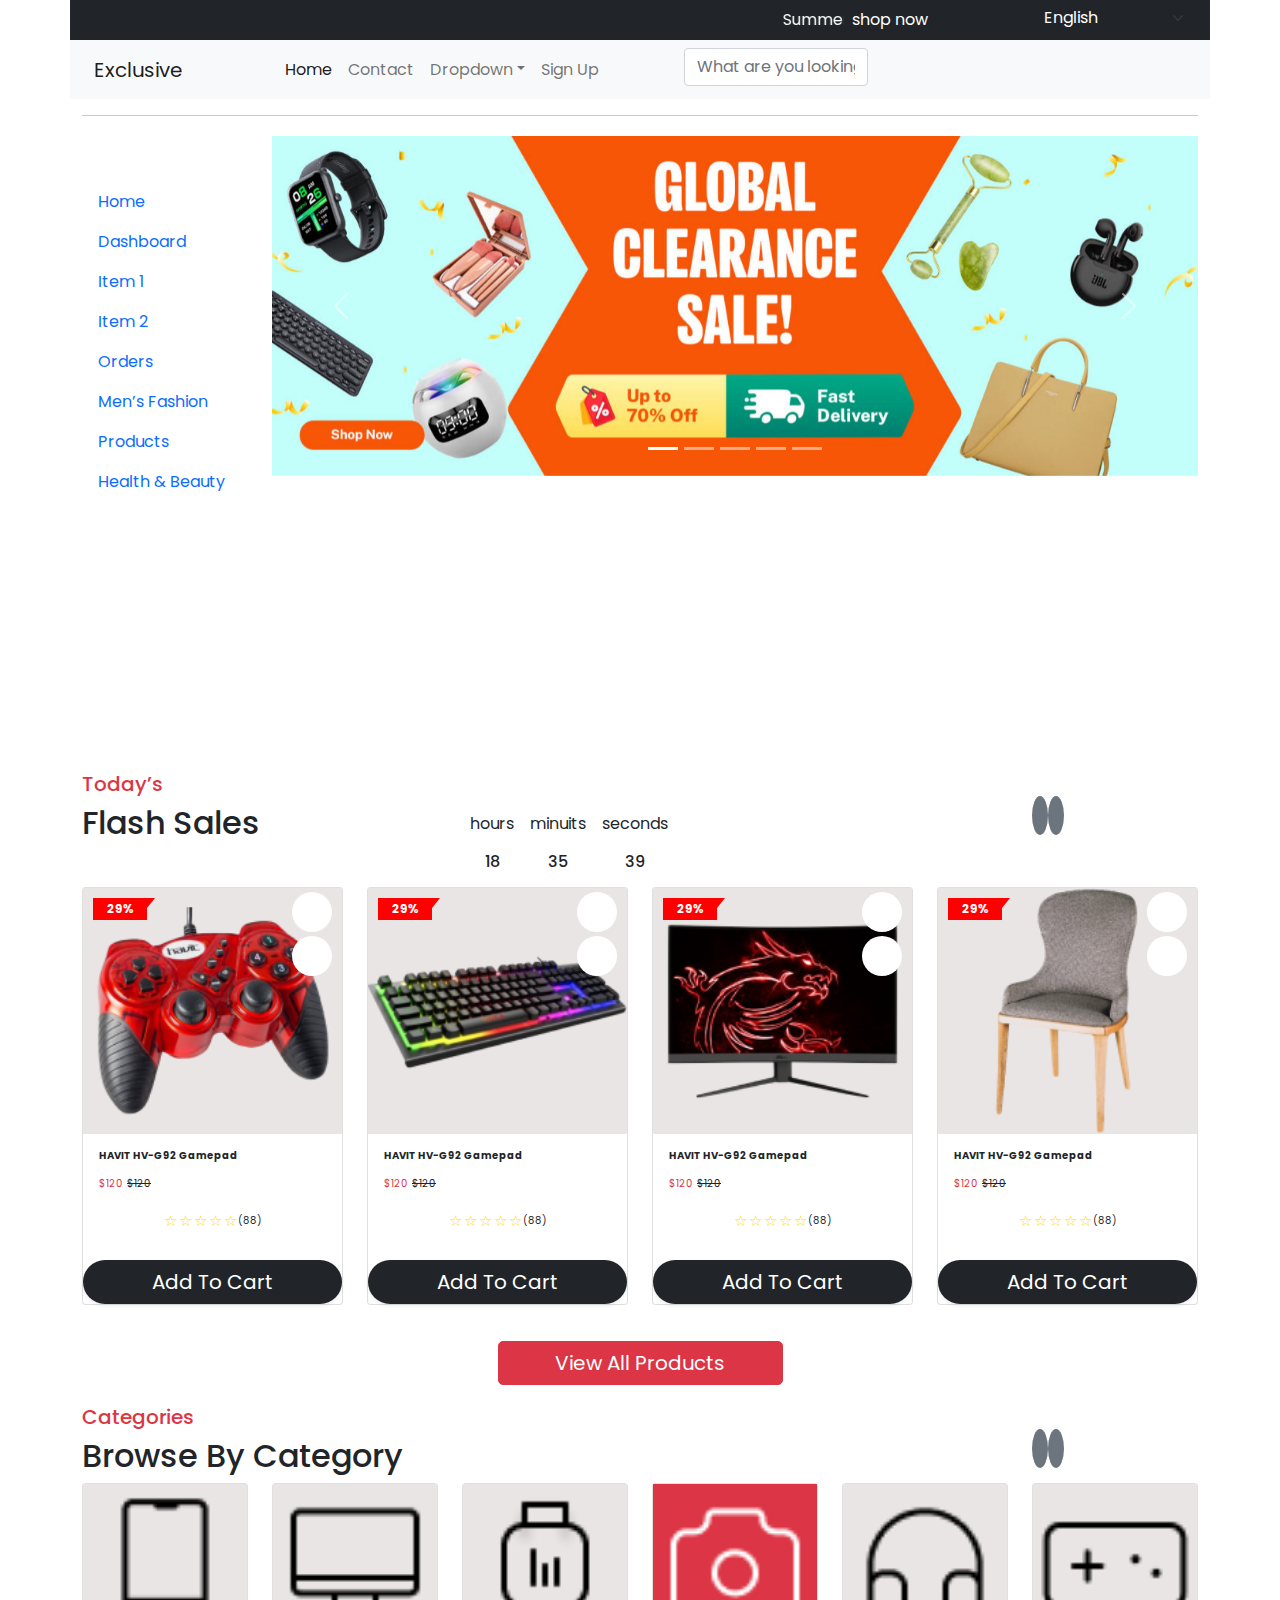
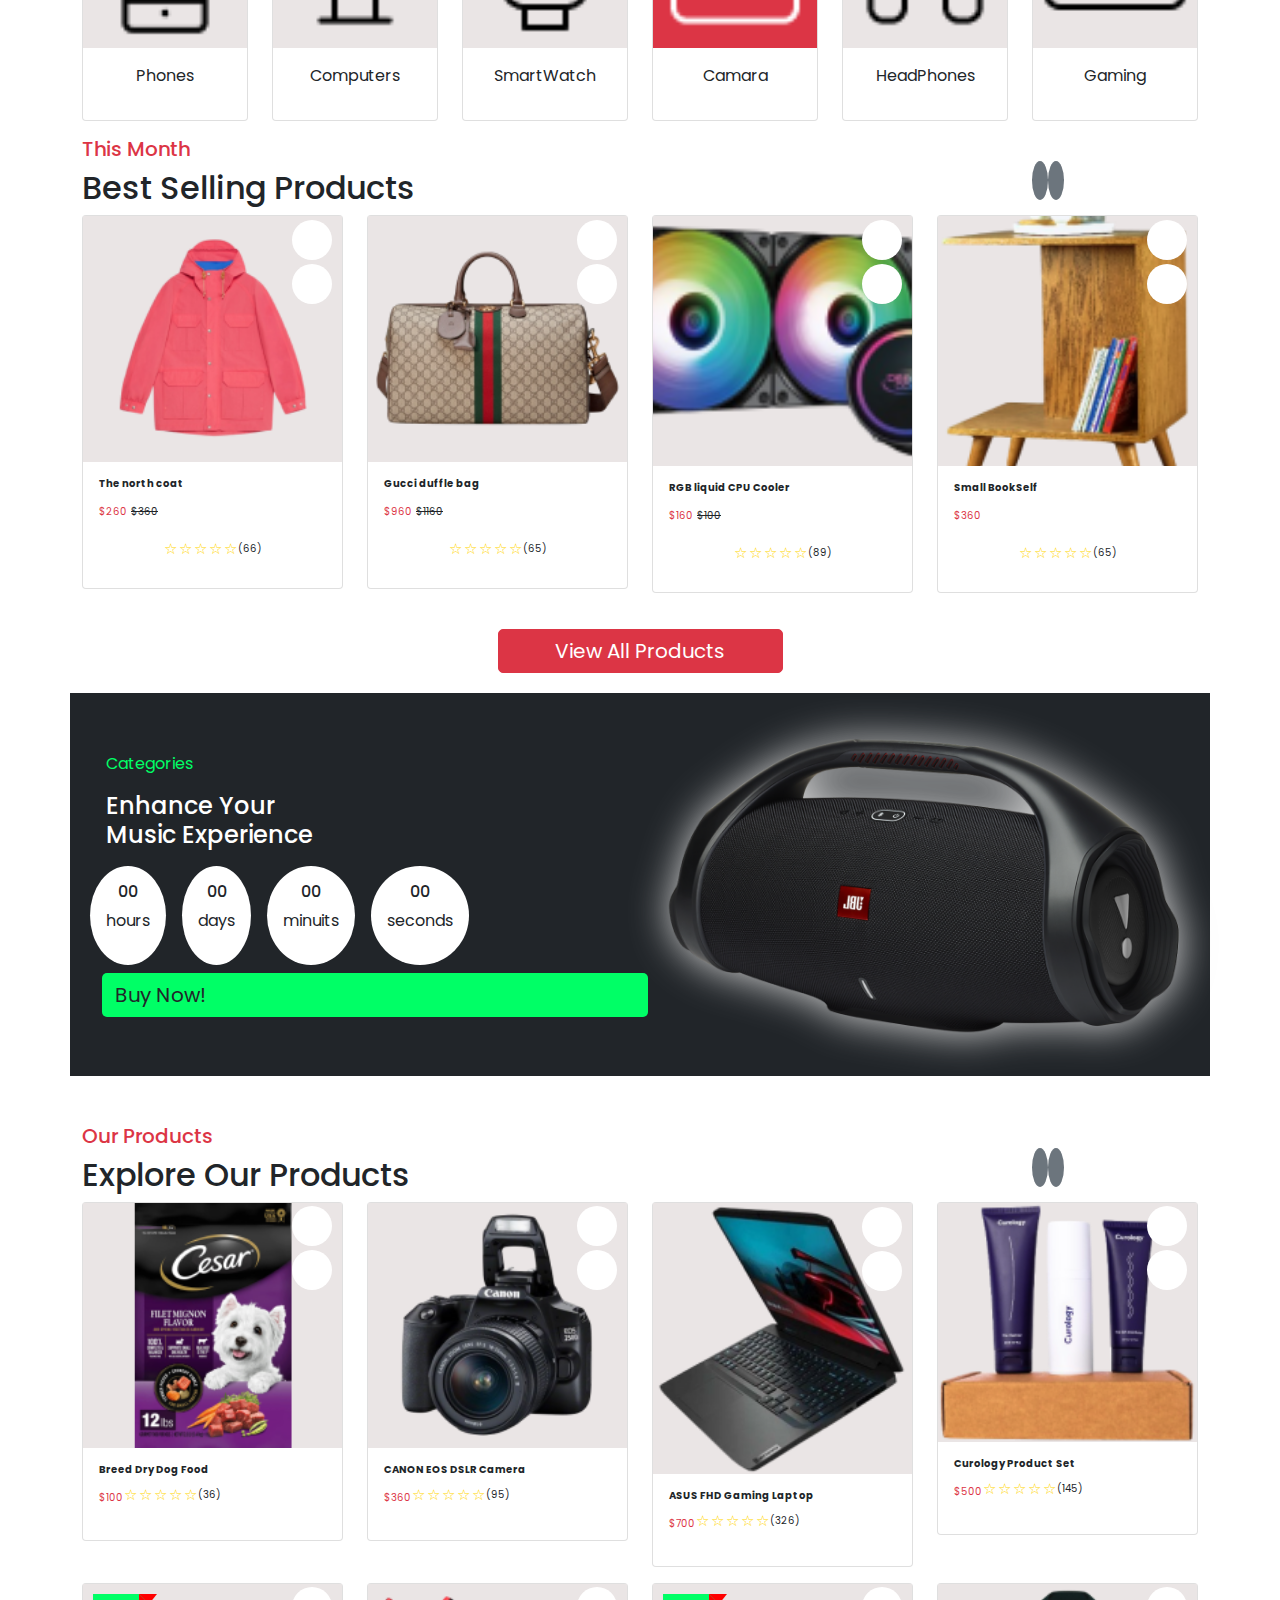
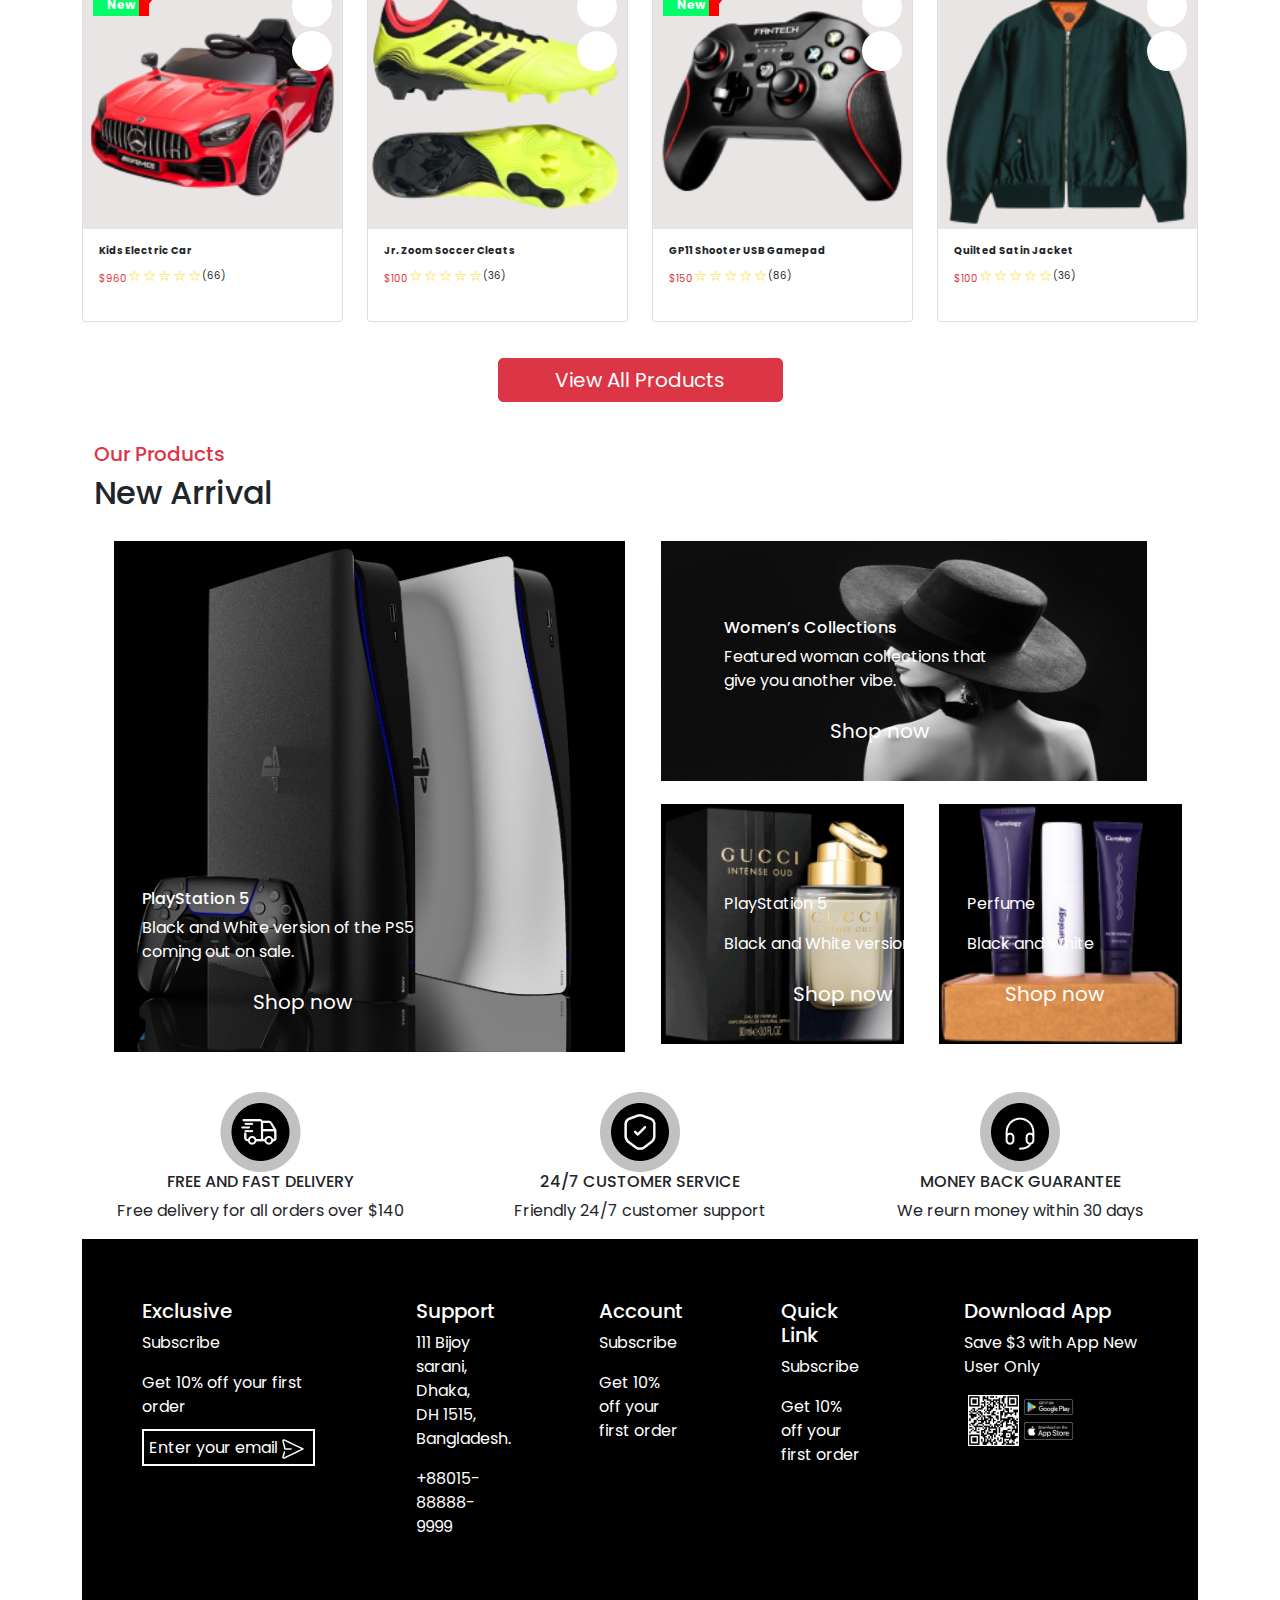
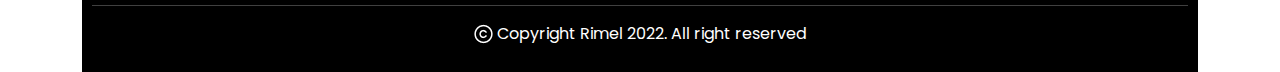
<file: index.html>
<!DOCTYPE html>
<html lang="en">
<head>
    <meta charset="UTF-8">
    <meta name="viewport" content="width=device-width, initial-scale=1.0">
    <link rel="stylesheet" href="css/bootstrap.css">
    <link rel="stylesheet" href="css/bootstrap.min.css">
    <link rel="stylesheet" href="https://cdnjs.cloudflare.com/ajax/libs/font-awesome/6.6.0/css/all.min.css" integrity="sha512-Kc323vGBEqzTmouAECnVceyQqyqdsSiqLQISBL29aUW4U/M7pSPA/gEUZQqv1cwx4OnYxTxve5UMg5GT6L4JJg==" crossorigin="anonymous" referrerpolicy="no-referrer" />
    <link rel="stylesheet" href="css/style.css">
    <title>E-commerce website</title>


</head>
<body>
  <!--container-->
    <div class="container">
        <div class="row bg-dark ">
            <div class="col-md-1 col-12">
    
            </div>
            <div class="col-md-9 col-6 d-flex  text-white p-2">
                <marquee width="80%" direction="left" >
                    Summer Sale For All Swim Suits And Free Express Delivery - OFF 50%!
                </marquee>

                <a class="ms-2 text-white" href="#">shop now</a>
    
            </div>
            <div class="col-md-2 col-6 text-white">
                <select class="form-select bg-dark border-0 text-white " aria-label="Default select example">
                    <option selected>English</option>
                    <option value="1">Bangla</option>
    
                </select>
    
            </div>
    
        </div>
    
    </div>
    <!--nav-bar-->
    
    <nav class="navbar navbar-expand-md navbar-light bg-light container" >
        <div class="container-fluid">
            <a href="#" class="navbar-brand">Exclusive</a>

            <button class="navbar-toggler" data-bs-toggle="collapse" 
            data-bs-target="#NavID">
            <span class="navbar-toggler-icon"></span>
        </button>

        <div class="collapse navbar-collapse" id="NavID">

            <ul class="navbar-nav ms-auto">
                <li class="navbar-item">
                    <a href="" class="nav-link active">Home</a>
                </li>
                <li class="nav-item">
                    <a href="" class="nav-link"> Contact</a>

                </li>

                <li class="nav-item dropdown">
                    <a href="" class="nav-link dropdown-toggle" data-bs-toggle="dropdown">Dropdown</a>
                    <ul class="dropdown-menu">
                        <li><a href="" class="dropdown-item">Action</a></li>
                        <li><a href="" class="dropdown-item">Support US</a></li>
                        <li class="dropdown-divider"></li>
                        <li><a href="" class="dropdown-item">Read more</a></li>

                    </ul>
                </li>

                <li class="nav-item">
                    <a href="" class="nav-link">Sign Up</a>
                </li>
            </ul>

        </div>

            <div class="collapse navbar-collapse" id="NavID">


            </div>
            <div class="collapse navbar-collapse" id="NavID" >
                <form action="f" class="d-flex">
                    <input type="text" class="form-control me-2" placeholder="What are you looking for?">
                    <button class="btn "><i class="fa-solid fa-magnifying-glass"></i></button>
                </form>
                <i class="fa-regular fa-heart p-3"></i>
                <i class="fa-solid fa-cart-shopping p-2"></i>

            </div>


        </div>

    </nav>
    <div class="container">
        <hr>

    </div>
    <!--nav-bar end-->

    <!--hero section start-->
    <div class="container">
        <div class="row flex-nowrap ">
            <div class="col-auto col-md-3 col-xl-2 px-sm-2 px-0">
                <div class="d-flex flex-column align-items-center align-items-sm-start px-3 pt-1 text-white min-vh-100">
                    <a href="/" class="d-flex align-items-center pb-3 mb-md-0 me-md-auto text-white text-decoration-none">
                        <span class="fs-5 d-none d-sm-inline">Menu</span>
                    </a>
                    <ul class="nav nav-pills flex-column mb-sm-auto mb-0 align-items-center align-items-sm-start" id="menu">
                        <li class="nav-item">
                            <a href="#" class="nav-link align-middle px-0">
                                <i class="fa-solid fa-house"></i> <span class="ms-1 d-none d-sm-inline">Home</span>
                            </a>
                        </li>
                        <li>
                            <a href="#submenu1" data-bs-toggle="collapse" class="nav-link px-0 align-middle">
                                <i class="fa-solid fa-gauge"></i> <span class="ms-1 d-none d-sm-inline">Dashboard</span> </a>
                            <ul class="collapse show nav flex-column ms-1" id="submenu1" data-bs-parent="#menu">
                                <li class="w-100">
                                    <a href="#" class="nav-link px-0"> <span class="d-none d-sm-inline">Item</span> 1 </a>
                                </li>
                                <li>
                                    <a href="#" class="nav-link px-0"> <span class="d-none d-sm-inline">Item</span> 2 </a>
                                </li>
                            </ul>
                        </li>
                        <li>
                            <a href="#" class="nav-link px-0 align-middle">
                                <i class="fa-solid fa-border-all"></i> <span class="ms-1 d-none d-sm-inline">Orders</span></a>
                        </li>
                        <li>
                            <a href="#submenu2" data-bs-toggle="collapse" class="nav-link px-0 align-middle ">
                                <i class="fa-solid fa-vest"></i> <span class="ms-1 d-none d-sm-inline">Men’s Fashion</span></a>
                            <ul class="collapse nav flex-column ms-1" id="submenu2" data-bs-parent="#menu">
                                <li class="w-100">
                                    <a href="#" class="nav-link px-0"> <span class="d-none d-sm-inline">Item</span> 1</a>
                                </li>
                                <li>
                                    <a href="#" class="nav-link px-0"> <span class="d-none d-sm-inline">Item</span> 2</a>
                                </li>
                            </ul>
                        </li>
                        <li>
                            <a href="#submenu3" data-bs-toggle="collapse" class="nav-link px-0 align-middle">
                                <i class="fa-brands fa-product-hunt"></i></i> <span class="ms-1 d-none d-sm-inline">Products</span> </a>
                            <ul class="collapse nav flex-column ms-1" id="submenu3" data-bs-parent="#menu">
                                <li class="w-100">
                                    <a href="#" class="nav-link px-0"> <span class="d-none d-sm-inline">Electronics</span> </a>
                                </li>
                                <li>
                                    <a href="#" class="nav-link px-0"> <span class="d-none d-sm-inline">Home & Lifestyle</span> </a>
                                </li>
                                <li>
                                    <a href="#" class="nav-link px-0"> <span class="d-none d-sm-inline">Medicine</span></a>
                                </li>
                                <li>
                                    <a href="#" class="nav-link px-0"> <span class="d-none d-sm-inline">Sports & Outdoor</span></a>
                                </li>
                                <li>
                                    <a href="#" class="nav-link px-0"> <span class="d-none d-sm-inline">Baby’s & Toys</span></a>
                                </li>
                                <li>
                                    <a href="#" class="nav-link px-0"> <span class="d-none d-sm-inline">Groceries & Pets</span></a>
                                </li>
                            </ul>
                        </li>
                        <li>
                            <a href="#" class="nav-link px-0 align-middle">
                                <i class="fa-solid fa-heart-pulse"></i> <span class="ms-1 d-none d-sm-inline">Health & Beauty</span> </a>
                        </li>
                    </ul>
                    <hr>
<!--                    <div class="dropdown pb-4">-->
<!--                        <a href="#" class="d-flex align-items-center text-white text-decoration-none dropdown-toggle" id="dropdownUser1" data-bs-toggle="dropdown" aria-expanded="false">-->
<!--                            <img src="https://github.com/mdo.png" alt="hugenerd" width="30" height="30" class="rounded-circle">-->
<!--                            <span class="d-none d-sm-inline mx-1">loser</span>-->
<!--                        </a>-->
<!--                        <ul class="dropdown-menu dropdown-menu-dark text-small shadow">-->
<!--                            <li><a class="dropdown-item" href="#">New project...</a></li>-->
<!--                            <li><a class="dropdown-item" href="#">Settings</a></li>-->
<!--                            <li><a class="dropdown-item" href="#">Profile</a></li>-->
<!--                            <li>-->
<!--                                <hr class="dropdown-divider">-->
<!--                            </li>-->
<!--                            <li><a class="dropdown-item" href="#">Sign out</a></li>-->
<!--                        </ul>-->
<!--                    </div>-->
                </div>
            </div>

            <!side bar end here-->
            <!--carosal start-->
            <div class="col py-1">
                <div id="carouselExampleIndicators" class="carousel slide" data-bs-ride="carousel">
                    <div class="carousel-indicators">
                        <button type="button" data-bs-target="#carouselExampleIndicators" data-bs-slide-to="0" class="active" aria-current="true" aria-label="Slide 1"></button>
                        <button type="button" data-bs-target="#carouselExampleIndicators" data-bs-slide-to="1" aria-label="Slide 2"></button>
                        <button type="button" data-bs-target="#carouselExampleIndicators" data-bs-slide-to="2" aria-label="Slide 3"></button>
                        <button type="button" data-bs-target="#carouselExampleIndicators" data-bs-slide-to="3" aria-label="Slide 4"></button>
                        <button type="button" data-bs-target="#carouselExampleIndicators" data-bs-slide-to="4" aria-label="Slide 5"></button>
                    </div>
                    <div class="carousel-inner">
                        <div class="carousel-item active">
                            <img class="img-fluid" src="images/hero_1.jpg"/>
                        </div>
                        <div class="carousel-item">
                            <img class="img-fluid" src="images/hero_2.png"/>
                        </div>
                        <div class="carousel-item">
                            <img class="img-fluid" src="images/hero_3.jpg"/>
                        </div>
                        <div class="carousel-item">
                            <img class="img-fluid" src="images/hero_4.jpg"/>
                        </div>
                        <div class="carousel-item">
                            <img class="img-fluid" src="images/hero_5.jpg"/>
                        </div>
                    </div>
                    <button class="carousel-control-prev" type="button" data-bs-target="#carouselExampleIndicators" data-bs-slide="prev">
                        <span class="carousel-control-prev-icon" aria-hidden="true"></span>
                        <span class="visually-hidden">Previous</span>
                    </button>
                    <button class="carousel-control-next" type="button" data-bs-target="#carouselExampleIndicators" data-bs-slide="next">
                        <span class="carousel-control-next-icon" aria-hidden="true"></span>
                        <span class="visually-hidden">Next</span>
                    </button>
                </div>
            </div>
        </div>
    </div>
    <!--carosal end here-->
    <!--hero section end here-->
    <!--Flash Sales start-->
    <section>
        <div class="container flash-sales">
            <div class="row">
                <h5 class="text-danger">Today’s</h5>
                <div class="col-md-4">
                    <h2>Flash Sales</h2>
                </div>
                <div class="col-md-6">
                    <div class="main d-flex text-center">

                        <div class="m-2">
                            <p id="hour">hours</p>
                            <h6 id="hours"> 00 </h6>

                        </div>

                        <div class="m-2">
                            <p>minuits</p>
                            <h6 id="minutes"> 00 </h6>
                        </div>
                        <div class="m-2">
                            <p>seconds</p>
                            <h6 id="seconds"> 00 </h6>
                        </div>
                    </div>
                </div>

                <div class="col-md-2 ">
                    <a href="#"><i class="fa-solid fa-arrow-right rounded-circle bg-secondary p-2 text-white"></i></a>
                    <a href="#"><i class="fa-solid fa-arrow-left rounded-circle bg-secondary p-2 text-white"></i></a>
                </div>


            </div>

            <!--second part START-->
            <div class="row">
                <div class="col-md-3 col-sm-2 col-12">
                    <div class="card position-relative mb-3">
                        <div class="icons position-absolute">
                            <a href="#" class="text-decoration-none text-dark"><i class="fa-regular fa-heart"></i></a>
                            <a href="#" class="text-decoration-none text-dark"><i class="fa-regular fa-eye"></i></i></a>
                        </div>
                        <div class="onsale position-absolute top-0 start-0">
                            <span class="badge rounded-0"><i class="fa-solid fa-arrow-down"></i>29%</span>
                        </div>
                        <img class="img-fluid" src="images/Frame%20611.png" />
                        <div class="card-body">
                            <h6 class="card-title">HAVIT HV-G92 Gamepad</h6>
                            <p class="card-text"><span class="text-danger">$120</span>
                                <span class="text-decoration-line-through">$120</span>
                            </p>
                            <div class=" d-flex justify-content-center ">
                                <div class=" text-center d-flex">
                                    <div class="rating"> <input type="radio" name="rating" value="5" id="5">
                                        <label for="5">☆</label> <input type="radio" name="rating" value="4" id="4">
                                        <label for="4">☆</label> <input type="radio" name="rating" value="3" id="3">
                                        <label for="3">☆</label> <input type="radio" name="rating" value="2" id="2">
                                        <label for="2">☆</label> <input type="radio" name="rating" value="1" id="1">
                                        <label for="1">☆</label> </div>
                                </div>
                                <p class="text-sales">(88)</p>
                            </div>
                        </div>
                        <div class="card-btn ">
                            <a href="#" class="btn shadow-sm rounded-pill w-100 bg-dark text-white "><i class="fa-solid fa-cart-shopping"></i>Add To Cart</a>
                        </div>
                    </div>
                </div>
                <div class="col-md-3 col-sm-2 col-12">
                    <div class="card position-relative mb-3">
                        <div class="icons position-absolute">
                            <a href="#" class="text-decoration-none text-dark"><i class="fa-regular fa-heart"></i></a>
                            <a href="#" class="text-decoration-none text-dark"><i class="fa-regular fa-eye"></i></i></a>
                        </div>
                        <div class="onsale position-absolute top-0 start-0">
                            <span class="badge rounded-0"><i class="fa-solid fa-arrow-down"></i>29%</span>
                        </div>
                        <img class="img-fluid" src="images/Frame%20612.png" />
                        <div class="card-body">
                            <h6 class="card-title">HAVIT HV-G92 Gamepad</h6>
                            <p class="card-text"><span class="text-danger">$120</span>
                                <span class="text-decoration-line-through">$120</span>
                            </p>
                            <div class=" d-flex justify-content-center ">
                                <div class=" text-center d-flex">
                                    <div class="rating"> <input type="radio" name="rating" value="5" id="5">
                                        <label for="5">☆</label> <input type="radio" name="rating" value="4" id="4">
                                        <label for="4">☆</label> <input type="radio" name="rating" value="3" id="3">
                                        <label for="3">☆</label> <input type="radio" name="rating" value="2" id="2">
                                        <label for="2">☆</label> <input type="radio" name="rating" value="1" id="1">
                                        <label for="1">☆</label> </div>
                                </div>
                                <p class="text-sales">(88)</p>
                            </div>
                        </div>
                        <div class="card-btn ">
                            <a href="#" class="btn shadow-sm rounded-pill w-100 bg-dark text-white "><i class="fa-solid fa-cart-shopping"></i>Add To Cart</a>
                        </div>
                    </div>




                </div>
                <div class="col-md-3 col-sm-2 col-12">
                    <div class="card position-relative mb-3">
                        <div class="icons position-absolute">
                            <a href="#" class="text-decoration-none text-dark"><i class="fa-regular fa-heart"></i></a>
                            <a href="#" class="text-decoration-none text-dark"><i class="fa-regular fa-eye"></i></i></a>
                        </div>
                        <div class="onsale position-absolute top-0 start-0">
                            <span class="badge rounded-0"><i class="fa-solid fa-arrow-down"></i>29%</span>
                        </div>
                        <img class="img-fluid" src="images/Frame%20613.png" />
                        <div class="card-body">
                            <h6 class="card-title">HAVIT HV-G92 Gamepad</h6>
                            <p class="card-text"><span class="text-danger">$120</span>
                                <span class="text-decoration-line-through">$120</span>
                            </p>
                            <div class=" d-flex justify-content-center ">
                                <div class=" text-center d-flex">
                                    <div class="rating"> <input type="radio" name="rating" value="5" id="5">
                                        <label for="5">☆</label> <input type="radio" name="rating" value="4" id="4">
                                        <label for="4">☆</label> <input type="radio" name="rating" value="3" id="3">
                                        <label for="3">☆</label> <input type="radio" name="rating" value="2" id="2">
                                        <label for="2">☆</label> <input type="radio" name="rating" value="1" id="1">
                                        <label for="1">☆</label> </div>
                                </div>
                                <p class="text-sales">(88)</p>
                            </div>
                        </div>
                        <div class="card-btn ">
                            <a href="#" class="btn shadow-sm rounded-pill w-100 bg-dark text-white "><i class="fa-solid fa-cart-shopping"></i>Add To Cart</a>
                        </div>
                    </div>

                </div>
                <div class="col-md-3 col-sm-2 col-12">
                    <div class="card position-relative mb-3">
                        <div class="icons position-absolute">
                            <a href="#" class="text-decoration-none text-dark"><i class="fa-regular fa-heart"></i></a>
                            <a href="#" class="text-decoration-none text-dark"><i class="fa-regular fa-eye"></i></i></a>
                        </div>
                        <div class="onsale position-absolute top-0 start-0">
                            <span class="badge rounded-0"><i class="fa-solid fa-arrow-down"></i>29%</span>
                        </div>
                        <img class="img-fluid" src="images/Frame%20614.png" />
                        <div class="card-body">
                            <h6 class="card-title">HAVIT HV-G92 Gamepad</h6>
                            <p class="card-text"><span class="text-danger">$120</span>
                                <span class="text-decoration-line-through">$120</span>
                            </p>
                            <div class=" d-flex justify-content-center ">
                                <div class=" text-center d-flex">
                                    <div class="rating"> <input type="radio" name="rating" value="5" id="5">
                                        <label for="5">☆</label> <input type="radio" name="rating" value="4" id="4">
                                        <label for="4">☆</label> <input type="radio" name="rating" value="3" id="3">
                                        <label for="3">☆</label> <input type="radio" name="rating" value="2" id="2">
                                        <label for="2">☆</label> <input type="radio" name="rating" value="1" id="1">
                                        <label for="1">☆</label> </div>
                                </div>
                                <p class="text-sales">(88)</p>
                            </div>
                        </div>
                        <div class="card-btn ">
                            <a href="#" class="btn shadow-sm rounded-pill w-100 bg-dark text-white "><i class="fa-solid fa-cart-shopping"></i>Add To Cart</a>
                        </div>
                    </div>
                </div>

                <a href="#" class="btn btn-danger w-25 all-products">View All Products</a>

            </div>
    </section>

    <!--Flash Sales end-->

    <!--Browse By Category start-->
    <section>
        <div class="container">
            <div class="row">
                <h5 class="text-danger">Categories</h5>
                <div class="col-md-4">
                    <h2>Browse By Category</h2>
                </div>
                <div class="col-md-6">

                </div>

                <div class="col-md-2 ">
                    <a href="#"><i class="fa-solid fa-arrow-right rounded-circle bg-secondary p-2 text-white"></i></a>
                    <a href="#"><i class="fa-solid fa-arrow-left rounded-circle bg-secondary p-2 text-white"></i></a>
                </div>


            </div>

            <!--second part START-->
            <div class="row">
                <div class="col-md-2 col-sm-2 col-12">
                    <div class="card position-relative mb-3 browser-card">

                        <img class="img-fluid" src="images/Category-CellPhone.png" />
                        <div class="card-body text-center">
                            <p>Phones</p>

                        </div>

                    </div>
                </div>
                <div class="col-md-2 col-sm-2 col-12">
                    <div class="card position-relative mb-3 browser-card">
                        <img class="img-fluid" src="images/Category-Computer.png"/>
                        <div class="card-body text-center">
                            <p>Computers</p>
                        </div>
                    </div>

                </div>
                <div class="col-md-2 col-sm-2 col-12">
                    <div class="card position-relative mb-3 browser-card">
                        <img class="img-fluid" src="images/Category-SmartWatch.png"/>
                        <div class="card-body text-center">
                            <p>SmartWatch</p>
                        </div>

                    </div>

                </div>
                <div class="col-md-2 col-sm-2 col-12">
                    <div class="card position-relative mb-3 browser-card">
                        <img class="img-fluid bg-danger" src="images/Category-Camera.png"/>
                        <div class="card-body text-center">
                            <p>Camara</p>
                        </div>
                    </div>
                </div>
                <div class="col-md-2 col-sm-2 col-12">
                    <div class="card position-relative mb-3 browser-card">
                        <img class="img-fluid" src="images/Category-Headphone.png" />
                        <div class="card-body text-center">
                            <p>HeadPhones</p>
                        </div>
                    </div>
                </div>
                <div class="col-md-2 col-sm-2 col-12">
                    <div class="card position-relative mb-3 browser-card">
                        <img class="img-fluid" src="images/Category-Gamepad.png" />
                        <div class="card-body text-center">
                            <p>Gaming</p>
                        </div>
                    </div>
                </div>
                </div>
            </div>
    </section>

    <!--Browse By Category ends-->

    <!--Best Selling Products start-->
    <section>
        <div class="container">
            <div class="row">
                <h5 class="text-danger">This Month</h5>
                <div class="col-md-4">
                    <h2>Best Selling Products</h2>
                </div>
                <div class="col-md-6">
                    <!--empty-->

                </div>

                <div class="col-md-2 ">
                    <a href="#"><i class="fa-solid fa-arrow-right rounded-circle bg-secondary p-2 text-white"></i></a>
                    <a href="#"><i class="fa-solid fa-arrow-left rounded-circle bg-secondary p-2 text-white"></i></a>
                </div>


            </div>

            <!--second part START-->
            <div class="row">
                <div class="col-md-3 col-sm-2 col-12">
                    <div class="card position-relative mb-3">
                        <div class="icons position-absolute">
                            <a href="#" class="text-decoration-none text-dark"><i class="fa-regular fa-heart"></i></a>
                            <a href="#" class="text-decoration-none text-dark"><i class="fa-regular fa-eye"></i></i></a>
                        </div>


                        <img class="img-fluid" src="images/Frame 605.png"/>
                        <div class="card-body">
                            <h6 class="card-title">The north coat</h6>
                            <p class="card-text"><span class="text-danger">$260</span>
                                <span class="text-decoration-line-through">$360</span>
                            </p>
                            <div class=" d-flex justify-content-center ">
                                <div class=" text-center d-flex">
                                    <div class="rating"> <input type="radio" name="rating" value="5" id="5">
                                        <label for="5">☆</label> <input type="radio" name="rating" value="4" id="4">
                                        <label for="4">☆</label> <input type="radio" name="rating" value="3" id="3">
                                        <label for="3">☆</label> <input type="radio" name="rating" value="2" id="2">
                                        <label for="2">☆</label> <input type="radio" name="rating" value="1" id="1">
                                        <label for="1">☆</label> </div>
                                </div>
                                <p class="text-sales">(66)</p>
                            </div>
                        </div>
                    </div>
                </div>
                <div class="col-md-3 col-sm-2 col-12">
                    <div class="card position-relative mb-3">
                        <div class="icons position-absolute">
                            <a href="#" class="text-decoration-none text-dark"><i class="fa-regular fa-heart"></i></a>
                            <a href="#" class="text-decoration-none text-dark"><i class="fa-regular fa-eye"></i></i></a>
                        </div>

                        <img class="img-fluid" src="images/Frame 606.png"/>
                        <div class="card-body">
                            <h6 class="card-title">Gucci duffle bag</h6>
                            <p class="card-text"><span class="text-danger">$960</span>
                                <span class="text-decoration-line-through">$1160</span>
                            </p>
                            <div class=" d-flex justify-content-center ">
                                <div class=" text-center d-flex">
                                    <div class="rating"> <input type="radio" name="rating" value="5" id="5">
                                        <label for="5">☆</label> <input type="radio" name="rating" value="4" id="4">
                                        <label for="4">☆</label> <input type="radio" name="rating" value="3" id="3">
                                        <label for="3">☆</label> <input type="radio" name="rating" value="2" id="2">
                                        <label for="2">☆</label> <input type="radio" name="rating" value="1" id="1">
                                        <label for="1">☆</label> </div>
                                </div>
                                <p class="text-sales">(65)</p>
                            </div>
                        </div>
                    </div>




                </div>
                <div class="col-md-3 col-sm-2 col-12">
                    <div class="card position-relative mb-3">
                        <div class="icons position-absolute">
                            <a href="#" class="text-decoration-none text-dark"><i class="fa-regular fa-heart"></i></a>
                            <a href="#" class="text-decoration-none text-dark"><i class="fa-regular fa-eye"></i></i></a>
                        </div>

                        <img class="img-fluid image" src="images/gammaxx-l240-argb-1-500x500 1.png"/>
                        <div class="card-body">
                            <h6 class="card-title">RGB liquid CPU Cooler</h6>
                            <p class="card-text"><span class="text-danger">$160</span>
                                <span class="text-decoration-line-through">$100</span>
                            </p>
                            <div class=" d-flex justify-content-center ">
                                <div class=" text-center d-flex">
                                    <div class="rating"> <input type="radio" name="rating" value="5" id="5">
                                        <label for="5">☆</label> <input type="radio" name="rating" value="4" id="4">
                                        <label for="4">☆</label> <input type="radio" name="rating" value="3" id="3">
                                        <label for="3">☆</label> <input type="radio" name="rating" value="2" id="2">
                                        <label for="2">☆</label> <input type="radio" name="rating" value="1" id="1">
                                        <label for="1">☆</label> </div>
                                </div>
                                <p class="text-sales">(89)</p>
                            </div>
                        </div>

                    </div>

                </div>
                <div class="col-md-3 col-sm-2 col-12">
                    <div class="card position-relative mb-3">
                        <div class="icons position-absolute">
                            <a href="#" class="text-decoration-none text-dark"><i class="fa-regular fa-heart"></i></a>
                            <a href="#" class="text-decoration-none text-dark"><i class="fa-regular fa-eye"></i></i></a>
                        </div>
                        <img class="img-fluid image" src="images/sam-moghadam-khamseh-L_7MQsHl_aU-unsplash 1.png"/>
                        <div class="card-body">
                            <h6 class="card-title">Small BookSelf</h6>
                            <p class="card-text"><span class="text-danger">$360</span></p>
                            <div class=" d-flex justify-content-center ">
                                <div class=" text-center d-flex">
                                    <div class="rating"> <input type="radio" name="rating" value="5" id="5">
                                        <label for="5">☆</label> <input type="radio" name="rating" value="4" id="4">
                                        <label for="4">☆</label> <input type="radio" name="rating" value="3" id="3">
                                        <label for="3">☆</label> <input type="radio" name="rating" value="2" id="2">
                                        <label for="2">☆</label> <input type="radio" name="rating" value="1" id="1">
                                        <label for="1">☆</label> </div>
                                </div>
                                <p class="text-sales">(65)</p>
                            </div>
                        </div>

                    </div>
                </div>

                <a href="#" class="btn btn-danger w-25 all-products">View All Products</a>

            </div>
    </section>
    <!--Best Selling Products ends-->

    <!--hero banar section start-->
    <section>
        <div class="container">
            <div class="row bg-dark mb-5">
                <div class="col-md-6 col-12 main-1 ">
                    <div class="ms-4">
                        <p class="p-tag">Categories</p>
                        <h4 class="text-white">Enhance Your<br> <span>Music Experience</span></h4>
                    </div>
                    <!--watch-->
                    <div class="col-md-6 col-12 main-1">
                        <div class=" d-flex text-center ">

                            <div class="m-2 rounded-circle bg-white p-3">
                                <h6 id="hours"> 00 </h6>
                                <p id="hour">hours</p>

                            </div>
                            <div class="m-2 rounded-circle bg-white p-3">
                                <h6 id="days"> 00 </h6>
                                <p class="" id="days">days </p>
                            </div>

                            <div class="m-2 rounded-circle bg-white p-3">
                                <h6 id="minutes"> 00 </h6>
                                <p>minuits</p>
                            </div>
                            <div class="m-2 rounded-circle bg-white p-3">
                                <h6 id="seconds"> 00 </h6>
                                <p>seconds</p>
                            </div>
                        </div>
                    </div>
                    <a href="#" class="btn hero-banar-section-btn main-1">Buy Now!</a>
                </div>



                <div class="col-md-6 col-12">
                    <div>
                        <img class="img-fluid hero-banar-section-img" src="images/Frame 694.png" />
                    </div>



                </div>
            </div>

        </div>

    </section>

    <!--hero section end-->

    <!--Our Products start-->
    <section>
        <div class="container">
            <div class="row">
                <h5 class="text-danger">Our Products</h5>
                <div class="col-md-4">
                    <h2>Explore Our Products</h2>
                </div>
                <div class="col-md-6">
                    <!--empty-->

                </div>

                <div class="col-md-2 ">
                    <a href="#"><i class="fa-solid fa-arrow-right rounded-circle bg-secondary p-2 text-white"></i></a>
                    <a href="#"><i class="fa-solid fa-arrow-left rounded-circle bg-secondary p-2 text-white"></i></a>
                </div>


            </div>

            <!--second part START-->
            <div class="row">
                <div class="col-md-3 col-sm-2 col-12">
                    <div class="card position-relative mb-3">
                        <div class="icons position-absolute">
                            <a href="#" class="text-decoration-none text-dark"><i class="fa-regular fa-heart"></i></a>
                            <a href="#" class="text-decoration-none text-dark"><i class="fa-regular fa-eye"></i></i></a>
                        </div>

                        <img class="img-fluid" src="images/Frame 604.png"/>
                        <div class="card-body">
                            <h6 class="card-title">Breed Dry Dog Food</h6>
                            <div class=" d-flex ">
                                <div class=" text-center d-flex">
                                    <p class="card-text"><span class="text-danger">$100</span></p>
                                    <div class="rating"> <input type="radio" name="rating" value="5" id="5">
                                        <label for="5">☆</label> <input type="radio" name="rating" value="4" id="4">
                                        <label for="4">☆</label> <input type="radio" name="rating" value="3" id="3">
                                        <label for="3">☆</label> <input type="radio" name="rating" value="2" id="2">
                                        <label for="2">☆</label> <input type="radio" name="rating" value="1" id="1">
                                        <label for="1">☆</label> </div>
                                </div>
                                <p class="text-sales">(36)</p>
                            </div>
                        </div>
                    </div>
                </div>
                <div class="col-md-3 col-sm-2 col-12">
                    <div class="card position-relative mb-3">
                        <div class="icons position-absolute">
                            <a href="#" class="text-decoration-none text-dark"><i class="fa-regular fa-heart"></i></a>
                            <a href="#" class="text-decoration-none text-dark"><i class="fa-regular fa-eye"></i></i></a>
                        </div>
                        <img class="img-fluid" src="images/Frame 604 (1).png"/>
                        <div class="card-body">
                            <h6 class="card-title">CANON EOS DSLR Camera</h6>

                            <div class=" d-flex  ">
                                <div class=" text-center d-flex">
                                    <p class="card-text"><span class="text-danger">$360</span></p>
                                    <div class="rating"> <input type="radio" name="rating" value="5" id="5">
                                        <label for="5">☆</label> <input type="radio" name="rating" value="4" id="4">
                                        <label for="4">☆</label> <input type="radio" name="rating" value="3" id="3">
                                        <label for="3">☆</label> <input type="radio" name="rating" value="2" id="2">
                                        <label for="2">☆</label> <input type="radio" name="rating" value="1" id="1">
                                        <label for="1">☆</label> </div>
                                </div>
                                <p class="text-sales">(95)</p>
                            </div>
                        </div>
                    </div>

                </div>
                <div class="col-md-3 col-sm-2 col-12">
                    <div class="card position-relative mb-3">
                        <div class="icons position-absolute">
                            <a href="#" class="text-decoration-none text-dark"><i class="fa-regular fa-heart"></i></a>
                            <a href="#" class="text-decoration-none text-dark"><i class="fa-regular fa-eye"></i></i></a>
                        </div>


                        <img class="img-fluid" src="images/ideapad-gaming-3i-01-500x500 1.png"/>
                        <div class="card-body">
                            <h6 class="card-title">ASUS FHD Gaming Laptop</h6>

                            <div class=" d-flex  ">
                                <div class=" text-center d-flex">
                                    <p class="card-text"><span class="text-danger">$700</span></p>
                                    <div class="rating"> <input type="radio" name="rating" value="5" id="5">
                                        <label for="5">☆</label> <input type="radio" name="rating" value="4" id="4">
                                        <label for="4">☆</label> <input type="radio" name="rating" value="3" id="3">
                                        <label for="3">☆</label> <input type="radio" name="rating" value="2" id="2">
                                        <label for="2">☆</label> <input type="radio" name="rating" value="1" id="1">
                                        <label for="1">☆</label> </div>
                                </div>
                                <p class="text-sales">(326)</p>
                            </div>
                        </div>
                    </div>


                </div>
                <div class="col-md-3 col-sm-2 col-12">
                    <div class="card position-relative mb-3">
                        <div class="icons position-absolute">
                            <a href="#" class="text-decoration-none text-dark"><i class="fa-regular fa-heart"></i></a>
                            <a href="#" class="text-decoration-none text-dark"><i class="fa-regular fa-eye"></i></i></a>
                        </div>


                        <img class="img-fluid" src="images/curology-j7pKVQrTUsM-unsplash 1.png"/>
                        <div class="card-body">
                            <h6 class="card-title">Curology Product Set </h6>

                            <div class=" d-flex  ">
                                <div class=" text-center d-flex">
                                    <p class="card-text"><span class="text-danger">$500</span></p>
                                    <div class="rating"> <input type="radio" name="rating" value="5" id="5">
                                        <label for="5">☆</label> <input type="radio" name="rating" value="4" id="4">
                                        <label for="4">☆</label> <input type="radio" name="rating" value="3" id="3">
                                        <label for="3">☆</label> <input type="radio" name="rating" value="2" id="2">
                                        <label for="2">☆</label> <input type="radio" name="rating" value="1" id="1">
                                        <label for="1">☆</label> </div>
                                </div>
                                <p class="text-sales">(145)</p>
                            </div>
                        </div>
                    </div>

                </div>
                <div class="col-md-3 col-sm-2 col-12">
                    <div class="card position-relative mb-3">
                        <div class="icons position-absolute">
                            <a href="#" class="text-decoration-none text-dark"><i class="fa-regular fa-heart"></i></a>
                            <a href="#" class="text-decoration-none text-dark"><i class="fa-regular fa-eye"></i></i></a>
                        </div>


                        <img class="img-fluid" src="images/Frame 608.png"/>
                        <div class="card-body">
                            <div class="onsale position-absolute top-0 start-0">
                                <span class="badge rounded-0 " style="background-color: #00FF66">New</span>
                            </div>
                            <h6 class="card-title">Kids Electric Car</h6>

                            <div class=" d-flex  ">
                                <div class=" text-center d-flex">
                                    <p class="card-text"><span class="text-danger">$960</span></p>
                                    <div class="rating"> <input type="radio" name="rating" value="5" id="5">
                                        <label for="5">☆</label> <input type="radio" name="rating" value="4" id="4">
                                        <label for="4">☆</label> <input type="radio" name="rating" value="3" id="3">
                                        <label for="3">☆</label> <input type="radio" name="rating" value="2" id="2">
                                        <label for="2">☆</label> <input type="radio" name="rating" value="1" id="1">
                                        <label for="1">☆</label> </div>
                                </div>
                                <p class="text-sales">(66)</p>
                            </div>
                        </div>
                    </div>

                </div>
                <div class="col-md-3 col-sm-2 col-12">
                    <div class="card position-relative mb-3">
                        <div class="icons position-absolute">
                            <a href="#" class="text-decoration-none text-dark"><i class="fa-regular fa-heart"></i></a>
                            <a href="#" class="text-decoration-none text-dark"><i class="fa-regular fa-eye"></i></i></a>
                        </div>


                        <img class="img-fluid" src="images/Frame 608 (1).png"/>
                        <div class="card-body">
                            <h6 class="card-title">Jr. Zoom Soccer Cleats</h6>

                            <div class=" d-flex  ">
                                <div class=" text-center d-flex">
                                    <p class="card-text"><span class="text-danger">$100</span></p>
                                    <div class="rating"> <input type="radio" name="rating" value="5" id="5">
                                        <label for="5">☆</label> <input type="radio" name="rating" value="4" id="4">
                                        <label for="4">☆</label> <input type="radio" name="rating" value="3" id="3">
                                        <label for="3">☆</label> <input type="radio" name="rating" value="2" id="2">
                                        <label for="2">☆</label> <input type="radio" name="rating" value="1" id="1">
                                        <label for="1">☆</label> </div>
                                </div>
                                <p class="text-sales">(36)</p>
                            </div>
                        </div>
                    </div>

                </div>
                <div class="col-md-3 col-sm-2 col-12">
                    <div class="card position-relative mb-3">
                        <div class="icons position-absolute">
                            <a href="#" class="text-decoration-none text-dark"><i class="fa-regular fa-heart"></i></a>
                            <a href="#" class="text-decoration-none text-dark"><i class="fa-regular fa-eye"></i></i></a>
                        </div>


                        <img class="img-fluid" src="images/Frame 608 (2).png"/>
                        <div class="card-body">
                            <div class="onsale position-absolute top-0 start-0">
                                <span class="badge rounded-0 " style="background-color: #00FF66">New</span>
                            </div>
                            <h6 class="card-title">GP11 Shooter USB Gamepad</h6>

                            <div class=" d-flex  ">
                                <div class=" text-center d-flex">
                                    <p class="card-text"><span class="text-danger">$150</span></p>
                                    <div class="rating"> <input type="radio" name="rating" value="5" id="5">
                                        <label for="5">☆</label> <input type="radio" name="rating" value="4" id="4">
                                        <label for="4">☆</label> <input type="radio" name="rating" value="3" id="3">
                                        <label for="3">☆</label> <input type="radio" name="rating" value="2" id="2">
                                        <label for="2">☆</label> <input type="radio" name="rating" value="1" id="1">
                                        <label for="1">☆</label> </div>
                                </div>
                                <p class="text-sales">(86)</p>
                            </div>
                        </div>
                    </div>

                </div>
                <div class="col-md-3 col-sm-2 col-12">
                    <div class="card position-relative mb-3">
                        <div class="icons position-absolute">
                            <a href="#" class="text-decoration-none text-dark"><i class="fa-regular fa-heart"></i></a>
                            <a href="#" class="text-decoration-none text-dark"><i class="fa-regular fa-eye"></i></i></a>
                        </div>


                        <img class="img-fluid" src="images/Frame 608 (3).png"/>
                        <div class="card-body">
                            <h6 class="card-title">Quilted Satin Jacket</h6>

                            <div class=" d-flex  ">
                                <div class=" text-center d-flex">
                                    <p class="card-text"><span class="text-danger">$100</span></p>
                                    <div class="rating"> <input type="radio" name="rating" value="5" id="5">
                                        <label for="5">☆</label> <input type="radio" name="rating" value="4" id="4">
                                        <label for="4">☆</label> <input type="radio" name="rating" value="3" id="3">
                                        <label for="3">☆</label> <input type="radio" name="rating" value="2" id="2">
                                        <label for="2">☆</label> <input type="radio" name="rating" value="1" id="1">
                                        <label for="1">☆</label> </div>
                                </div>
                                <p class="text-sales">(36)</p>
                            </div>
                        </div>
                    </div>

                </div>

                <a href="#" class="btn btn-danger w-25 all-products">View All Products</a>

            </div>
    </section>
    <!--Our Products ends-->
    <!--New Arrival section start-->
    <section>
       <div class="container">
           <div class="row new-arrival-main-div">
               <h5 class="text-danger">Our Products</h5>
               <h2>New Arrival</h2>
                    <div class="col-md-6 new-arrival-div position-relative">
                        <img class="img-fluid  " src="images/ps5-slim-goedkope-playstation_large 1.png" />
                        <div class="  text-start position-absolute">
                            <h6 class="ms-5">PlayStation 5</h6>
                            <p class="ms-5">Black and White version of the PS5<br> coming out on sale.</p>
                            <a class="ms-5 btn text-white mb-5" href="#">Shop now</a>
                        </div>
                    </div>

                    <div class="col-md-6  new-arrival-div">
                        <div class="container">
                            <div class="row">
                                <div class="col-md-12 position-relative">
                                         <img class="img-fluid women-img" src="images/attractive-woman-wearing-hat-posing-black-background 1.png" width=500px"/>
                                    <div class="  text-start position-absolute">
                                        <h6 class="ms-5">Women’s Collections</h6>
                                        <p class="ms-5 ">Featured woman collections that <br> give you another vibe.</p>
                                        <a class="ms-5 btn text-white mb-5" href="#">Shop now</a>
                                    </div>
                                </div>


                                <div class="col-md-12 d-flex position-relative">
                                    <div>
                                        <img class="img-fluid gucci" src="images/652e82cd70aa6522dd785109a455904c.png"/>
                                        <div class="  text-start position-absolute">
                                            <p class="ms-5">PlayStation 5</p>
                                            <p class="ms-5">Black and White version </p>
                                            <a class="ms-5 btn text-white mb-5" href="#">Shop now</a>
                                        </div>
                                    </div>
                                    <div>
                                        <img class="img-fluid curology" src="images/curology-j7pKVQrTUsM-unsplash 1.png"/>
                                        <div class="  text-start position-absolute">
                                            <p class="ms-5">Perfume</p>
                                            <p class="ms-5">Black and White </p>
                                            <a class="ms-5 btn text-white mb-5" href="#">Shop now</a>
                                        </div>
                                    </div>

                                </div>

                        </div>



                    </div>

           </div>

       </div>
    </section>
    <!--New Arrival section closed-->
    <section>
        <div class="container">
            <div class="row text-center">
                <div class="col-md-4 col-sm-4">

                    <img class="img-fluid" src="images/Services.png"/><h6>FREE AND FAST DELIVERY</h6>
                    <p>Free delivery for all orders over $140</p>

                </div>
                <div class="col-md-4 col-sm-4">

                    <img class="img-fluid" src="images/Services (1).png" /><h6>24/7 CUSTOMER SERVICE</h6>
                    <p>Friendly 24/7 customer support</p>

                </div>
                <div class="col-md-4 col-sm-4">

                    <img class="img-fluid" src="images/Services (2).png" /><h6>MONEY BACK GUARANTEE</h6>
                    <p>We reurn money within 30 days</p>

                </div>

            </div>

        </div>
    </section>

    <!--Footer section start-->
    <section>
        <div class="container">
            <div class="row text-white text-start m-auto footer">
                <div class="col-md-3 col-12 footer-div">
                    <h5>Exclusive</h5>
                    <p>Subscribe</p>
                    <p>Get 10% off your first order</p>
                    <a class="email" href="#">Enter your email<img class="img-fluid m-1" src="images/Vector (1).png" /></a>
                </div>
                <div class="col-md-2 col-12 footer-div">
                    <h5>Support</h5>
                    <p>111 Bijoy sarani, Dhaka,<br>  DH 1515, Bangladesh.</p>
                    <p>+88015-88888-9999</p>

                </div>
                <div class="col-md-2 col-12 footer-div">
                    <h5>Account</h5>
                    <p>Subscribe</p>
                    <p>Get 10% off your first order</p>

                </div>
                <div class="col-md-2 col-12 footer-div">
                    <h5>Quick Link</h5>
                    <p>Subscribe</p>
                    <p>Get 10% off your first order</p>
                </div>
                <div class="col-md-3 col-12 footer-div">
                    <h5>Download App</h5>
                    <p>Save $3 with App New User Only</p>
                    <div class="container">
                        <div class="row">
                            <div class="col-md-6 col-12 footer-img-div">
                                <a href="#"><img class="img-fluid" src="images/Qrcode 1.png"/></a>
                            </div>
                            <div class="col-md-6 col-12 footer-img">
                                <a href="#"><img class="img-fluid google " src="images/GooglePlay.png"/></a>
                                <a href="#"><img class="img-fluid google" src="images/AppStore.png"/></a>
                            </div>
                            <div class="col-md-12 icon ms-4">
                                <a href="#"><i class="fa-brands fa-facebook-f"></i></a>
                                <a href="#"><i class="fa-brands fa-square-twitter"></i></a>
                                <a href="#"><i class="fa-brands fa-instagram"></i></a>
                                <a href="#"><i class="fa-brands fa-linkedin-in"></i></a>

                            </div>

                        </div>

                    </div>
                </div>
                <hr>
                <p class="text-center"><img class="img-fluid" src="images/Group.png"/> Copyright Rimel 2022. All right reserved</p>
            </div>



        </div>
    </section>
    <!--Footer section closed-->



    <script src="JS/script.js"></script>
    <script src="JS/bootstrap.bundle.js"></script>
</body>
</html>
</file>
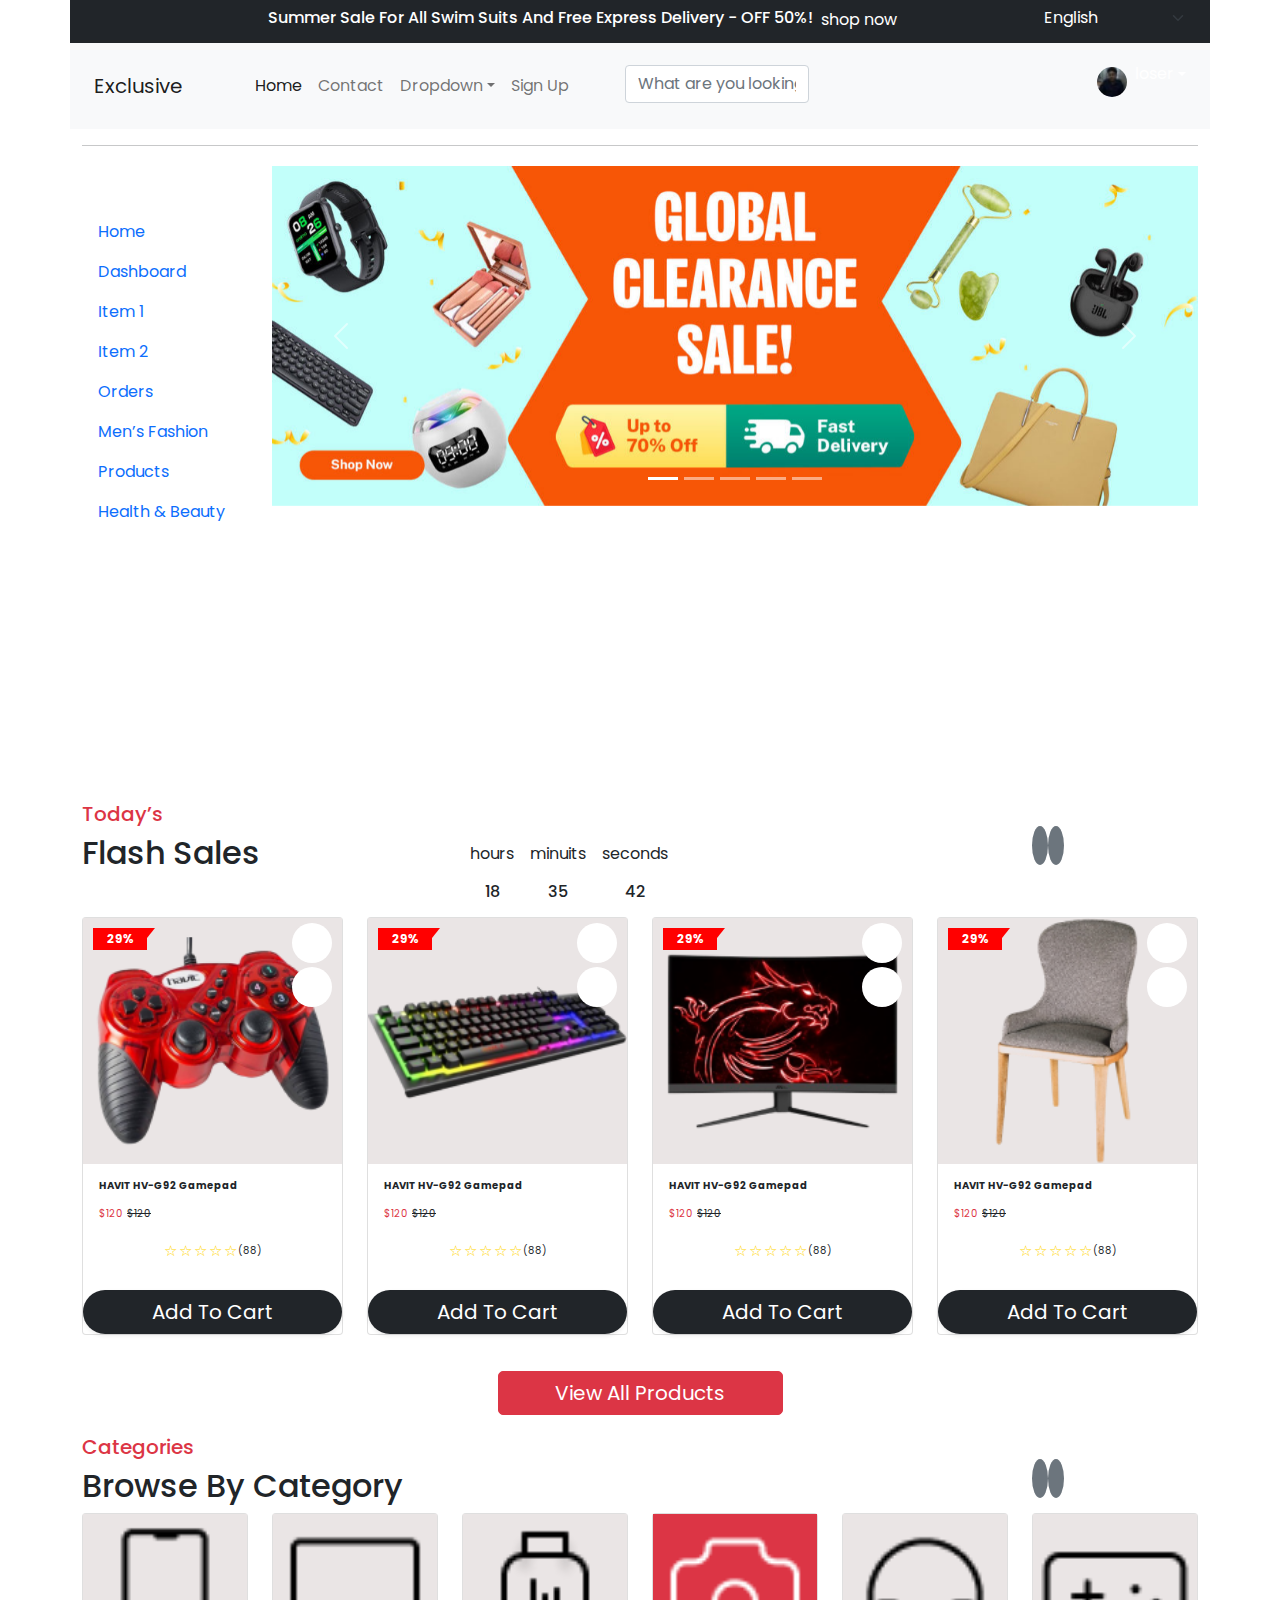
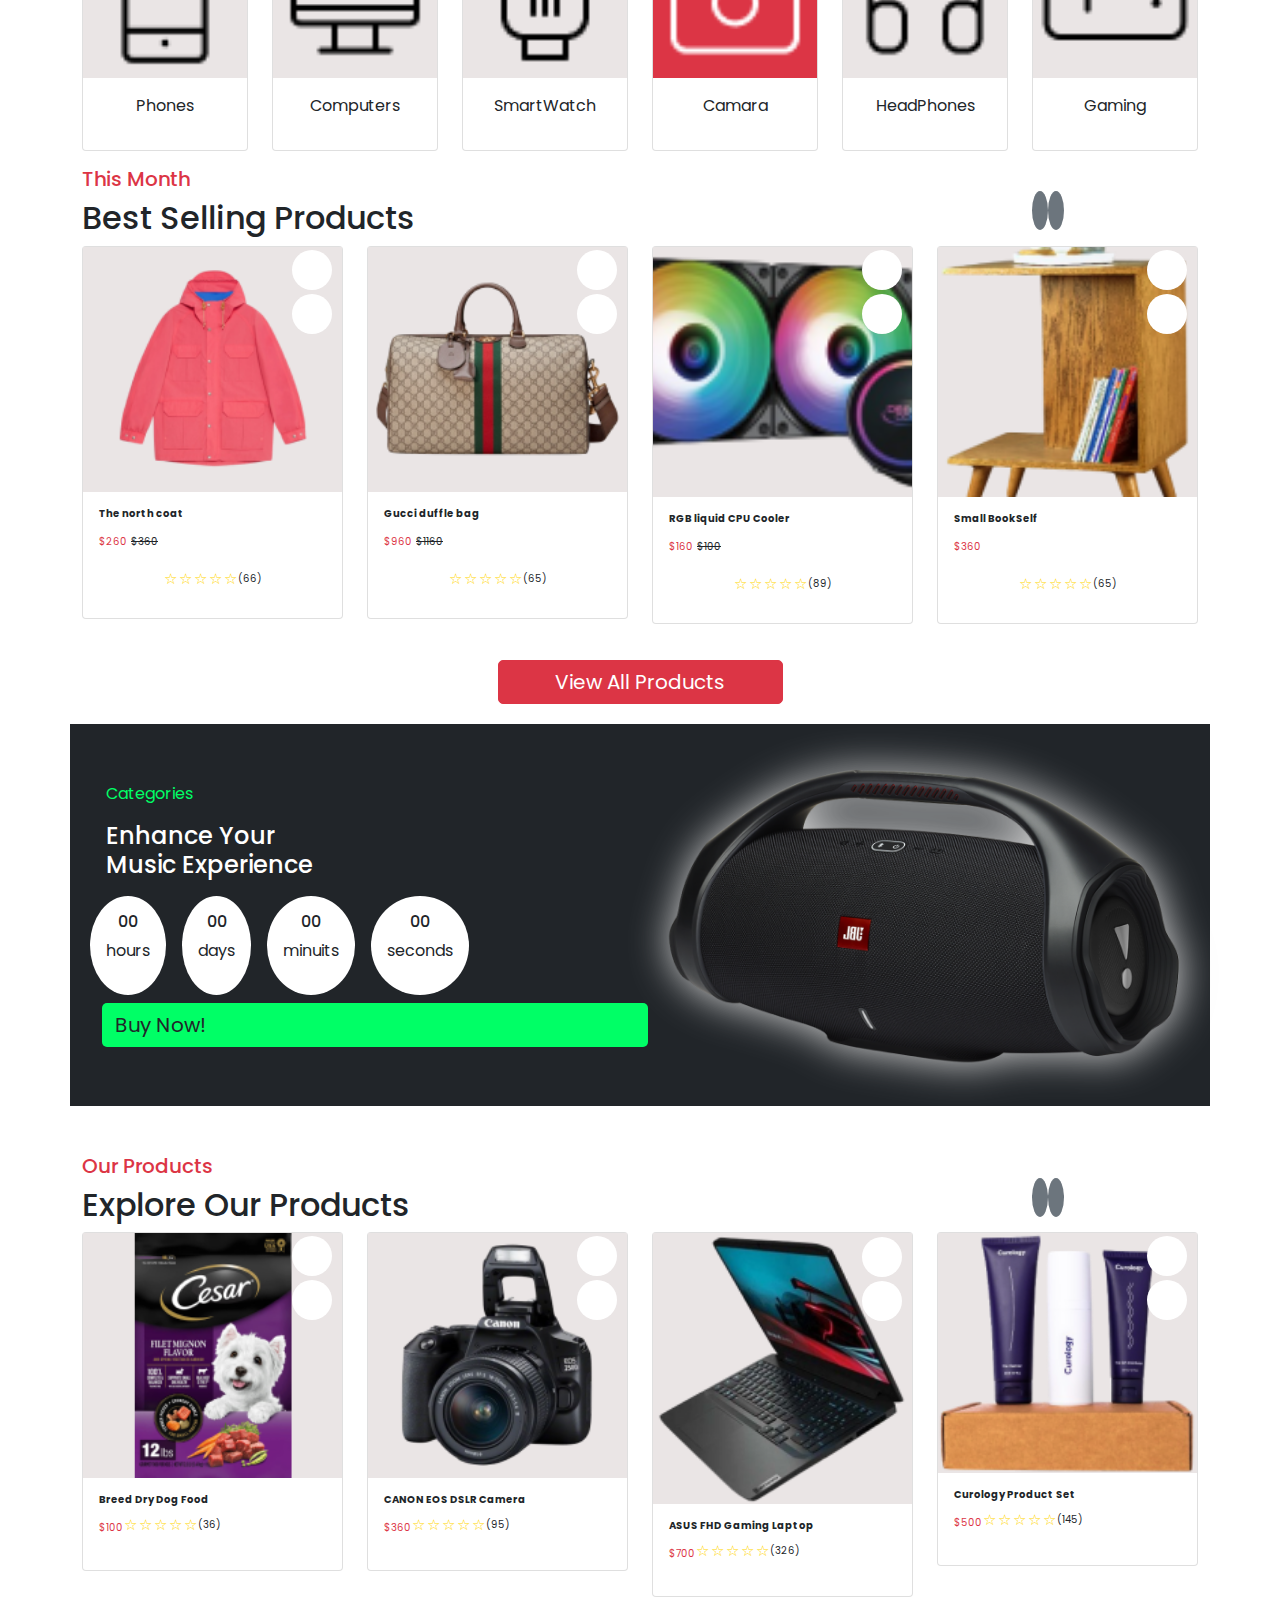
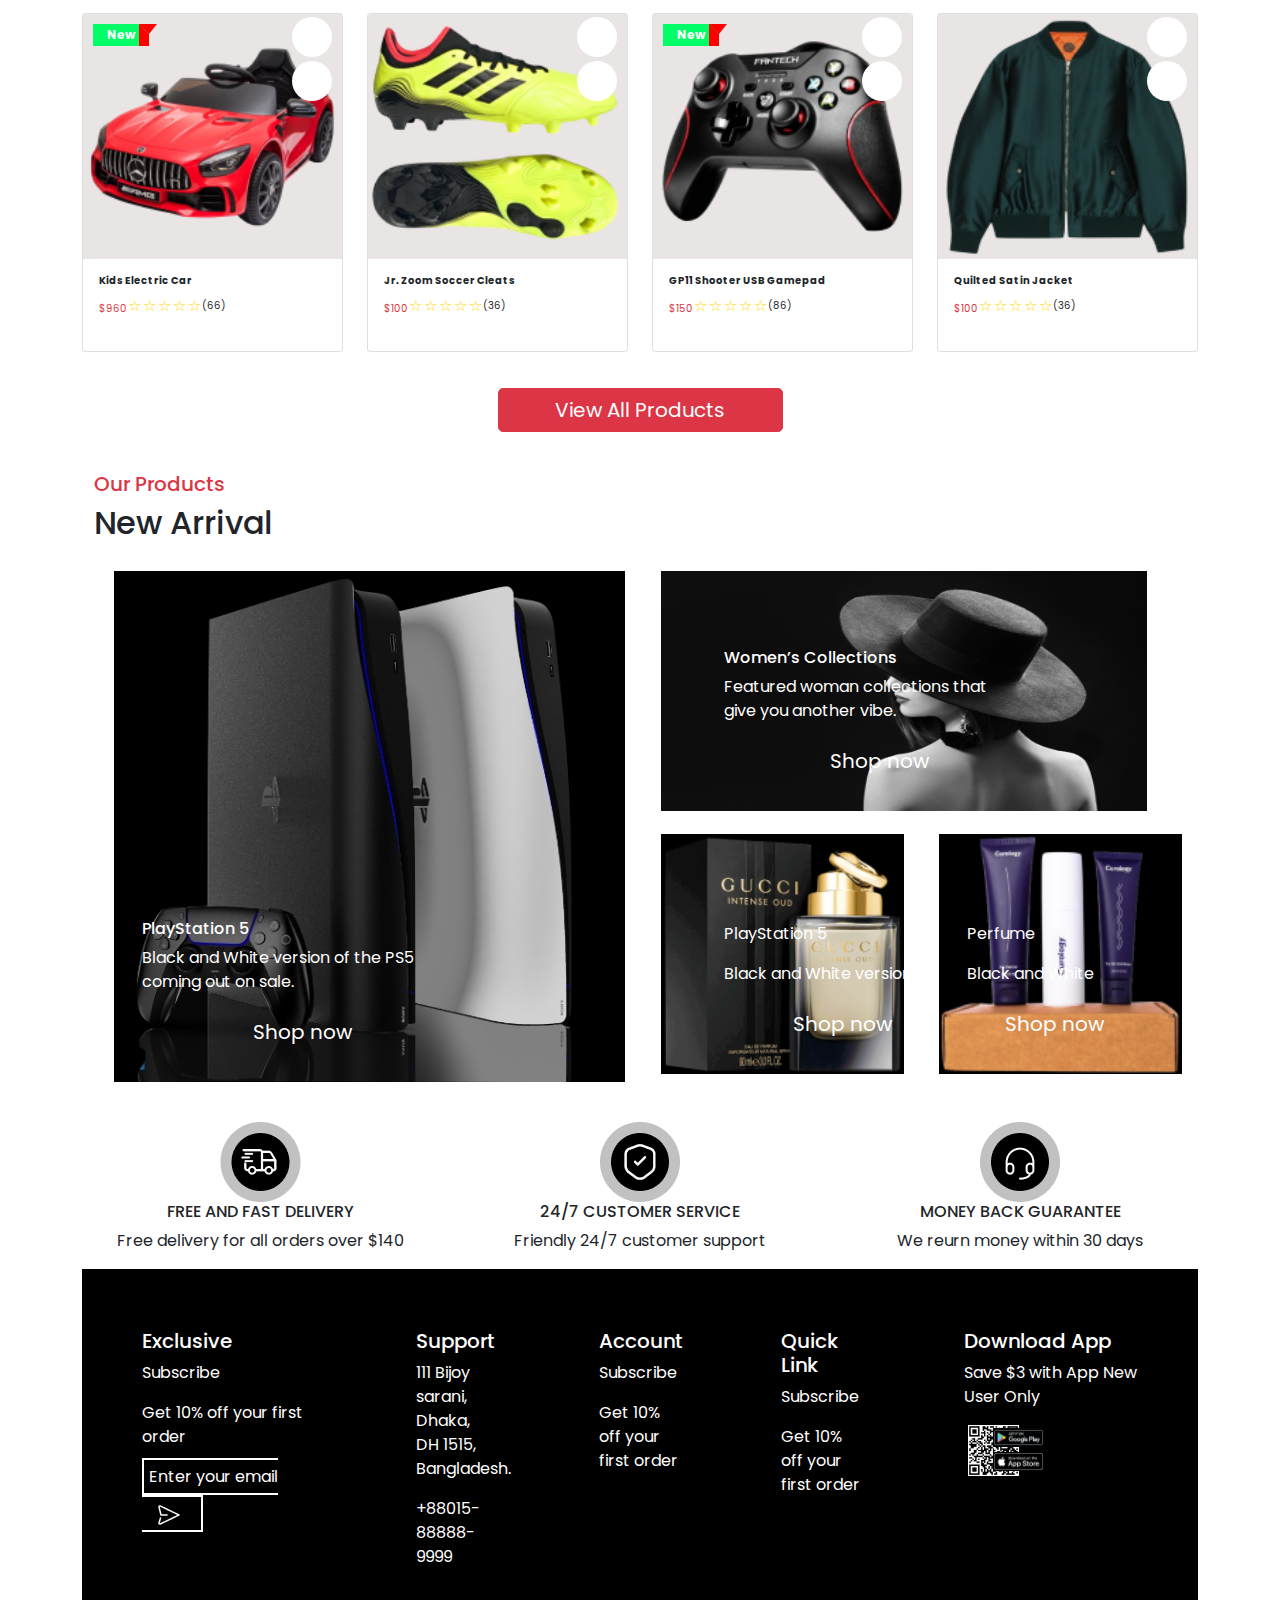
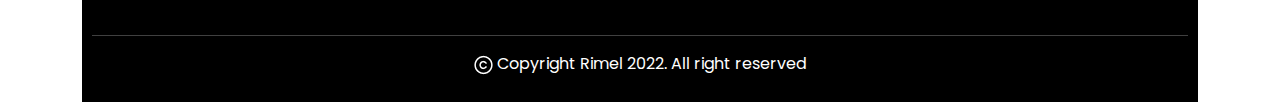
<file: account.html>
<!DOCTYPE html>
<html lang="en">
<head>
    <meta charset="UTF-8">
    <meta name="viewport" content="width=device-width, initial-scale=1.0">
    <link rel="stylesheet" href="css/bootstrap.css">
    <link rel="stylesheet" href="css/bootstrap.min.css">
    <link rel="stylesheet" href="https://cdnjs.cloudflare.com/ajax/libs/font-awesome/6.6.0/css/all.min.css" integrity="sha512-Kc323vGBEqzTmouAECnVceyQqyqdsSiqLQISBL29aUW4U/M7pSPA/gEUZQqv1cwx4OnYxTxve5UMg5GT6L4JJg==" crossorigin="anonymous" referrerpolicy="no-referrer" />
    <link rel="stylesheet" href="css/style.css">
    <title>E-commerce website</title>


</head>
<body>
    <div class="container">
        <div class="row bg-dark ">
            <div class="col-md-2 col-12">
    
            </div>
            <div class="col-md-8 col-6 d-flex  text-white p-2">
                <h6>Summer Sale For All Swim Suits And Free Express Delivery - OFF 50%!</h6>
                <a class="ms-2 text-white" href="#">shop now</a>
    
            </div>
            <div class="col-md-2 col-6 text-white">
                <select class="form-select bg-dark border-0 text-white " aria-label="Default select example">
                    <option selected>English</option>
                    <option value="1">Bangla</option>
    
                </select>
    
            </div>
    
        </div>
    
    </div>
    <!--nav-bar-->
    
    <nav class="navbar navbar-expand-md navbar-light bg-light container" >
        <div class="container-fluid">
            <a href="#" class="navbar-brand">Exclusive</a>

            <button class="navbar-toggler" data-bs-toggle="collapse" 
            data-bs-target="#NavID">
            <span class="navbar-toggler-icon"></span>
        </button>

        <div class="collapse navbar-collapse" id="NavID">

            <ul class="navbar-nav ms-auto">
                <li class="navbar-item">
                    <a href="" class="nav-link active">Home</a>
                </li>
                <li class="nav-item">
                    <a href="" class="nav-link"> Contact</a>

                </li>

                <li class="nav-item dropdown">
                    <a href="" class="nav-link dropdown-toggle" data-bs-toggle="dropdown">Dropdown</a>
                    <ul class="dropdown-menu">
                        <li><a href="" class="dropdown-item">Action</a></li>
                        <li><a href="" class="dropdown-item">Support US</a></li>
                        <li class="dropdown-divider"></li>
                        <li><a href="" class="dropdown-item">Read more</a></li>

                    </ul>
                </li>

                <li class="nav-item">
                    <a href="" class="nav-link">Sign Up</a>
                </li>
            </ul>

        </div>

            <div class="collapse navbar-collapse" id="NavID">


            </div>
            <div class="collapse navbar-collapse" id="NavID" >
                <form action="f" class="d-flex">
                    <input type="text" class="form-control me-2" placeholder="What are you looking for?">
                    <button class="btn "><i class="fa-solid fa-magnifying-glass"></i></button>
                </form>
                <i class="fa-regular fa-heart p-3"></i>
                <i class="fa-solid fa-cart-shopping p-2"></i>

            </div>
            <div class="dropdown pb-4">
                                        <a href="#" class="d-flex align-items-center text-white text-decoration-none dropdown-toggle" id="dropdownUser1" data-bs-toggle="dropdown" aria-expanded="false">
                                            <img src="images/download.png" alt="hugenerd" width="30" height="30" class="rounded-circle mt-3 mb-0"><img
                                            <span class="d-none d-sm-inline mx-1">loser</span>
                                        </a>
                                        <ul class="dropdown-menu dropdown-menu-dark text-small shadow">
                                            <li><a class="dropdown-item" href="#">New project...</a></li>
                                            <li><a class="dropdown-item" href="#">Settings</a></li>
                                            <li><a class="dropdown-item" href="#">Profile</a></li>
                                            <li>
                                                <hr class="dropdown-divider">
                                            </li>
                                            <li><a class="dropdown-item" href="#">Sign out</a></li>
                                        </ul>
                                    </div>


        </div>

    </nav>
    <div class="container">
        <hr>

    </div>
    <!--nav-bar end-->

    <!--hero section start-->
    <div class="container">
        <div class="row flex-nowrap ">
            <div class="col-auto col-md-3 col-xl-2 px-sm-2 px-0">
                <div class="d-flex flex-column align-items-center align-items-sm-start px-3 pt-1 text-white min-vh-100">
                    <a href="/" class="d-flex align-items-center pb-3 mb-md-0 me-md-auto text-white text-decoration-none">
                        <span class="fs-5 d-none d-sm-inline">Menu</span>
                    </a>
                    <ul class="nav nav-pills flex-column mb-sm-auto mb-0 align-items-center align-items-sm-start" id="menu">
                        <li class="nav-item">
                            <a href="#" class="nav-link align-middle px-0">
                                <i class="fa-solid fa-house"></i> <span class="ms-1 d-none d-sm-inline">Home</span>
                            </a>
                        </li>
                        <li>
                            <a href="#submenu1" data-bs-toggle="collapse" class="nav-link px-0 align-middle">
                                <i class="fa-solid fa-gauge"></i> <span class="ms-1 d-none d-sm-inline">Dashboard</span> </a>
                            <ul class="collapse show nav flex-column ms-1" id="submenu1" data-bs-parent="#menu">
                                <li class="w-100">
                                    <a href="#" class="nav-link px-0"> <span class="d-none d-sm-inline">Item</span> 1 </a>
                                </li>
                                <li>
                                    <a href="#" class="nav-link px-0"> <span class="d-none d-sm-inline">Item</span> 2 </a>
                                </li>
                            </ul>
                        </li>
                        <li>
                            <a href="#" class="nav-link px-0 align-middle">
                                <i class="fa-solid fa-border-all"></i> <span class="ms-1 d-none d-sm-inline">Orders</span></a>
                        </li>
                        <li>
                            <a href="#submenu2" data-bs-toggle="collapse" class="nav-link px-0 align-middle ">
                                <i class="fa-solid fa-vest"></i> <span class="ms-1 d-none d-sm-inline">Men’s Fashion</span></a>
                            <ul class="collapse nav flex-column ms-1" id="submenu2" data-bs-parent="#menu">
                                <li class="w-100">
                                    <a href="#" class="nav-link px-0"> <span class="d-none d-sm-inline">Item</span> 1</a>
                                </li>
                                <li>
                                    <a href="#" class="nav-link px-0"> <span class="d-none d-sm-inline">Item</span> 2</a>
                                </li>
                            </ul>
                        </li>
                        <li>
                            <a href="#submenu3" data-bs-toggle="collapse" class="nav-link px-0 align-middle">
                                <i class="fa-brands fa-product-hunt"></i></i> <span class="ms-1 d-none d-sm-inline">Products</span> </a>
                            <ul class="collapse nav flex-column ms-1" id="submenu3" data-bs-parent="#menu">
                                <li class="w-100">
                                    <a href="#" class="nav-link px-0"> <span class="d-none d-sm-inline">Electronics</span> </a>
                                </li>
                                <li>
                                    <a href="#" class="nav-link px-0"> <span class="d-none d-sm-inline">Home & Lifestyle</span> </a>
                                </li>
                                <li>
                                    <a href="#" class="nav-link px-0"> <span class="d-none d-sm-inline">Medicine</span></a>
                                </li>
                                <li>
                                    <a href="#" class="nav-link px-0"> <span class="d-none d-sm-inline">Sports & Outdoor</span></a>
                                </li>
                                <li>
                                    <a href="#" class="nav-link px-0"> <span class="d-none d-sm-inline">Baby’s & Toys</span></a>
                                </li>
                                <li>
                                    <a href="#" class="nav-link px-0"> <span class="d-none d-sm-inline">Groceries & Pets</span></a>
                                </li>
                            </ul>
                        </li>
                        <li>
                            <a href="#" class="nav-link px-0 align-middle">
                                <i class="fa-solid fa-heart-pulse"></i> <span class="ms-1 d-none d-sm-inline">Health & Beauty</span> </a>
                        </li>
                    </ul>
                    <hr>
<!--                    <div class="dropdown pb-4">-->
<!--                        <a href="#" class="d-flex align-items-center text-white text-decoration-none dropdown-toggle" id="dropdownUser1" data-bs-toggle="dropdown" aria-expanded="false">-->
<!--                            <img src="https://github.com/mdo.png" alt="hugenerd" width="30" height="30" class="rounded-circle">-->
<!--                            <span class="d-none d-sm-inline mx-1">loser</span>-->
<!--                        </a>-->
<!--                        <ul class="dropdown-menu dropdown-menu-dark text-small shadow">-->
<!--                            <li><a class="dropdown-item" href="#">New project...</a></li>-->
<!--                            <li><a class="dropdown-item" href="#">Settings</a></li>-->
<!--                            <li><a class="dropdown-item" href="#">Profile</a></li>-->
<!--                            <li>-->
<!--                                <hr class="dropdown-divider">-->
<!--                            </li>-->
<!--                            <li><a class="dropdown-item" href="#">Sign out</a></li>-->
<!--                        </ul>-->
<!--                    </div>-->
                </div>
            </div>

            <!side bar end here-->
            <!--carosal start-->
            <div class="col py-1">
                <div id="carouselExampleIndicators" class="carousel slide" data-bs-ride="carousel">
                    <div class="carousel-indicators">
                        <button type="button" data-bs-target="#carouselExampleIndicators" data-bs-slide-to="0" class="active" aria-current="true" aria-label="Slide 1"></button>
                        <button type="button" data-bs-target="#carouselExampleIndicators" data-bs-slide-to="1" aria-label="Slide 2"></button>
                        <button type="button" data-bs-target="#carouselExampleIndicators" data-bs-slide-to="2" aria-label="Slide 3"></button>
                        <button type="button" data-bs-target="#carouselExampleIndicators" data-bs-slide-to="3" aria-label="Slide 4"></button>
                        <button type="button" data-bs-target="#carouselExampleIndicators" data-bs-slide-to="4" aria-label="Slide 5"></button>
                    </div>
                    <div class="carousel-inner">
                        <div class="carousel-item active">
                            <img class="img-fluid" src="images/hero_1.jpg"/>
                        </div>
                        <div class="carousel-item">
                            <img class="img-fluid" src="images/hero_2.png"/>
                        </div>
                        <div class="carousel-item">
                            <img class="img-fluid" src="images/hero_3.jpg"/>
                        </div>
                        <div class="carousel-item">
                            <img class="img-fluid" src="images/hero_4.jpg"/>
                        </div>
                        <div class="carousel-item">
                            <img class="img-fluid" src="images/hero_5.jpg"/>
                        </div>
                    </div>
                    <button class="carousel-control-prev" type="button" data-bs-target="#carouselExampleIndicators" data-bs-slide="prev">
                        <span class="carousel-control-prev-icon" aria-hidden="true"></span>
                        <span class="visually-hidden">Previous</span>
                    </button>
                    <button class="carousel-control-next" type="button" data-bs-target="#carouselExampleIndicators" data-bs-slide="next">
                        <span class="carousel-control-next-icon" aria-hidden="true"></span>
                        <span class="visually-hidden">Next</span>
                    </button>
                </div>
            </div>
        </div>
    </div>
    <!--carosal end here-->
    <!--hero section end here-->
    <!--Flash Sales start-->
    <section>
        <div class="container flash-sales">
            <div class="row">
                <h5 class="text-danger">Today’s</h5>
                <div class="col-md-4">
                    <h2>Flash Sales</h2>
                </div>
                <div class="col-md-6">
                    <div class="main d-flex text-center">

                        <div class="m-2">
                            <p id="hour">hours</p>
                            <h6 id="hours"> 00 </h6>

                        </div>

                        <div class="m-2">
                            <p>minuits</p>
                            <h6 id="minutes"> 00 </h6>
                        </div>
                        <div class="m-2">
                            <p>seconds</p>
                            <h6 id="seconds"> 00 </h6>
                        </div>
                    </div>
                </div>

                <div class="col-md-2 ">
                    <a href="#"><i class="fa-solid fa-arrow-right rounded-circle bg-secondary p-2 text-white"></i></a>
                    <a href="#"><i class="fa-solid fa-arrow-left rounded-circle bg-secondary p-2 text-white"></i></a>
                </div>


            </div>

            <!--second part START-->
            <div class="row">
                <div class="col-md-3 col-sm-2 col-12">
                    <div class="card position-relative mb-3">
                        <div class="icons position-absolute">
                            <a href="#" class="text-decoration-none text-dark"><i class="fa-regular fa-heart"></i></a>
                            <a href="#" class="text-decoration-none text-dark"><i class="fa-regular fa-eye"></i></i></a>
                        </div>
                        <div class="onsale position-absolute top-0 start-0">
                            <span class="badge rounded-0"><i class="fa-solid fa-arrow-down"></i>29%</span>
                        </div>
                        <img class="img-fluid" src="images/Frame%20611.png" />
                        <div class="card-body">
                            <h6 class="card-title">HAVIT HV-G92 Gamepad</h6>
                            <p class="card-text"><span class="text-danger">$120</span>
                                <span class="text-decoration-line-through">$120</span>
                            </p>
                            <div class=" d-flex justify-content-center ">
                                <div class=" text-center d-flex">
                                    <div class="rating"> <input type="radio" name="rating" value="5" id="5">
                                        <label for="5">☆</label> <input type="radio" name="rating" value="4" id="4">
                                        <label for="4">☆</label> <input type="radio" name="rating" value="3" id="3">
                                        <label for="3">☆</label> <input type="radio" name="rating" value="2" id="2">
                                        <label for="2">☆</label> <input type="radio" name="rating" value="1" id="1">
                                        <label for="1">☆</label> </div>
                                </div>
                                <p class="text-sales">(88)</p>
                            </div>
                        </div>
                        <div class="card-btn ">
                            <a href="#" class="btn shadow-sm rounded-pill w-100 bg-dark text-white "><i class="fa-solid fa-cart-shopping"></i>Add To Cart</a>
                        </div>
                    </div>
                </div>
                <div class="col-md-3 col-sm-2 col-12">
                    <div class="card position-relative mb-3">
                        <div class="icons position-absolute">
                            <a href="#" class="text-decoration-none text-dark"><i class="fa-regular fa-heart"></i></a>
                            <a href="#" class="text-decoration-none text-dark"><i class="fa-regular fa-eye"></i></i></a>
                        </div>
                        <div class="onsale position-absolute top-0 start-0">
                            <span class="badge rounded-0"><i class="fa-solid fa-arrow-down"></i>29%</span>
                        </div>
                        <img class="img-fluid" src="images/Frame%20612.png" />
                        <div class="card-body">
                            <h6 class="card-title">HAVIT HV-G92 Gamepad</h6>
                            <p class="card-text"><span class="text-danger">$120</span>
                                <span class="text-decoration-line-through">$120</span>
                            </p>
                            <div class=" d-flex justify-content-center ">
                                <div class=" text-center d-flex">
                                    <div class="rating"> <input type="radio" name="rating" value="5" id="5">
                                        <label for="5">☆</label> <input type="radio" name="rating" value="4" id="4">
                                        <label for="4">☆</label> <input type="radio" name="rating" value="3" id="3">
                                        <label for="3">☆</label> <input type="radio" name="rating" value="2" id="2">
                                        <label for="2">☆</label> <input type="radio" name="rating" value="1" id="1">
                                        <label for="1">☆</label> </div>
                                </div>
                                <p class="text-sales">(88)</p>
                            </div>
                        </div>
                        <div class="card-btn ">
                            <a href="#" class="btn shadow-sm rounded-pill w-100 bg-dark text-white "><i class="fa-solid fa-cart-shopping"></i>Add To Cart</a>
                        </div>
                    </div>




                </div>
                <div class="col-md-3 col-sm-2 col-12">
                    <div class="card position-relative mb-3">
                        <div class="icons position-absolute">
                            <a href="#" class="text-decoration-none text-dark"><i class="fa-regular fa-heart"></i></a>
                            <a href="#" class="text-decoration-none text-dark"><i class="fa-regular fa-eye"></i></i></a>
                        </div>
                        <div class="onsale position-absolute top-0 start-0">
                            <span class="badge rounded-0"><i class="fa-solid fa-arrow-down"></i>29%</span>
                        </div>
                        <img class="img-fluid" src="images/Frame%20613.png" />
                        <div class="card-body">
                            <h6 class="card-title">HAVIT HV-G92 Gamepad</h6>
                            <p class="card-text"><span class="text-danger">$120</span>
                                <span class="text-decoration-line-through">$120</span>
                            </p>
                            <div class=" d-flex justify-content-center ">
                                <div class=" text-center d-flex">
                                    <div class="rating"> <input type="radio" name="rating" value="5" id="5">
                                        <label for="5">☆</label> <input type="radio" name="rating" value="4" id="4">
                                        <label for="4">☆</label> <input type="radio" name="rating" value="3" id="3">
                                        <label for="3">☆</label> <input type="radio" name="rating" value="2" id="2">
                                        <label for="2">☆</label> <input type="radio" name="rating" value="1" id="1">
                                        <label for="1">☆</label> </div>
                                </div>
                                <p class="text-sales">(88)</p>
                            </div>
                        </div>
                        <div class="card-btn ">
                            <a href="#" class="btn shadow-sm rounded-pill w-100 bg-dark text-white "><i class="fa-solid fa-cart-shopping"></i>Add To Cart</a>
                        </div>
                    </div>

                </div>
                <div class="col-md-3 col-sm-2 col-12">
                    <div class="card position-relative mb-3">
                        <div class="icons position-absolute">
                            <a href="#" class="text-decoration-none text-dark"><i class="fa-regular fa-heart"></i></a>
                            <a href="#" class="text-decoration-none text-dark"><i class="fa-regular fa-eye"></i></i></a>
                        </div>
                        <div class="onsale position-absolute top-0 start-0">
                            <span class="badge rounded-0"><i class="fa-solid fa-arrow-down"></i>29%</span>
                        </div>
                        <img class="img-fluid" src="images/Frame%20614.png" />
                        <div class="card-body">
                            <h6 class="card-title">HAVIT HV-G92 Gamepad</h6>
                            <p class="card-text"><span class="text-danger">$120</span>
                                <span class="text-decoration-line-through">$120</span>
                            </p>
                            <div class=" d-flex justify-content-center ">
                                <div class=" text-center d-flex">
                                    <div class="rating"> <input type="radio" name="rating" value="5" id="5">
                                        <label for="5">☆</label> <input type="radio" name="rating" value="4" id="4">
                                        <label for="4">☆</label> <input type="radio" name="rating" value="3" id="3">
                                        <label for="3">☆</label> <input type="radio" name="rating" value="2" id="2">
                                        <label for="2">☆</label> <input type="radio" name="rating" value="1" id="1">
                                        <label for="1">☆</label> </div>
                                </div>
                                <p class="text-sales">(88)</p>
                            </div>
                        </div>
                        <div class="card-btn ">
                            <a href="#" class="btn shadow-sm rounded-pill w-100 bg-dark text-white "><i class="fa-solid fa-cart-shopping"></i>Add To Cart</a>
                        </div>
                    </div>
                </div>

                <a href="#" class="btn btn-danger w-25 all-products">View All Products</a>

            </div>
    </section>

    <!--Flash Sales end-->

    <!--Browse By Category start-->
    <section>
        <div class="container">
            <div class="row">
                <h5 class="text-danger">Categories</h5>
                <div class="col-md-4">
                    <h2>Browse By Category</h2>
                </div>
                <div class="col-md-6">

                </div>

                <div class="col-md-2 ">
                    <a href="#"><i class="fa-solid fa-arrow-right rounded-circle bg-secondary p-2 text-white"></i></a>
                    <a href="#"><i class="fa-solid fa-arrow-left rounded-circle bg-secondary p-2 text-white"></i></a>
                </div>


            </div>

            <!--second part START-->
            <div class="row">
                <div class="col-md-2 col-sm-2 col-12">
                    <div class="card position-relative mb-3 browser-card">

                        <img class="img-fluid" src="images/Category-CellPhone.png" />
                        <div class="card-body text-center">
                            <p>Phones</p>

                        </div>

                    </div>
                </div>
                <div class="col-md-2 col-sm-2 col-12">
                    <div class="card position-relative mb-3 browser-card">
                        <img class="img-fluid" src="images/Category-Computer.png"/>
                        <div class="card-body text-center">
                            <p>Computers</p>
                        </div>
                    </div>

                </div>
                <div class="col-md-2 col-sm-2 col-12">
                    <div class="card position-relative mb-3 browser-card">
                        <img class="img-fluid" src="images/Category-SmartWatch.png"/>
                        <div class="card-body text-center">
                            <p>SmartWatch</p>
                        </div>

                    </div>

                </div>
                <div class="col-md-2 col-sm-2 col-12">
                    <div class="card position-relative mb-3 browser-card">
                        <img class="img-fluid bg-danger" src="images/Category-Camera.png"/>
                        <div class="card-body text-center">
                            <p>Camara</p>
                        </div>
                    </div>
                </div>
                <div class="col-md-2 col-sm-2 col-12">
                    <div class="card position-relative mb-3 browser-card">
                        <img class="img-fluid" src="images/Category-Headphone.png" />
                        <div class="card-body text-center">
                            <p>HeadPhones</p>
                        </div>
                    </div>
                </div>
                <div class="col-md-2 col-sm-2 col-12">
                    <div class="card position-relative mb-3 browser-card">
                        <img class="img-fluid" src="images/Category-Gamepad.png" />
                        <div class="card-body text-center">
                            <p>Gaming</p>
                        </div>
                    </div>
                </div>
                </div>
            </div>
    </section>

    <!--Browse By Category ends-->

    <!--Best Selling Products start-->
    <section>
        <div class="container">
            <div class="row">
                <h5 class="text-danger">This Month</h5>
                <div class="col-md-4">
                    <h2>Best Selling Products</h2>
                </div>
                <div class="col-md-6">
                    <!--empty-->

                </div>

                <div class="col-md-2 ">
                    <a href="#"><i class="fa-solid fa-arrow-right rounded-circle bg-secondary p-2 text-white"></i></a>
                    <a href="#"><i class="fa-solid fa-arrow-left rounded-circle bg-secondary p-2 text-white"></i></a>
                </div>


            </div>

            <!--second part START-->
            <div class="row">
                <div class="col-md-3 col-sm-2 col-12">
                    <div class="card position-relative mb-3">
                        <div class="icons position-absolute">
                            <a href="#" class="text-decoration-none text-dark"><i class="fa-regular fa-heart"></i></a>
                            <a href="#" class="text-decoration-none text-dark"><i class="fa-regular fa-eye"></i></i></a>
                        </div>


                        <img class="img-fluid" src="images/Frame 605.png"/>
                        <div class="card-body">
                            <h6 class="card-title">The north coat</h6>
                            <p class="card-text"><span class="text-danger">$260</span>
                                <span class="text-decoration-line-through">$360</span>
                            </p>
                            <div class=" d-flex justify-content-center ">
                                <div class=" text-center d-flex">
                                    <div class="rating"> <input type="radio" name="rating" value="5" id="5">
                                        <label for="5">☆</label> <input type="radio" name="rating" value="4" id="4">
                                        <label for="4">☆</label> <input type="radio" name="rating" value="3" id="3">
                                        <label for="3">☆</label> <input type="radio" name="rating" value="2" id="2">
                                        <label for="2">☆</label> <input type="radio" name="rating" value="1" id="1">
                                        <label for="1">☆</label> </div>
                                </div>
                                <p class="text-sales">(66)</p>
                            </div>
                        </div>
                    </div>
                </div>
                <div class="col-md-3 col-sm-2 col-12">
                    <div class="card position-relative mb-3">
                        <div class="icons position-absolute">
                            <a href="#" class="text-decoration-none text-dark"><i class="fa-regular fa-heart"></i></a>
                            <a href="#" class="text-decoration-none text-dark"><i class="fa-regular fa-eye"></i></i></a>
                        </div>

                        <img class="img-fluid" src="images/Frame 606.png"/>
                        <div class="card-body">
                            <h6 class="card-title">Gucci duffle bag</h6>
                            <p class="card-text"><span class="text-danger">$960</span>
                                <span class="text-decoration-line-through">$1160</span>
                            </p>
                            <div class=" d-flex justify-content-center ">
                                <div class=" text-center d-flex">
                                    <div class="rating"> <input type="radio" name="rating" value="5" id="5">
                                        <label for="5">☆</label> <input type="radio" name="rating" value="4" id="4">
                                        <label for="4">☆</label> <input type="radio" name="rating" value="3" id="3">
                                        <label for="3">☆</label> <input type="radio" name="rating" value="2" id="2">
                                        <label for="2">☆</label> <input type="radio" name="rating" value="1" id="1">
                                        <label for="1">☆</label> </div>
                                </div>
                                <p class="text-sales">(65)</p>
                            </div>
                        </div>
                    </div>




                </div>
                <div class="col-md-3 col-sm-2 col-12">
                    <div class="card position-relative mb-3">
                        <div class="icons position-absolute">
                            <a href="#" class="text-decoration-none text-dark"><i class="fa-regular fa-heart"></i></a>
                            <a href="#" class="text-decoration-none text-dark"><i class="fa-regular fa-eye"></i></i></a>
                        </div>

                        <img class="img-fluid image" src="images/gammaxx-l240-argb-1-500x500 1.png"/>
                        <div class="card-body">
                            <h6 class="card-title">RGB liquid CPU Cooler</h6>
                            <p class="card-text"><span class="text-danger">$160</span>
                                <span class="text-decoration-line-through">$100</span>
                            </p>
                            <div class=" d-flex justify-content-center ">
                                <div class=" text-center d-flex">
                                    <div class="rating"> <input type="radio" name="rating" value="5" id="5">
                                        <label for="5">☆</label> <input type="radio" name="rating" value="4" id="4">
                                        <label for="4">☆</label> <input type="radio" name="rating" value="3" id="3">
                                        <label for="3">☆</label> <input type="radio" name="rating" value="2" id="2">
                                        <label for="2">☆</label> <input type="radio" name="rating" value="1" id="1">
                                        <label for="1">☆</label> </div>
                                </div>
                                <p class="text-sales">(89)</p>
                            </div>
                        </div>

                    </div>

                </div>
                <div class="col-md-3 col-sm-2 col-12">
                    <div class="card position-relative mb-3">
                        <div class="icons position-absolute">
                            <a href="#" class="text-decoration-none text-dark"><i class="fa-regular fa-heart"></i></a>
                            <a href="#" class="text-decoration-none text-dark"><i class="fa-regular fa-eye"></i></i></a>
                        </div>
                        <img class="img-fluid image" src="images/sam-moghadam-khamseh-L_7MQsHl_aU-unsplash 1.png"/>
                        <div class="card-body">
                            <h6 class="card-title">Small BookSelf</h6>
                            <p class="card-text"><span class="text-danger">$360</span></p>
                            <div class=" d-flex justify-content-center ">
                                <div class=" text-center d-flex">
                                    <div class="rating"> <input type="radio" name="rating" value="5" id="5">
                                        <label for="5">☆</label> <input type="radio" name="rating" value="4" id="4">
                                        <label for="4">☆</label> <input type="radio" name="rating" value="3" id="3">
                                        <label for="3">☆</label> <input type="radio" name="rating" value="2" id="2">
                                        <label for="2">☆</label> <input type="radio" name="rating" value="1" id="1">
                                        <label for="1">☆</label> </div>
                                </div>
                                <p class="text-sales">(65)</p>
                            </div>
                        </div>

                    </div>
                </div>

                <a href="#" class="btn btn-danger w-25 all-products">View All Products</a>

            </div>
    </section>
    <!--Best Selling Products ends-->

    <!--hero banar section start-->
    <section>
        <div class="container">
            <div class="row bg-dark mb-5">
                <div class="col-md-6 col-12 main-1 ">
                    <div class="ms-4">
                        <p class="p-tag">Categories</p>
                        <h4 class="text-white">Enhance Your<br> <span>Music Experience</span></h4>
                    </div>
                    <!--watch-->
                    <div class="col-md-6 col-12 main-1">
                        <div class=" d-flex text-center ">

                            <div class="m-2 rounded-circle bg-white p-3">
                                <h6 id="hours"> 00 </h6>
                                <p id="hour">hours</p>

                            </div>
                            <div class="m-2 rounded-circle bg-white p-3">
                                <h6 id="days"> 00 </h6>
                                <p class="" id="days">days </p>
                            </div>

                            <div class="m-2 rounded-circle bg-white p-3">
                                <h6 id="minutes"> 00 </h6>
                                <p>minuits</p>
                            </div>
                            <div class="m-2 rounded-circle bg-white p-3">
                                <h6 id="seconds"> 00 </h6>
                                <p>seconds</p>
                            </div>
                        </div>
                    </div>
                    <a href="#" class="btn hero-banar-section-btn main-1">Buy Now!</a>
                </div>



                <div class="col-md-6 col-12">
                    <div>
                        <img class="img-fluid hero-banar-section-img" src="images/Frame 694.png" />
                    </div>



                </div>
            </div>

        </div>

    </section>

    <!--hero section end-->

    <!--Our Products start-->
    <section>
        <div class="container">
            <div class="row">
                <h5 class="text-danger">Our Products</h5>
                <div class="col-md-4">
                    <h2>Explore Our Products</h2>
                </div>
                <div class="col-md-6">
                    <!--empty-->

                </div>

                <div class="col-md-2 ">
                    <a href="#"><i class="fa-solid fa-arrow-right rounded-circle bg-secondary p-2 text-white"></i></a>
                    <a href="#"><i class="fa-solid fa-arrow-left rounded-circle bg-secondary p-2 text-white"></i></a>
                </div>


            </div>

            <!--second part START-->
            <div class="row">
                <div class="col-md-3 col-sm-2 col-12">
                    <div class="card position-relative mb-3">
                        <div class="icons position-absolute">
                            <a href="#" class="text-decoration-none text-dark"><i class="fa-regular fa-heart"></i></a>
                            <a href="#" class="text-decoration-none text-dark"><i class="fa-regular fa-eye"></i></i></a>
                        </div>

                        <img class="img-fluid" src="images/Frame 604.png"/>
                        <div class="card-body">
                            <h6 class="card-title">Breed Dry Dog Food</h6>
                            <div class=" d-flex ">
                                <div class=" text-center d-flex">
                                    <p class="card-text"><span class="text-danger">$100</span></p>
                                    <div class="rating"> <input type="radio" name="rating" value="5" id="5">
                                        <label for="5">☆</label> <input type="radio" name="rating" value="4" id="4">
                                        <label for="4">☆</label> <input type="radio" name="rating" value="3" id="3">
                                        <label for="3">☆</label> <input type="radio" name="rating" value="2" id="2">
                                        <label for="2">☆</label> <input type="radio" name="rating" value="1" id="1">
                                        <label for="1">☆</label> </div>
                                </div>
                                <p class="text-sales">(36)</p>
                            </div>
                        </div>
                    </div>
                </div>
                <div class="col-md-3 col-sm-2 col-12">
                    <div class="card position-relative mb-3">
                        <div class="icons position-absolute">
                            <a href="#" class="text-decoration-none text-dark"><i class="fa-regular fa-heart"></i></a>
                            <a href="#" class="text-decoration-none text-dark"><i class="fa-regular fa-eye"></i></i></a>
                        </div>
                        <img class="img-fluid" src="images/Frame 604 (1).png"/>
                        <div class="card-body">
                            <h6 class="card-title">CANON EOS DSLR Camera</h6>

                            <div class=" d-flex  ">
                                <div class=" text-center d-flex">
                                    <p class="card-text"><span class="text-danger">$360</span></p>
                                    <div class="rating"> <input type="radio" name="rating" value="5" id="5">
                                        <label for="5">☆</label> <input type="radio" name="rating" value="4" id="4">
                                        <label for="4">☆</label> <input type="radio" name="rating" value="3" id="3">
                                        <label for="3">☆</label> <input type="radio" name="rating" value="2" id="2">
                                        <label for="2">☆</label> <input type="radio" name="rating" value="1" id="1">
                                        <label for="1">☆</label> </div>
                                </div>
                                <p class="text-sales">(95)</p>
                            </div>
                        </div>
                    </div>

                </div>
                <div class="col-md-3 col-sm-2 col-12">
                    <div class="card position-relative mb-3">
                        <div class="icons position-absolute">
                            <a href="#" class="text-decoration-none text-dark"><i class="fa-regular fa-heart"></i></a>
                            <a href="#" class="text-decoration-none text-dark"><i class="fa-regular fa-eye"></i></i></a>
                        </div>


                        <img class="img-fluid" src="images/ideapad-gaming-3i-01-500x500 1.png"/>
                        <div class="card-body">
                            <h6 class="card-title">ASUS FHD Gaming Laptop</h6>

                            <div class=" d-flex  ">
                                <div class=" text-center d-flex">
                                    <p class="card-text"><span class="text-danger">$700</span></p>
                                    <div class="rating"> <input type="radio" name="rating" value="5" id="5">
                                        <label for="5">☆</label> <input type="radio" name="rating" value="4" id="4">
                                        <label for="4">☆</label> <input type="radio" name="rating" value="3" id="3">
                                        <label for="3">☆</label> <input type="radio" name="rating" value="2" id="2">
                                        <label for="2">☆</label> <input type="radio" name="rating" value="1" id="1">
                                        <label for="1">☆</label> </div>
                                </div>
                                <p class="text-sales">(326)</p>
                            </div>
                        </div>
                    </div>


                </div>
                <div class="col-md-3 col-sm-2 col-12">
                    <div class="card position-relative mb-3">
                        <div class="icons position-absolute">
                            <a href="#" class="text-decoration-none text-dark"><i class="fa-regular fa-heart"></i></a>
                            <a href="#" class="text-decoration-none text-dark"><i class="fa-regular fa-eye"></i></i></a>
                        </div>


                        <img class="img-fluid" src="images/curology-j7pKVQrTUsM-unsplash 1.png"/>
                        <div class="card-body">
                            <h6 class="card-title">Curology Product Set </h6>

                            <div class=" d-flex  ">
                                <div class=" text-center d-flex">
                                    <p class="card-text"><span class="text-danger">$500</span></p>
                                    <div class="rating"> <input type="radio" name="rating" value="5" id="5">
                                        <label for="5">☆</label> <input type="radio" name="rating" value="4" id="4">
                                        <label for="4">☆</label> <input type="radio" name="rating" value="3" id="3">
                                        <label for="3">☆</label> <input type="radio" name="rating" value="2" id="2">
                                        <label for="2">☆</label> <input type="radio" name="rating" value="1" id="1">
                                        <label for="1">☆</label> </div>
                                </div>
                                <p class="text-sales">(145)</p>
                            </div>
                        </div>
                    </div>

                </div>
                <div class="col-md-3 col-sm-2 col-12">
                    <div class="card position-relative mb-3">
                        <div class="icons position-absolute">
                            <a href="#" class="text-decoration-none text-dark"><i class="fa-regular fa-heart"></i></a>
                            <a href="#" class="text-decoration-none text-dark"><i class="fa-regular fa-eye"></i></i></a>
                        </div>


                        <img class="img-fluid" src="images/Frame 608.png"/>
                        <div class="card-body">
                            <div class="onsale position-absolute top-0 start-0">
                                <span class="badge rounded-0 " style="background-color: #00FF66">New</span>
                            </div>
                            <h6 class="card-title">Kids Electric Car</h6>

                            <div class=" d-flex  ">
                                <div class=" text-center d-flex">
                                    <p class="card-text"><span class="text-danger">$960</span></p>
                                    <div class="rating"> <input type="radio" name="rating" value="5" id="5">
                                        <label for="5">☆</label> <input type="radio" name="rating" value="4" id="4">
                                        <label for="4">☆</label> <input type="radio" name="rating" value="3" id="3">
                                        <label for="3">☆</label> <input type="radio" name="rating" value="2" id="2">
                                        <label for="2">☆</label> <input type="radio" name="rating" value="1" id="1">
                                        <label for="1">☆</label> </div>
                                </div>
                                <p class="text-sales">(66)</p>
                            </div>
                        </div>
                    </div>

                </div>
                <div class="col-md-3 col-sm-2 col-12">
                    <div class="card position-relative mb-3">
                        <div class="icons position-absolute">
                            <a href="#" class="text-decoration-none text-dark"><i class="fa-regular fa-heart"></i></a>
                            <a href="#" class="text-decoration-none text-dark"><i class="fa-regular fa-eye"></i></i></a>
                        </div>


                        <img class="img-fluid" src="images/Frame 608 (1).png"/>
                        <div class="card-body">
                            <h6 class="card-title">Jr. Zoom Soccer Cleats</h6>

                            <div class=" d-flex  ">
                                <div class=" text-center d-flex">
                                    <p class="card-text"><span class="text-danger">$100</span></p>
                                    <div class="rating"> <input type="radio" name="rating" value="5" id="5">
                                        <label for="5">☆</label> <input type="radio" name="rating" value="4" id="4">
                                        <label for="4">☆</label> <input type="radio" name="rating" value="3" id="3">
                                        <label for="3">☆</label> <input type="radio" name="rating" value="2" id="2">
                                        <label for="2">☆</label> <input type="radio" name="rating" value="1" id="1">
                                        <label for="1">☆</label> </div>
                                </div>
                                <p class="text-sales">(36)</p>
                            </div>
                        </div>
                    </div>

                </div>
                <div class="col-md-3 col-sm-2 col-12">
                    <div class="card position-relative mb-3">
                        <div class="icons position-absolute">
                            <a href="#" class="text-decoration-none text-dark"><i class="fa-regular fa-heart"></i></a>
                            <a href="#" class="text-decoration-none text-dark"><i class="fa-regular fa-eye"></i></i></a>
                        </div>


                        <img class="img-fluid" src="images/Frame 608 (2).png"/>
                        <div class="card-body">
                            <div class="onsale position-absolute top-0 start-0">
                                <span class="badge rounded-0 " style="background-color: #00FF66">New</span>
                            </div>
                            <h6 class="card-title">GP11 Shooter USB Gamepad</h6>

                            <div class=" d-flex  ">
                                <div class=" text-center d-flex">
                                    <p class="card-text"><span class="text-danger">$150</span></p>
                                    <div class="rating"> <input type="radio" name="rating" value="5" id="5">
                                        <label for="5">☆</label> <input type="radio" name="rating" value="4" id="4">
                                        <label for="4">☆</label> <input type="radio" name="rating" value="3" id="3">
                                        <label for="3">☆</label> <input type="radio" name="rating" value="2" id="2">
                                        <label for="2">☆</label> <input type="radio" name="rating" value="1" id="1">
                                        <label for="1">☆</label> </div>
                                </div>
                                <p class="text-sales">(86)</p>
                            </div>
                        </div>
                    </div>

                </div>
                <div class="col-md-3 col-sm-2 col-12">
                    <div class="card position-relative mb-3">
                        <div class="icons position-absolute">
                            <a href="#" class="text-decoration-none text-dark"><i class="fa-regular fa-heart"></i></a>
                            <a href="#" class="text-decoration-none text-dark"><i class="fa-regular fa-eye"></i></i></a>
                        </div>


                        <img class="img-fluid" src="images/Frame 608 (3).png"/>
                        <div class="card-body">
                            <h6 class="card-title">Quilted Satin Jacket</h6>

                            <div class=" d-flex  ">
                                <div class=" text-center d-flex">
                                    <p class="card-text"><span class="text-danger">$100</span></p>
                                    <div class="rating"> <input type="radio" name="rating" value="5" id="5">
                                        <label for="5">☆</label> <input type="radio" name="rating" value="4" id="4">
                                        <label for="4">☆</label> <input type="radio" name="rating" value="3" id="3">
                                        <label for="3">☆</label> <input type="radio" name="rating" value="2" id="2">
                                        <label for="2">☆</label> <input type="radio" name="rating" value="1" id="1">
                                        <label for="1">☆</label> </div>
                                </div>
                                <p class="text-sales">(36)</p>
                            </div>
                        </div>
                    </div>

                </div>

                <a href="#" class="btn btn-danger w-25 all-products">View All Products</a>

            </div>
    </section>
    <!--Our Products ends-->
    <!--New Arrival section start-->
    <section>
       <div class="container">
           <div class="row new-arrival-main-div">
               <h5 class="text-danger">Our Products</h5>
               <h2>New Arrival</h2>
                    <div class="col-md-6 new-arrival-div position-relative">
                        <img class="img-fluid  " src="images/ps5-slim-goedkope-playstation_large 1.png" />
                        <div class="  text-start position-absolute">
                            <h6 class="ms-5">PlayStation 5</h6>
                            <p class="ms-5">Black and White version of the PS5<br> coming out on sale.</p>
                            <a class="ms-5 btn text-white mb-5" href="#">Shop now</a>
                        </div>
                    </div>

                    <div class="col-md-6  new-arrival-div">
                        <div class="container">
                            <div class="row">
                                <div class="col-md-12 position-relative">
                                         <img class="img-fluid women-img" src="images/attractive-woman-wearing-hat-posing-black-background 1.png" width=500px"/>
                                    <div class="  text-start position-absolute">
                                        <h6 class="ms-5">Women’s Collections</h6>
                                        <p class="ms-5 ">Featured woman collections that <br> give you another vibe.</p>
                                        <a class="ms-5 btn text-white mb-5" href="#">Shop now</a>
                                    </div>
                                </div>


                                <div class="col-md-12 d-flex position-relative">
                                    <div>
                                        <img class="img-fluid gucci" src="images/652e82cd70aa6522dd785109a455904c.png"/>
                                        <div class="  text-start position-absolute">
                                            <p class="ms-5">PlayStation 5</p>
                                            <p class="ms-5">Black and White version </p>
                                            <a class="ms-5 btn text-white mb-5" href="#">Shop now</a>
                                        </div>
                                    </div>
                                    <div>
                                        <img class="img-fluid curology" src="images/curology-j7pKVQrTUsM-unsplash 1.png"/>
                                        <div class="  text-start position-absolute">
                                            <p class="ms-5">Perfume</p>
                                            <p class="ms-5">Black and White </p>
                                            <a class="ms-5 btn text-white mb-5" href="#">Shop now</a>
                                        </div>
                                    </div>

                                </div>

                        </div>



                    </div>

           </div>

       </div>
    </section>
    <!--New Arrival section closed-->
    <section>
        <div class="container">
            <div class="row text-center">
                <div class="col-md-4 col-sm-4">

                    <img class="img-fluid" src="images/Services.png"/><h6>FREE AND FAST DELIVERY</h6>
                    <p>Free delivery for all orders over $140</p>

                </div>
                <div class="col-md-4 col-sm-4">

                    <img class="img-fluid" src="images/Services (1).png" /><h6>24/7 CUSTOMER SERVICE</h6>
                    <p>Friendly 24/7 customer support</p>

                </div>
                <div class="col-md-4 col-sm-4">

                    <img class="img-fluid" src="images/Services (2).png" /><h6>MONEY BACK GUARANTEE</h6>
                    <p>We reurn money within 30 days</p>

                </div>

            </div>

        </div>
    </section>

    <!--Footer section start-->
    <section>
        <div class="container">
            <div class="row text-white text-start m-auto footer">
                <div class="col-md-3 col-12 footer-div">
                    <h5>Exclusive</h5>
                    <p>Subscribe</p>
                    <p>Get 10% off your first order</p>
                    <a class="email" href="#">Enter your email<img class="img-fluid m-3" src="images/Vector (1).png" /></a>
                </div>
                <div class="col-md-2 col-12 footer-div">
                    <h5>Support</h5>
                    <p>111 Bijoy sarani, Dhaka,<br>  DH 1515, Bangladesh.</p>
                    <p>+88015-88888-9999</p>

                </div>
                <div class="col-md-2 col-12 footer-div">
                    <h5>Account</h5>
                    <p>Subscribe</p>
                    <p>Get 10% off your first order</p>

                </div>
                <div class="col-md-2 col-12 footer-div">
                    <h5>Quick Link</h5>
                    <p>Subscribe</p>
                    <p>Get 10% off your first order</p>
                </div>
                <div class="col-md-3 col-12 footer-div">
                    <h5>Download App</h5>
                    <p>Save $3 with App New User Only</p>
                    <div class="container">
                        <div class="row">
                            <div class="col-md-6 footer-img-div">
                                <a href="#"><img class="img-fluid" src="images/Qrcode 1.png"/></a>
                            </div>
                            <div class="col-md-6 footer-img">
                                <a href="#"><img class="img-fluid" src="images/GooglePlay.png"/></a>
                                <a href="#"><img class="img-fluid" src="images/AppStore.png"/></a>
                            </div>
                            <div class="col-md-12 icon ">
                                <a href="#"><i class="fa-brands fa-facebook-f"></i></a>
                                <a href="#"><i class="fa-brands fa-square-twitter"></i></a>
                                <a href="#"><i class="fa-brands fa-instagram"></i></a>
                                <a href="#"><i class="fa-brands fa-linkedin-in"></i></a>

                            </div>

                        </div>

                    </div>
                </div>
                <hr>
                <p class="text-center"><img class="img-fluid" src="images/Group.png"/> Copyright Rimel 2022. All right reserved</p>
            </div>



        </div>
    </section>
    <!--Footer section closed-->



    <script src="JS/script.js"></script>
    <script src="JS/bootstrap.bundle.js"></script>
</body>
</html>
</file>
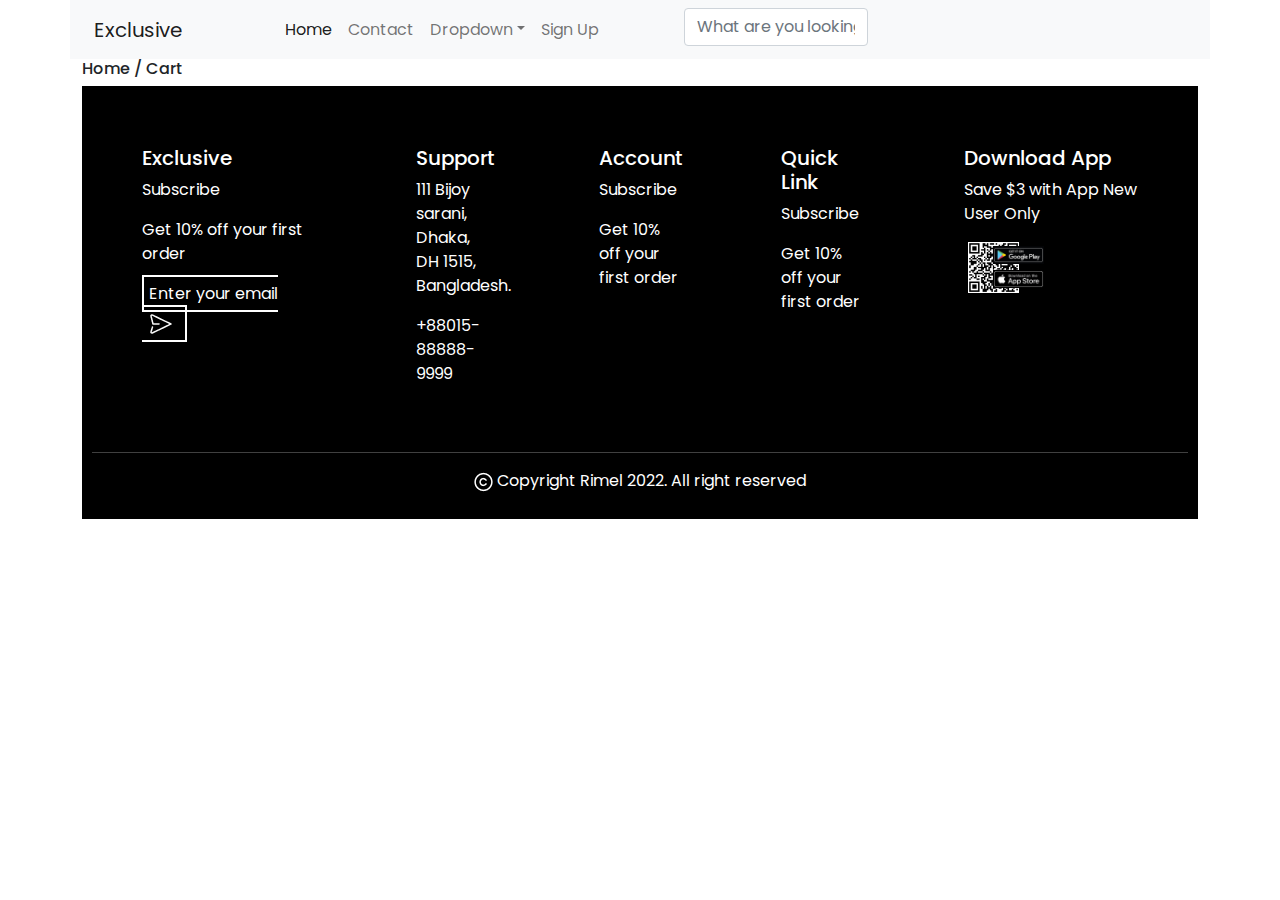
<file: cart.html>
<!DOCTYPE html>
<html lang="en">
<head>
    <meta charset="UTF-8">
    <meta name="viewport" content="width=device-width, initial-scale=1.0">
    <link rel="stylesheet" href="css/bootstrap.css">
    <link rel="stylesheet" href="css/bootstrap.min.css">
    <link rel="stylesheet" href="https://cdnjs.cloudflare.com/ajax/libs/font-awesome/6.6.0/css/all.min.css" integrity="sha512-Kc323vGBEqzTmouAECnVceyQqyqdsSiqLQISBL29aUW4U/M7pSPA/gEUZQqv1cwx4OnYxTxve5UMg5GT6L4JJg==" crossorigin="anonymous" referrerpolicy="no-referrer" />
    <link rel="stylesheet" href="css/style.css">
    <title>cart</title>


</head>
<body>

    <!--nav-bar-->
    <nav class="navbar navbar-expand-md navbar-light bg-light container" >
        <div class="container-fluid">
            <a href="#" class="navbar-brand">Exclusive</a>

            <button class="navbar-toggler" data-bs-toggle="collapse" 
            data-bs-target="#NavID">
            <span class="navbar-toggler-icon"></span>
        </button>

        <div class="collapse navbar-collapse" id="NavID">

            <ul class="navbar-nav ms-auto">
                <li class="navbar-item">
                    <a href="" class="nav-link active">Home</a>
                </li>
                <li class="nav-item">
                    <a href="" class="nav-link"> Contact</a>

                </li>

                <li class="nav-item dropdown">
                    <a href="" class="nav-link dropdown-toggle" data-bs-toggle="dropdown">Dropdown</a>
                    <ul class="dropdown-menu">
                        <li><a href="" class="dropdown-item">Action</a></li>
                        <li><a href="" class="dropdown-item">Support US</a></li>
                        <li class="dropdown-divider"></li>
                        <li><a href="" class="dropdown-item">Read more</a></li>

                    </ul>
                </li>

                <li class="nav-item">
                    <a href="" class="nav-link">Sign Up</a>
                </li>
            </ul>

        </div>

            <div class="collapse navbar-collapse" id="NavID">
            </div>
            <div class="collapse navbar-collapse" id="NavID" >
                <form action="f" class="d-flex">
                    <input type="text" class="form-control me-2" placeholder="What are you looking for?">
                    <button class="btn "><i class="fa-solid fa-magnifying-glass"></i></button>
                </form>
                <i class="fa-regular fa-heart p-3"></i>
                <i class="fa-solid fa-cart-shopping p-2"></i>
            </div>
        </div>
    </nav>

    <section>
        <div class="container">
            <h6>Home / Cart</h6>

        </div>
    </section>









    <!--Footer section start-->
    <section>
        <div class="container">
            <div class="row text-white text-start m-auto footer">
                <div class="col-md-3 col-12 footer-div">
                    <h5>Exclusive</h5>
                    <p>Subscribe</p>
                    <p>Get 10% off your first order</p>
                    <a class="email" href="#">Enter your email<img class="img-fluid m-2" src="images/Vector (1).png" /></a>
                </div>
                <div class="col-md-2 col-12 footer-div">
                    <h5>Support</h5>
                    <p>111 Bijoy sarani, Dhaka,<br>  DH 1515, Bangladesh.</p>
                    <p>+88015-88888-9999</p>

                </div>
                <div class="col-md-2 col-12 footer-div">
                    <h5>Account</h5>
                    <p>Subscribe</p>
                    <p>Get 10% off your first order</p>

                </div>
                <div class="col-md-2 col-12 footer-div">
                    <h5>Quick Link</h5>
                    <p>Subscribe</p>
                    <p>Get 10% off your first order</p>
                </div>
                <div class="col-md-3 col-12 footer-div">
                    <h5>Download App</h5>
                    <p>Save $3 with App New User Only</p>
                    <div class="container">
                        <div class="row">
                            <div class="col-md-6 footer-img-div">
                                <a href="#"><img class="img-fluid" src="images/Qrcode 1.png"/></a>
                            </div>
                            <div class="col-md-6 footer-img">
                                <a href="#"><img class="img-fluid" src="images/GooglePlay.png"/></a>
                                <a href="#"><img class="img-fluid" src="images/AppStore.png"/></a>
                            </div>
                            <div class="col-md-12 icon ">
                                <a href="#"><i class="fa-brands fa-facebook-f"></i></a>
                                <a href="#"><i class="fa-brands fa-square-twitter"></i></a>
                                <a href="#"><i class="fa-brands fa-instagram"></i></a>
                                <a href="#"><i class="fa-brands fa-linkedin-in"></i></a>

                            </div>

                        </div>

                    </div>
                </div>
                <hr>
                <p class="text-center"><img class="img-fluid" src="images/Group.png"/> Copyright Rimel 2022. All right reserved</p>
            </div>



        </div>
    </section>
    <!--Footer section closed-->



    <script src="JS/script.js"></script>
    <script src="JS/bootstrap.bundle.js"></script>
</body>
</html>
</file>
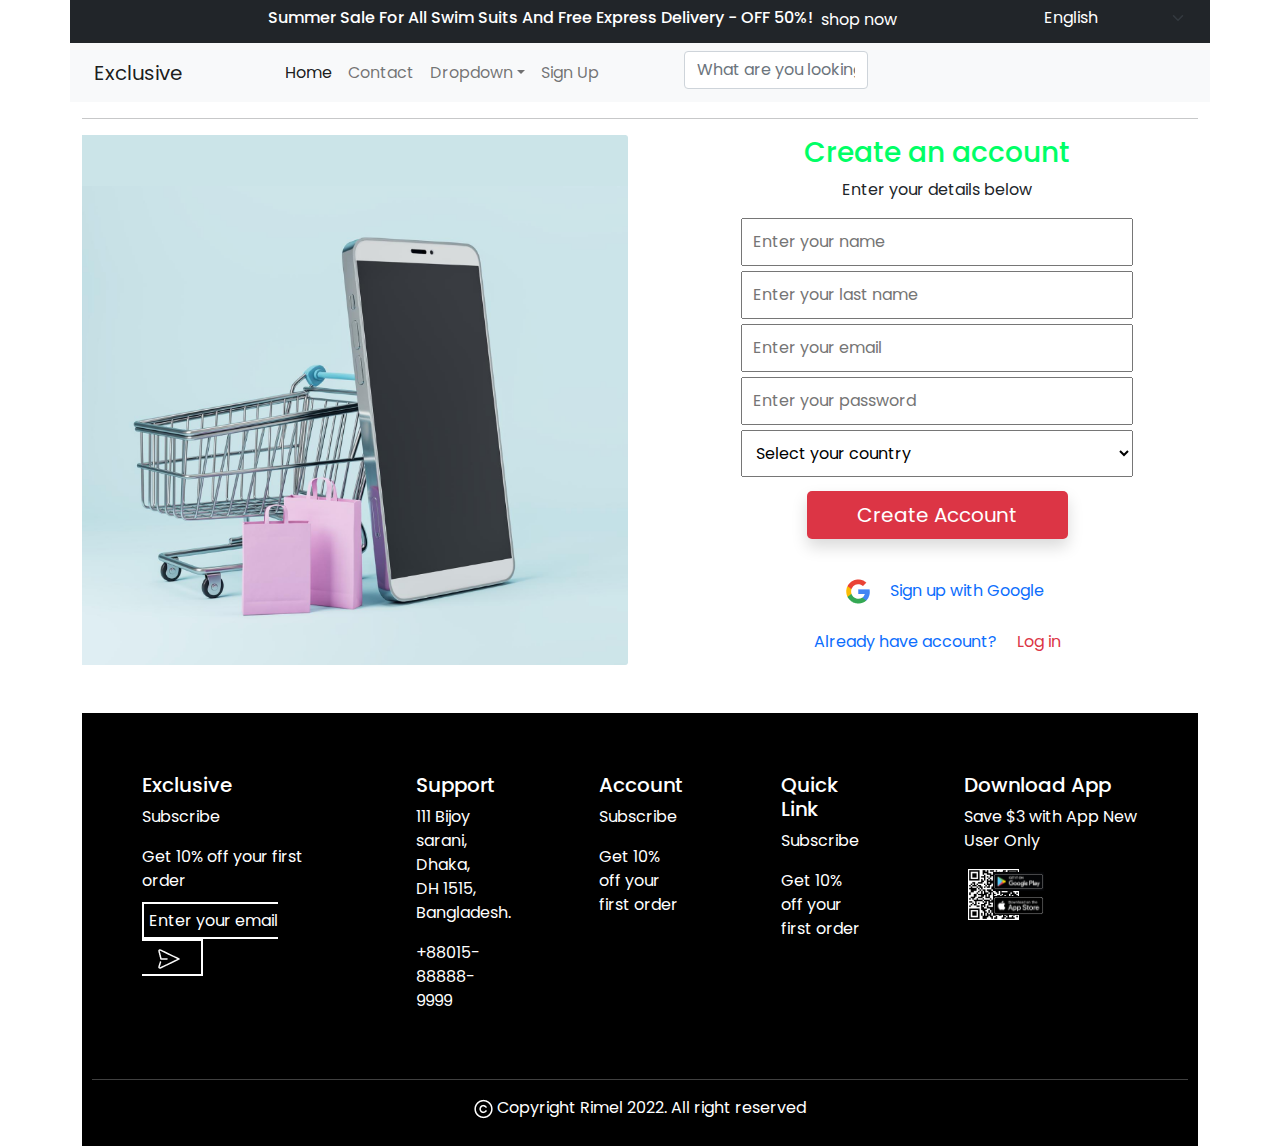
<file: exclusive.html>
<!DOCTYPE html>
<html lang="en">
<head>
    <meta charset="UTF-8">
    <meta name="viewport" content="width=device-width, initial-scale=1.0">
    <link rel="stylesheet" href="css/bootstrap.css">
    <link rel="stylesheet" href="css/bootstrap.min.css">
    <link rel="stylesheet" href="https://cdnjs.cloudflare.com/ajax/libs/font-awesome/6.6.0/css/all.min.css" integrity="sha512-Kc323vGBEqzTmouAECnVceyQqyqdsSiqLQISBL29aUW4U/M7pSPA/gEUZQqv1cwx4OnYxTxve5UMg5GT6L4JJg==" crossorigin="anonymous" referrerpolicy="no-referrer" />
    <link rel="stylesheet" href="css/style.css">
    <title>Exclusive</title>
</head>
<body>
    <div class="container">
        <div class="row bg-dark ">
            <div class="col-md-2 col-12">
    
            </div>
            <div class="col-md-8 col-6 d-flex  text-white p-2">
                <h6>Summer Sale For All Swim Suits And Free Express Delivery - OFF 50%!</h6>
                <a class="ms-2 text-white" href="#">shop now</a>
    
            </div>
            <div class="col-md-2 col-6 text-white">
                <select class="form-select bg-dark border-0 text-white " aria-label="Default select example">
                    <option selected>English</option>
                    <option value="1">Bangla</option>
    
                </select>
    
            </div>
    
        </div>
    
    </div>
    <!--nav-bar-->
    
    <nav class="navbar navbar-expand-md navbar-light bg-light container" >
        <div class="container-fluid">
            <a href="#" class="navbar-brand">Exclusive</a>

            <button class="navbar-toggler" data-bs-toggle="collapse" 
            data-bs-target="#NavID">
            <span class="navbar-toggler-icon"></span>
        </button>

        <div class="collapse navbar-collapse" id="NavID">

            <ul class="navbar-nav ms-auto">
                <li class="navbar-item">
                    <a href="" class="nav-link active">Home</a>
                </li>
                <li class="nav-item">
                    <a href="" class="nav-link"> Contact</a>

                </li>

                <li class="nav-item dropdown">
                    <a href="" class="nav-link dropdown-toggle" data-bs-toggle="dropdown">Dropdown</a>
                    <ul class="dropdown-menu">
                        <li><a href="" class="dropdown-item">Action</a></li>
                        <li><a href="" class="dropdown-item">Support US</a></li>
                        <li class="dropdown-divider"></li>
                        <li><a href="" class="dropdown-item">Read more</a></li>

                    </ul>
                </li>

                <li class="nav-item">
                    <a href="" class="nav-link">Sign Up</a>
                </li>
            </ul>

        </div>

            <div class="collapse navbar-collapse" id="NavID">


            </div>
            <div class="collapse navbar-collapse" id="NavID" >
                <form action="f" class="d-flex">
                    <input type="text" class="form-control me-2" placeholder="What are you looking for?">
                    <button class="btn "><i class="fa-solid fa-magnifying-glass"></i></button>
                </form>
                <i class="fa-regular fa-heart p-3"></i>
                <i class="fa-solid fa-cart-shopping p-2"></i>

            </div>


        </div>

    </nav>
    <div class="container">
        <hr>

    </div>
    <!--nav-bar end-->


    <!--hero banar section start-->
    <section>
        <div class="container">
            <div class="row mb-5">
                <div class="col-md-6 col-12  ">
                    <div>
                        <img class="img-fluid" src="images/Side Image.png" />
                    </div>

                </div>



                <div class="col-md-6 col-12 main-1">
                    <div class="ms-4 text-center">
                        <h3 class="p-tag"">Create an account</h3>
                        <p>Enter your details below</p>
                        <Form action="" id="form">
                            <input class="w-75" type="text" placeholder="Enter your name" name="fName"><br>

                            <input class="w-75" type="text" placeholder="Enter your last name" name="lName"><br>


                            <input class="w-75" type="email" placeholder="Enter your email" name="email"><br>

                            <input class="w-75" type="password" placeholder="Enter your password" name="password"><br>

                            <select class="w-75" name="country">
                                <option value="" selected>Select your country</option>
                                <option value="Bangladesh" >Bangladesh</option>
                                <option value="India" >India</option>
                                <option value="China" >China</option>
                            </select><br>
                            <button class="btn bg-danger shadow text-white w-50 p-2 mt-2" id="btn">Create Account</button><br><br>
                            <a class="google w-50" href="#"><img class="img-fluid m-3" src="images/Icon-Google.png" /> Sign up with Google</a><br>

                            <div class="d-flex account">
                                <a href="#"><p class="">Already have account?</p></a>
                                <a href="#"><p class="text-danger">Log in</p></a>
                            </div>

                        </Form>
                    </div>

                </div>
            </div>

        </div>

    </section>

    <!--hero section end-->


    <!--Footer section start-->
    <section>
        <div class="container">
            <div class="row text-white text-start m-auto footer">
                <div class="col-md-3 col-12 footer-div">
                    <h5>Exclusive</h5>
                    <p>Subscribe</p>
                    <p>Get 10% off your first order</p>
                    <a class="email" href="#">Enter your email<img class="img-fluid m-3" src="images/Vector (1).png" /></a>
                </div>
                <div class="col-md-2 col-12 footer-div">
                    <h5>Support</h5>
                    <p>111 Bijoy sarani, Dhaka,<br>  DH 1515, Bangladesh.</p>
                    <p>+88015-88888-9999</p>

                </div>
                <div class="col-md-2 col-12 footer-div">
                    <h5>Account</h5>
                    <p>Subscribe</p>
                    <p>Get 10% off your first order</p>

                </div>
                <div class="col-md-2 col-12 footer-div">
                    <h5>Quick Link</h5>
                    <p>Subscribe</p>
                    <p>Get 10% off your first order</p>
                </div>
                <div class="col-md-3 col-12 footer-div">
                    <h5>Download App</h5>
                    <p>Save $3 with App New User Only</p>
                    <div class="container">
                        <div class="row">
                            <div class="col-md-6 footer-img-div">
                                <a href="#"><img class="img-fluid" src="images/Qrcode 1.png"/></a>
                            </div>
                            <div class="col-md-6 footer-img">
                                <a href="#"><img class="img-fluid" src="images/GooglePlay.png"/></a>
                                <a href="#"><img class="img-fluid" src="images/AppStore.png"/></a>
                            </div>
                            <div class="col-md-12 icon ">
                                <a href="#"><i class="fa-brands fa-facebook-f"></i></a>
                                <a href="#"><i class="fa-brands fa-square-twitter"></i></a>
                                <a href="#"><i class="fa-brands fa-instagram"></i></a>
                                <a href="#"><i class="fa-brands fa-linkedin-in"></i></a>

                            </div>

                        </div>

                    </div>
                </div>
                <hr>
                <p class="text-center"><img class="img-fluid" src="images/Group.png"/> Copyright Rimel 2022. All right reserved</p>
            </div>



        </div>
    </section>
    <!--Footer section closed-->



    <script src="JS/script.js"></script>
    <script src="JS/bootstrap.bundle.js"></script>
</body>
</html>
</file>
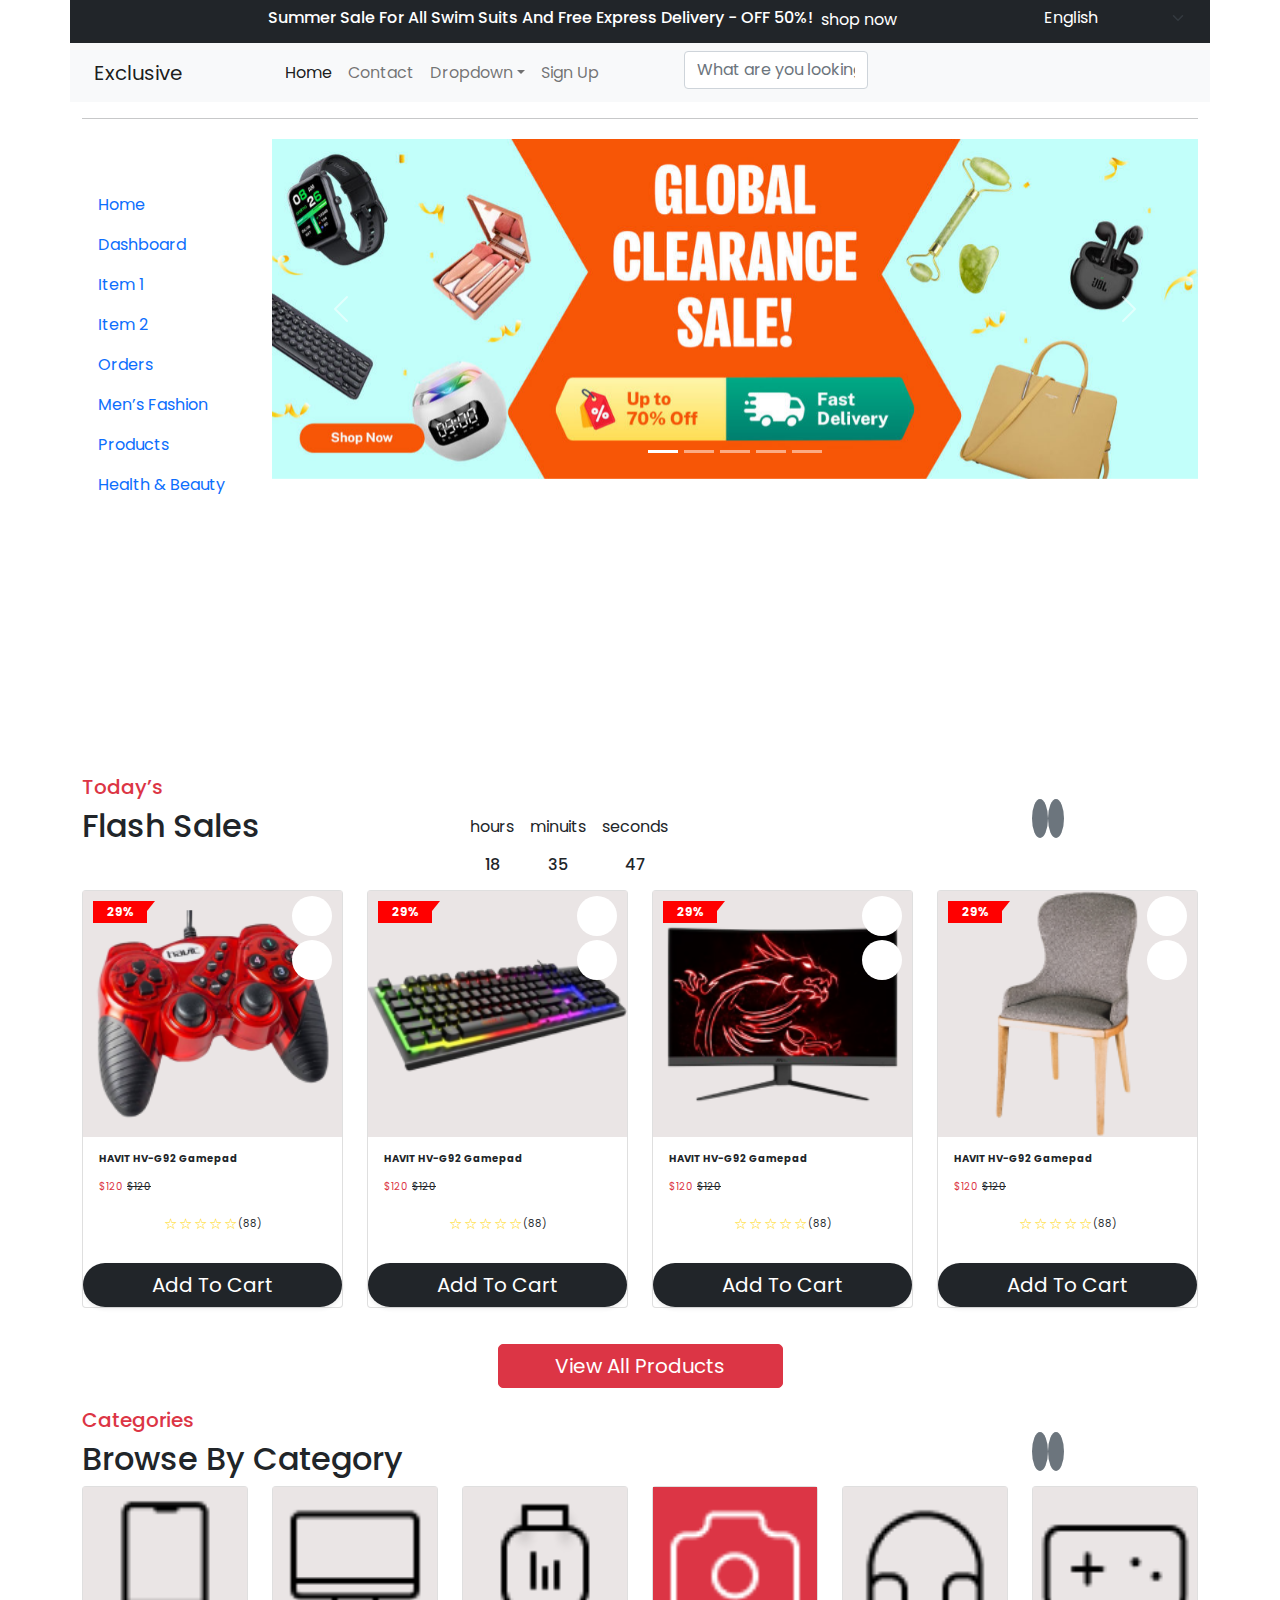
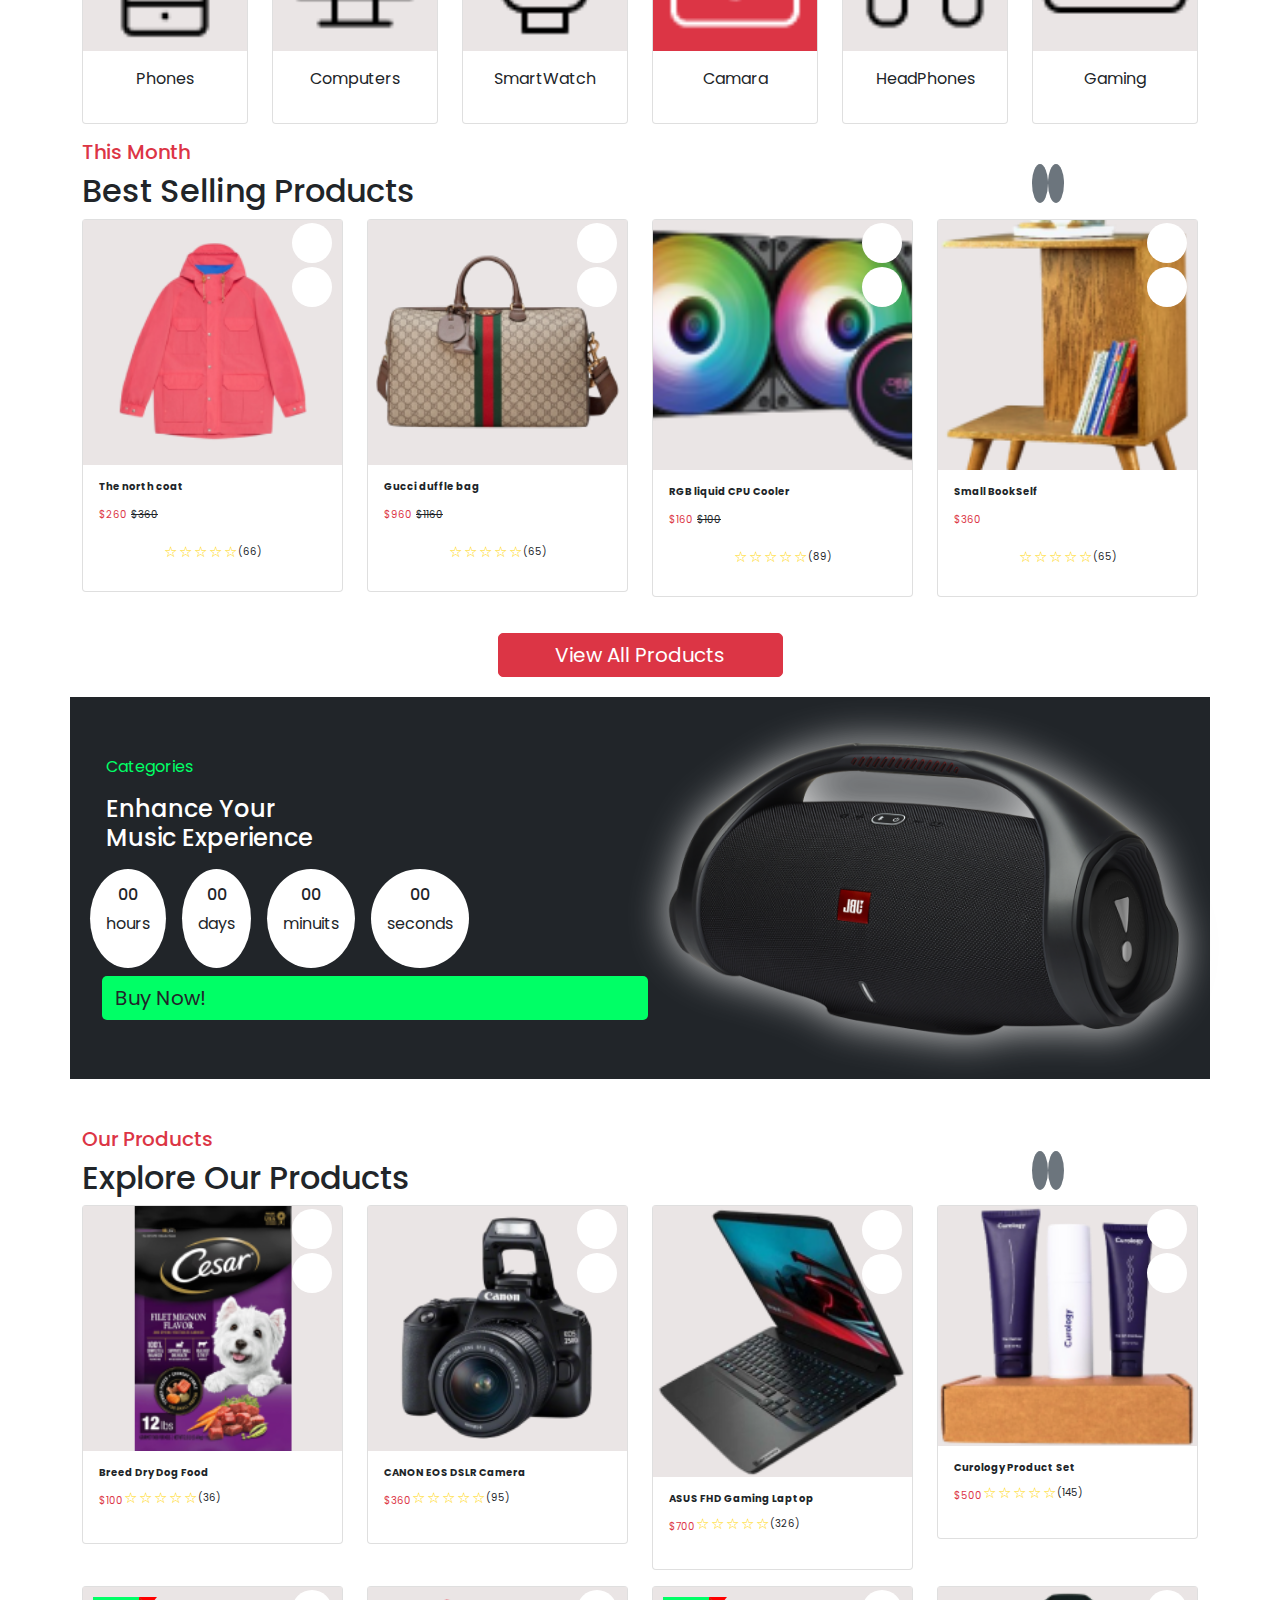
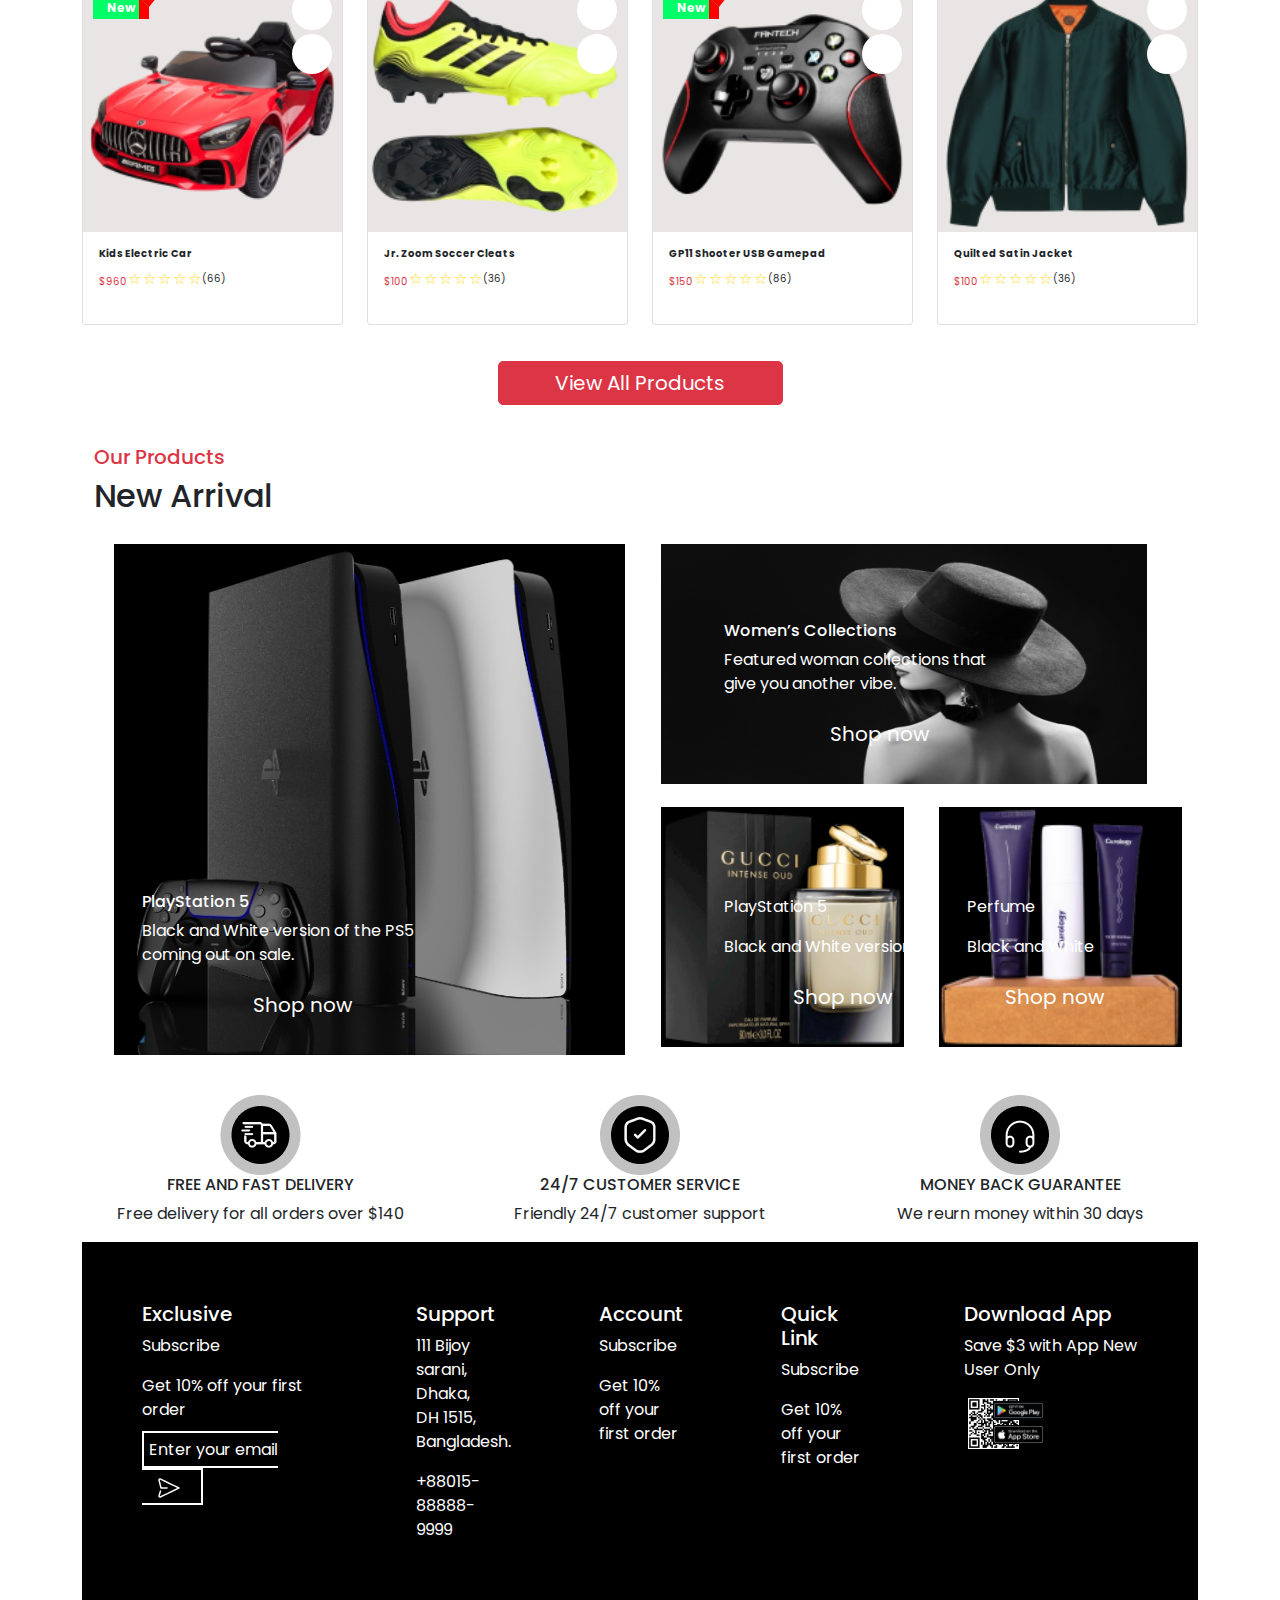
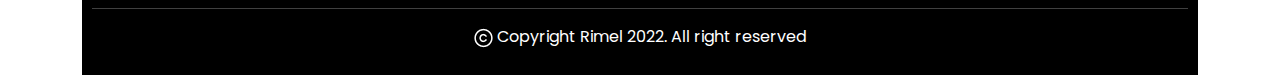
<file: index - Copy (4).html>
<!DOCTYPE html>
<html lang="en">
<head>
    <meta charset="UTF-8">
    <meta name="viewport" content="width=device-width, initial-scale=1.0">
    <link rel="stylesheet" href="css/bootstrap.css">
    <link rel="stylesheet" href="css/bootstrap.min.css">
    <link rel="stylesheet" href="https://cdnjs.cloudflare.com/ajax/libs/font-awesome/6.6.0/css/all.min.css" integrity="sha512-Kc323vGBEqzTmouAECnVceyQqyqdsSiqLQISBL29aUW4U/M7pSPA/gEUZQqv1cwx4OnYxTxve5UMg5GT6L4JJg==" crossorigin="anonymous" referrerpolicy="no-referrer" />
    <link rel="stylesheet" href="css/style.css">
    <title>E-commerce website</title>


</head>
<body>
    <div class="container">
        <div class="row bg-dark ">
            <div class="col-md-2 col-12">
    
            </div>
            <div class="col-md-8 col-6 d-flex  text-white p-2">
                <h6>Summer Sale For All Swim Suits And Free Express Delivery - OFF 50%!</h6>
                <a class="ms-2 text-white" href="#">shop now</a>
    
            </div>
            <div class="col-md-2 col-6 text-white">
                <select class="form-select bg-dark border-0 text-white " aria-label="Default select example">
                    <option selected>English</option>
                    <option value="1">Bangla</option>
    
                </select>
    
            </div>
    
        </div>
    
    </div>
    <!--nav-bar-->
    
    <nav class="navbar navbar-expand-md navbar-light bg-light container" >
        <div class="container-fluid">
            <a href="#" class="navbar-brand">Exclusive</a>

            <button class="navbar-toggler" data-bs-toggle="collapse" 
            data-bs-target="#NavID">
            <span class="navbar-toggler-icon"></span>
        </button>

        <div class="collapse navbar-collapse" id="NavID">

            <ul class="navbar-nav ms-auto">
                <li class="navbar-item">
                    <a href="" class="nav-link active">Home</a>
                </li>
                <li class="nav-item">
                    <a href="" class="nav-link"> Contact</a>

                </li>

                <li class="nav-item dropdown">
                    <a href="" class="nav-link dropdown-toggle" data-bs-toggle="dropdown">Dropdown</a>
                    <ul class="dropdown-menu">
                        <li><a href="" class="dropdown-item">Action</a></li>
                        <li><a href="" class="dropdown-item">Support US</a></li>
                        <li class="dropdown-divider"></li>
                        <li><a href="" class="dropdown-item">Read more</a></li>

                    </ul>
                </li>

                <li class="nav-item">
                    <a href="" class="nav-link">Sign Up</a>
                </li>
            </ul>

        </div>

            <div class="collapse navbar-collapse" id="NavID">


            </div>
            <div class="collapse navbar-collapse" id="NavID" >
                <form action="f" class="d-flex">
                    <input type="text" class="form-control me-2" placeholder="What are you looking for?">
                    <button class="btn "><i class="fa-solid fa-magnifying-glass"></i></button>
                </form>
                <i class="fa-regular fa-heart p-3"></i>
                <i class="fa-solid fa-cart-shopping p-2"></i>

            </div>


        </div>

    </nav>
    <div class="container">
        <hr>

    </div>
    <!--nav-bar end-->

    <!--hero section start-->
    <div class="container">
        <div class="row flex-nowrap ">
            <div class="col-auto col-md-3 col-xl-2 px-sm-2 px-0">
                <div class="d-flex flex-column align-items-center align-items-sm-start px-3 pt-1 text-white min-vh-100">
                    <a href="/" class="d-flex align-items-center pb-3 mb-md-0 me-md-auto text-white text-decoration-none">
                        <span class="fs-5 d-none d-sm-inline">Menu</span>
                    </a>
                    <ul class="nav nav-pills flex-column mb-sm-auto mb-0 align-items-center align-items-sm-start" id="menu">
                        <li class="nav-item">
                            <a href="#" class="nav-link align-middle px-0">
                                <i class="fa-solid fa-house"></i> <span class="ms-1 d-none d-sm-inline">Home</span>
                            </a>
                        </li>
                        <li>
                            <a href="#submenu1" data-bs-toggle="collapse" class="nav-link px-0 align-middle">
                                <i class="fa-solid fa-gauge"></i> <span class="ms-1 d-none d-sm-inline">Dashboard</span> </a>
                            <ul class="collapse show nav flex-column ms-1" id="submenu1" data-bs-parent="#menu">
                                <li class="w-100">
                                    <a href="#" class="nav-link px-0"> <span class="d-none d-sm-inline">Item</span> 1 </a>
                                </li>
                                <li>
                                    <a href="#" class="nav-link px-0"> <span class="d-none d-sm-inline">Item</span> 2 </a>
                                </li>
                            </ul>
                        </li>
                        <li>
                            <a href="#" class="nav-link px-0 align-middle">
                                <i class="fa-solid fa-border-all"></i> <span class="ms-1 d-none d-sm-inline">Orders</span></a>
                        </li>
                        <li>
                            <a href="#submenu2" data-bs-toggle="collapse" class="nav-link px-0 align-middle ">
                                <i class="fa-solid fa-vest"></i> <span class="ms-1 d-none d-sm-inline">Men’s Fashion</span></a>
                            <ul class="collapse nav flex-column ms-1" id="submenu2" data-bs-parent="#menu">
                                <li class="w-100">
                                    <a href="#" class="nav-link px-0"> <span class="d-none d-sm-inline">Item</span> 1</a>
                                </li>
                                <li>
                                    <a href="#" class="nav-link px-0"> <span class="d-none d-sm-inline">Item</span> 2</a>
                                </li>
                            </ul>
                        </li>
                        <li>
                            <a href="#submenu3" data-bs-toggle="collapse" class="nav-link px-0 align-middle">
                                <i class="fa-brands fa-product-hunt"></i></i> <span class="ms-1 d-none d-sm-inline">Products</span> </a>
                            <ul class="collapse nav flex-column ms-1" id="submenu3" data-bs-parent="#menu">
                                <li class="w-100">
                                    <a href="#" class="nav-link px-0"> <span class="d-none d-sm-inline">Electronics</span> </a>
                                </li>
                                <li>
                                    <a href="#" class="nav-link px-0"> <span class="d-none d-sm-inline">Home & Lifestyle</span> </a>
                                </li>
                                <li>
                                    <a href="#" class="nav-link px-0"> <span class="d-none d-sm-inline">Medicine</span></a>
                                </li>
                                <li>
                                    <a href="#" class="nav-link px-0"> <span class="d-none d-sm-inline">Sports & Outdoor</span></a>
                                </li>
                                <li>
                                    <a href="#" class="nav-link px-0"> <span class="d-none d-sm-inline">Baby’s & Toys</span></a>
                                </li>
                                <li>
                                    <a href="#" class="nav-link px-0"> <span class="d-none d-sm-inline">Groceries & Pets</span></a>
                                </li>
                            </ul>
                        </li>
                        <li>
                            <a href="#" class="nav-link px-0 align-middle">
                                <i class="fa-solid fa-heart-pulse"></i> <span class="ms-1 d-none d-sm-inline">Health & Beauty</span> </a>
                        </li>
                    </ul>
                    <hr>
<!--                    <div class="dropdown pb-4">-->
<!--                        <a href="#" class="d-flex align-items-center text-white text-decoration-none dropdown-toggle" id="dropdownUser1" data-bs-toggle="dropdown" aria-expanded="false">-->
<!--                            <img src="https://github.com/mdo.png" alt="hugenerd" width="30" height="30" class="rounded-circle">-->
<!--                            <span class="d-none d-sm-inline mx-1">loser</span>-->
<!--                        </a>-->
<!--                        <ul class="dropdown-menu dropdown-menu-dark text-small shadow">-->
<!--                            <li><a class="dropdown-item" href="#">New project...</a></li>-->
<!--                            <li><a class="dropdown-item" href="#">Settings</a></li>-->
<!--                            <li><a class="dropdown-item" href="#">Profile</a></li>-->
<!--                            <li>-->
<!--                                <hr class="dropdown-divider">-->
<!--                            </li>-->
<!--                            <li><a class="dropdown-item" href="#">Sign out</a></li>-->
<!--                        </ul>-->
<!--                    </div>-->
                </div>
            </div>

            <!side bar end here-->
            <!--carosal start-->
            <div class="col py-1">
                <div id="carouselExampleIndicators" class="carousel slide" data-bs-ride="carousel">
                    <div class="carousel-indicators">
                        <button type="button" data-bs-target="#carouselExampleIndicators" data-bs-slide-to="0" class="active" aria-current="true" aria-label="Slide 1"></button>
                        <button type="button" data-bs-target="#carouselExampleIndicators" data-bs-slide-to="1" aria-label="Slide 2"></button>
                        <button type="button" data-bs-target="#carouselExampleIndicators" data-bs-slide-to="2" aria-label="Slide 3"></button>
                        <button type="button" data-bs-target="#carouselExampleIndicators" data-bs-slide-to="3" aria-label="Slide 4"></button>
                        <button type="button" data-bs-target="#carouselExampleIndicators" data-bs-slide-to="4" aria-label="Slide 5"></button>
                    </div>
                    <div class="carousel-inner">
                        <div class="carousel-item active">
                            <img class="img-fluid" src="images/hero_1.jpg"/>
                        </div>
                        <div class="carousel-item">
                            <img class="img-fluid" src="images/hero_2.png"/>
                        </div>
                        <div class="carousel-item">
                            <img class="img-fluid" src="images/hero_3.jpg"/>
                        </div>
                        <div class="carousel-item">
                            <img class="img-fluid" src="images/hero_4.jpg"/>
                        </div>
                        <div class="carousel-item">
                            <img class="img-fluid" src="images/hero_5.jpg"/>
                        </div>
                    </div>
                    <button class="carousel-control-prev" type="button" data-bs-target="#carouselExampleIndicators" data-bs-slide="prev">
                        <span class="carousel-control-prev-icon" aria-hidden="true"></span>
                        <span class="visually-hidden">Previous</span>
                    </button>
                    <button class="carousel-control-next" type="button" data-bs-target="#carouselExampleIndicators" data-bs-slide="next">
                        <span class="carousel-control-next-icon" aria-hidden="true"></span>
                        <span class="visually-hidden">Next</span>
                    </button>
                </div>
            </div>
        </div>
    </div>
    <!--carosal end here-->
    <!--hero section end here-->
    <!--Flash Sales start-->
    <section>
        <div class="container flash-sales">
            <div class="row">
                <h5 class="text-danger">Today’s</h5>
                <div class="col-md-4">
                    <h2>Flash Sales</h2>
                </div>
                <div class="col-md-6">
                    <div class="main d-flex text-center">

                        <div class="m-2">
                            <p id="hour">hours</p>
                            <h6 id="hours"> 00 </h6>

                        </div>

                        <div class="m-2">
                            <p>minuits</p>
                            <h6 id="minutes"> 00 </h6>
                        </div>
                        <div class="m-2">
                            <p>seconds</p>
                            <h6 id="seconds"> 00 </h6>
                        </div>
                    </div>
                </div>

                <div class="col-md-2 ">
                    <a href="#"><i class="fa-solid fa-arrow-right rounded-circle bg-secondary p-2 text-white"></i></a>
                    <a href="#"><i class="fa-solid fa-arrow-left rounded-circle bg-secondary p-2 text-white"></i></a>
                </div>


            </div>

            <!--second part START-->
            <div class="row">
                <div class="col-md-3 col-sm-2 col-12">
                    <div class="card position-relative mb-3">
                        <div class="icons position-absolute">
                            <a href="#" class="text-decoration-none text-dark"><i class="fa-regular fa-heart"></i></a>
                            <a href="#" class="text-decoration-none text-dark"><i class="fa-regular fa-eye"></i></i></a>
                        </div>
                        <div class="onsale position-absolute top-0 start-0">
                            <span class="badge rounded-0"><i class="fa-solid fa-arrow-down"></i>29%</span>
                        </div>
                        <img class="img-fluid" src="images/Frame%20611.png" />
                        <div class="card-body">
                            <h6 class="card-title">HAVIT HV-G92 Gamepad</h6>
                            <p class="card-text"><span class="text-danger">$120</span>
                                <span class="text-decoration-line-through">$120</span>
                            </p>
                            <div class=" d-flex justify-content-center ">
                                <div class=" text-center d-flex">
                                    <div class="rating"> <input type="radio" name="rating" value="5" id="5">
                                        <label for="5">☆</label> <input type="radio" name="rating" value="4" id="4">
                                        <label for="4">☆</label> <input type="radio" name="rating" value="3" id="3">
                                        <label for="3">☆</label> <input type="radio" name="rating" value="2" id="2">
                                        <label for="2">☆</label> <input type="radio" name="rating" value="1" id="1">
                                        <label for="1">☆</label> </div>
                                </div>
                                <p class="text-sales">(88)</p>
                            </div>
                        </div>
                        <div class="card-btn ">
                            <a href="#" class="btn shadow-sm rounded-pill w-100 bg-dark text-white "><i class="fa-solid fa-cart-shopping"></i>Add To Cart</a>
                        </div>
                    </div>
                </div>
                <div class="col-md-3 col-sm-2 col-12">
                    <div class="card position-relative mb-3">
                        <div class="icons position-absolute">
                            <a href="#" class="text-decoration-none text-dark"><i class="fa-regular fa-heart"></i></a>
                            <a href="#" class="text-decoration-none text-dark"><i class="fa-regular fa-eye"></i></i></a>
                        </div>
                        <div class="onsale position-absolute top-0 start-0">
                            <span class="badge rounded-0"><i class="fa-solid fa-arrow-down"></i>29%</span>
                        </div>
                        <img class="img-fluid" src="images/Frame%20612.png" />
                        <div class="card-body">
                            <h6 class="card-title">HAVIT HV-G92 Gamepad</h6>
                            <p class="card-text"><span class="text-danger">$120</span>
                                <span class="text-decoration-line-through">$120</span>
                            </p>
                            <div class=" d-flex justify-content-center ">
                                <div class=" text-center d-flex">
                                    <div class="rating"> <input type="radio" name="rating" value="5" id="5">
                                        <label for="5">☆</label> <input type="radio" name="rating" value="4" id="4">
                                        <label for="4">☆</label> <input type="radio" name="rating" value="3" id="3">
                                        <label for="3">☆</label> <input type="radio" name="rating" value="2" id="2">
                                        <label for="2">☆</label> <input type="radio" name="rating" value="1" id="1">
                                        <label for="1">☆</label> </div>
                                </div>
                                <p class="text-sales">(88)</p>
                            </div>
                        </div>
                        <div class="card-btn ">
                            <a href="#" class="btn shadow-sm rounded-pill w-100 bg-dark text-white "><i class="fa-solid fa-cart-shopping"></i>Add To Cart</a>
                        </div>
                    </div>




                </div>
                <div class="col-md-3 col-sm-2 col-12">
                    <div class="card position-relative mb-3">
                        <div class="icons position-absolute">
                            <a href="#" class="text-decoration-none text-dark"><i class="fa-regular fa-heart"></i></a>
                            <a href="#" class="text-decoration-none text-dark"><i class="fa-regular fa-eye"></i></i></a>
                        </div>
                        <div class="onsale position-absolute top-0 start-0">
                            <span class="badge rounded-0"><i class="fa-solid fa-arrow-down"></i>29%</span>
                        </div>
                        <img class="img-fluid" src="images/Frame%20613.png" />
                        <div class="card-body">
                            <h6 class="card-title">HAVIT HV-G92 Gamepad</h6>
                            <p class="card-text"><span class="text-danger">$120</span>
                                <span class="text-decoration-line-through">$120</span>
                            </p>
                            <div class=" d-flex justify-content-center ">
                                <div class=" text-center d-flex">
                                    <div class="rating"> <input type="radio" name="rating" value="5" id="5">
                                        <label for="5">☆</label> <input type="radio" name="rating" value="4" id="4">
                                        <label for="4">☆</label> <input type="radio" name="rating" value="3" id="3">
                                        <label for="3">☆</label> <input type="radio" name="rating" value="2" id="2">
                                        <label for="2">☆</label> <input type="radio" name="rating" value="1" id="1">
                                        <label for="1">☆</label> </div>
                                </div>
                                <p class="text-sales">(88)</p>
                            </div>
                        </div>
                        <div class="card-btn ">
                            <a href="#" class="btn shadow-sm rounded-pill w-100 bg-dark text-white "><i class="fa-solid fa-cart-shopping"></i>Add To Cart</a>
                        </div>
                    </div>

                </div>
                <div class="col-md-3 col-sm-2 col-12">
                    <div class="card position-relative mb-3">
                        <div class="icons position-absolute">
                            <a href="#" class="text-decoration-none text-dark"><i class="fa-regular fa-heart"></i></a>
                            <a href="#" class="text-decoration-none text-dark"><i class="fa-regular fa-eye"></i></i></a>
                        </div>
                        <div class="onsale position-absolute top-0 start-0">
                            <span class="badge rounded-0"><i class="fa-solid fa-arrow-down"></i>29%</span>
                        </div>
                        <img class="img-fluid" src="images/Frame%20614.png" />
                        <div class="card-body">
                            <h6 class="card-title">HAVIT HV-G92 Gamepad</h6>
                            <p class="card-text"><span class="text-danger">$120</span>
                                <span class="text-decoration-line-through">$120</span>
                            </p>
                            <div class=" d-flex justify-content-center ">
                                <div class=" text-center d-flex">
                                    <div class="rating"> <input type="radio" name="rating" value="5" id="5">
                                        <label for="5">☆</label> <input type="radio" name="rating" value="4" id="4">
                                        <label for="4">☆</label> <input type="radio" name="rating" value="3" id="3">
                                        <label for="3">☆</label> <input type="radio" name="rating" value="2" id="2">
                                        <label for="2">☆</label> <input type="radio" name="rating" value="1" id="1">
                                        <label for="1">☆</label> </div>
                                </div>
                                <p class="text-sales">(88)</p>
                            </div>
                        </div>
                        <div class="card-btn ">
                            <a href="#" class="btn shadow-sm rounded-pill w-100 bg-dark text-white "><i class="fa-solid fa-cart-shopping"></i>Add To Cart</a>
                        </div>
                    </div>
                </div>

                <a href="#" class="btn btn-danger w-25 all-products">View All Products</a>

            </div>
    </section>

    <!--Flash Sales end-->

    <!--Browse By Category start-->
    <section>
        <div class="container">
            <div class="row">
                <h5 class="text-danger">Categories</h5>
                <div class="col-md-4">
                    <h2>Browse By Category</h2>
                </div>
                <div class="col-md-6">

                </div>

                <div class="col-md-2 ">
                    <a href="#"><i class="fa-solid fa-arrow-right rounded-circle bg-secondary p-2 text-white"></i></a>
                    <a href="#"><i class="fa-solid fa-arrow-left rounded-circle bg-secondary p-2 text-white"></i></a>
                </div>


            </div>

            <!--second part START-->
            <div class="row">
                <div class="col-md-2 col-sm-2 col-12">
                    <div class="card position-relative mb-3 browser-card">

                        <img class="img-fluid" src="images/Category-CellPhone.png" />
                        <div class="card-body text-center">
                            <p>Phones</p>

                        </div>

                    </div>
                </div>
                <div class="col-md-2 col-sm-2 col-12">
                    <div class="card position-relative mb-3 browser-card">
                        <img class="img-fluid" src="images/Category-Computer.png"/>
                        <div class="card-body text-center">
                            <p>Computers</p>
                        </div>
                    </div>

                </div>
                <div class="col-md-2 col-sm-2 col-12">
                    <div class="card position-relative mb-3 browser-card">
                        <img class="img-fluid" src="images/Category-SmartWatch.png"/>
                        <div class="card-body text-center">
                            <p>SmartWatch</p>
                        </div>

                    </div>

                </div>
                <div class="col-md-2 col-sm-2 col-12">
                    <div class="card position-relative mb-3 browser-card">
                        <img class="img-fluid bg-danger" src="images/Category-Camera.png"/>
                        <div class="card-body text-center">
                            <p>Camara</p>
                        </div>
                    </div>
                </div>
                <div class="col-md-2 col-sm-2 col-12">
                    <div class="card position-relative mb-3 browser-card">
                        <img class="img-fluid" src="images/Category-Headphone.png" />
                        <div class="card-body text-center">
                            <p>HeadPhones</p>
                        </div>
                    </div>
                </div>
                <div class="col-md-2 col-sm-2 col-12">
                    <div class="card position-relative mb-3 browser-card">
                        <img class="img-fluid" src="images/Category-Gamepad.png" />
                        <div class="card-body text-center">
                            <p>Gaming</p>
                        </div>
                    </div>
                </div>
                </div>
            </div>
    </section>

    <!--Browse By Category ends-->

    <!--Best Selling Products start-->
    <section>
        <div class="container">
            <div class="row">
                <h5 class="text-danger">This Month</h5>
                <div class="col-md-4">
                    <h2>Best Selling Products</h2>
                </div>
                <div class="col-md-6">
                    <!--empty-->

                </div>

                <div class="col-md-2 ">
                    <a href="#"><i class="fa-solid fa-arrow-right rounded-circle bg-secondary p-2 text-white"></i></a>
                    <a href="#"><i class="fa-solid fa-arrow-left rounded-circle bg-secondary p-2 text-white"></i></a>
                </div>


            </div>

            <!--second part START-->
            <div class="row">
                <div class="col-md-3 col-sm-2 col-12">
                    <div class="card position-relative mb-3">
                        <div class="icons position-absolute">
                            <a href="#" class="text-decoration-none text-dark"><i class="fa-regular fa-heart"></i></a>
                            <a href="#" class="text-decoration-none text-dark"><i class="fa-regular fa-eye"></i></i></a>
                        </div>


                        <img class="img-fluid" src="images/Frame 605.png"/>
                        <div class="card-body">
                            <h6 class="card-title">The north coat</h6>
                            <p class="card-text"><span class="text-danger">$260</span>
                                <span class="text-decoration-line-through">$360</span>
                            </p>
                            <div class=" d-flex justify-content-center ">
                                <div class=" text-center d-flex">
                                    <div class="rating"> <input type="radio" name="rating" value="5" id="5">
                                        <label for="5">☆</label> <input type="radio" name="rating" value="4" id="4">
                                        <label for="4">☆</label> <input type="radio" name="rating" value="3" id="3">
                                        <label for="3">☆</label> <input type="radio" name="rating" value="2" id="2">
                                        <label for="2">☆</label> <input type="radio" name="rating" value="1" id="1">
                                        <label for="1">☆</label> </div>
                                </div>
                                <p class="text-sales">(66)</p>
                            </div>
                        </div>
                    </div>
                </div>
                <div class="col-md-3 col-sm-2 col-12">
                    <div class="card position-relative mb-3">
                        <div class="icons position-absolute">
                            <a href="#" class="text-decoration-none text-dark"><i class="fa-regular fa-heart"></i></a>
                            <a href="#" class="text-decoration-none text-dark"><i class="fa-regular fa-eye"></i></i></a>
                        </div>

                        <img class="img-fluid" src="images/Frame 606.png"/>
                        <div class="card-body">
                            <h6 class="card-title">Gucci duffle bag</h6>
                            <p class="card-text"><span class="text-danger">$960</span>
                                <span class="text-decoration-line-through">$1160</span>
                            </p>
                            <div class=" d-flex justify-content-center ">
                                <div class=" text-center d-flex">
                                    <div class="rating"> <input type="radio" name="rating" value="5" id="5">
                                        <label for="5">☆</label> <input type="radio" name="rating" value="4" id="4">
                                        <label for="4">☆</label> <input type="radio" name="rating" value="3" id="3">
                                        <label for="3">☆</label> <input type="radio" name="rating" value="2" id="2">
                                        <label for="2">☆</label> <input type="radio" name="rating" value="1" id="1">
                                        <label for="1">☆</label> </div>
                                </div>
                                <p class="text-sales">(65)</p>
                            </div>
                        </div>
                    </div>




                </div>
                <div class="col-md-3 col-sm-2 col-12">
                    <div class="card position-relative mb-3">
                        <div class="icons position-absolute">
                            <a href="#" class="text-decoration-none text-dark"><i class="fa-regular fa-heart"></i></a>
                            <a href="#" class="text-decoration-none text-dark"><i class="fa-regular fa-eye"></i></i></a>
                        </div>

                        <img class="img-fluid image" src="images/gammaxx-l240-argb-1-500x500 1.png"/>
                        <div class="card-body">
                            <h6 class="card-title">RGB liquid CPU Cooler</h6>
                            <p class="card-text"><span class="text-danger">$160</span>
                                <span class="text-decoration-line-through">$100</span>
                            </p>
                            <div class=" d-flex justify-content-center ">
                                <div class=" text-center d-flex">
                                    <div class="rating"> <input type="radio" name="rating" value="5" id="5">
                                        <label for="5">☆</label> <input type="radio" name="rating" value="4" id="4">
                                        <label for="4">☆</label> <input type="radio" name="rating" value="3" id="3">
                                        <label for="3">☆</label> <input type="radio" name="rating" value="2" id="2">
                                        <label for="2">☆</label> <input type="radio" name="rating" value="1" id="1">
                                        <label for="1">☆</label> </div>
                                </div>
                                <p class="text-sales">(89)</p>
                            </div>
                        </div>

                    </div>

                </div>
                <div class="col-md-3 col-sm-2 col-12">
                    <div class="card position-relative mb-3">
                        <div class="icons position-absolute">
                            <a href="#" class="text-decoration-none text-dark"><i class="fa-regular fa-heart"></i></a>
                            <a href="#" class="text-decoration-none text-dark"><i class="fa-regular fa-eye"></i></i></a>
                        </div>
                        <img class="img-fluid image" src="images/sam-moghadam-khamseh-L_7MQsHl_aU-unsplash 1.png"/>
                        <div class="card-body">
                            <h6 class="card-title">Small BookSelf</h6>
                            <p class="card-text"><span class="text-danger">$360</span></p>
                            <div class=" d-flex justify-content-center ">
                                <div class=" text-center d-flex">
                                    <div class="rating"> <input type="radio" name="rating" value="5" id="5">
                                        <label for="5">☆</label> <input type="radio" name="rating" value="4" id="4">
                                        <label for="4">☆</label> <input type="radio" name="rating" value="3" id="3">
                                        <label for="3">☆</label> <input type="radio" name="rating" value="2" id="2">
                                        <label for="2">☆</label> <input type="radio" name="rating" value="1" id="1">
                                        <label for="1">☆</label> </div>
                                </div>
                                <p class="text-sales">(65)</p>
                            </div>
                        </div>

                    </div>
                </div>

                <a href="#" class="btn btn-danger w-25 all-products">View All Products</a>

            </div>
    </section>
    <!--Best Selling Products ends-->

    <!--hero banar section start-->
    <section>
        <div class="container">
            <div class="row bg-dark mb-5">
                <div class="col-md-6 col-12 main-1 ">
                    <div class="ms-4">
                        <p class="p-tag">Categories</p>
                        <h4 class="text-white">Enhance Your<br> <span>Music Experience</span></h4>
                    </div>
                    <!--watch-->
                    <div class="col-md-6 col-12 main-1">
                        <div class=" d-flex text-center ">

                            <div class="m-2 rounded-circle bg-white p-3">
                                <h6 id="hours"> 00 </h6>
                                <p id="hour">hours</p>

                            </div>
                            <div class="m-2 rounded-circle bg-white p-3">
                                <h6 id="days"> 00 </h6>
                                <p class="" id="days">days </p>
                            </div>

                            <div class="m-2 rounded-circle bg-white p-3">
                                <h6 id="minutes"> 00 </h6>
                                <p>minuits</p>
                            </div>
                            <div class="m-2 rounded-circle bg-white p-3">
                                <h6 id="seconds"> 00 </h6>
                                <p>seconds</p>
                            </div>
                        </div>
                    </div>
                    <a href="#" class="btn hero-banar-section-btn main-1">Buy Now!</a>
                </div>



                <div class="col-md-6 col-12">
                    <div>
                        <img class="img-fluid hero-banar-section-img" src="images/Frame 694.png" />
                    </div>



                </div>
            </div>

        </div>

    </section>

    <!--hero section end-->

    <!--Our Products start-->
    <section>
        <div class="container">
            <div class="row">
                <h5 class="text-danger">Our Products</h5>
                <div class="col-md-4">
                    <h2>Explore Our Products</h2>
                </div>
                <div class="col-md-6">
                    <!--empty-->

                </div>

                <div class="col-md-2 ">
                    <a href="#"><i class="fa-solid fa-arrow-right rounded-circle bg-secondary p-2 text-white"></i></a>
                    <a href="#"><i class="fa-solid fa-arrow-left rounded-circle bg-secondary p-2 text-white"></i></a>
                </div>


            </div>

            <!--second part START-->
            <div class="row">
                <div class="col-md-3 col-sm-2 col-12">
                    <div class="card position-relative mb-3">
                        <div class="icons position-absolute">
                            <a href="#" class="text-decoration-none text-dark"><i class="fa-regular fa-heart"></i></a>
                            <a href="#" class="text-decoration-none text-dark"><i class="fa-regular fa-eye"></i></i></a>
                        </div>

                        <img class="img-fluid" src="images/Frame 604.png"/>
                        <div class="card-body">
                            <h6 class="card-title">Breed Dry Dog Food</h6>
                            <div class=" d-flex ">
                                <div class=" text-center d-flex">
                                    <p class="card-text"><span class="text-danger">$100</span></p>
                                    <div class="rating"> <input type="radio" name="rating" value="5" id="5">
                                        <label for="5">☆</label> <input type="radio" name="rating" value="4" id="4">
                                        <label for="4">☆</label> <input type="radio" name="rating" value="3" id="3">
                                        <label for="3">☆</label> <input type="radio" name="rating" value="2" id="2">
                                        <label for="2">☆</label> <input type="radio" name="rating" value="1" id="1">
                                        <label for="1">☆</label> </div>
                                </div>
                                <p class="text-sales">(36)</p>
                            </div>
                        </div>
                    </div>
                </div>
                <div class="col-md-3 col-sm-2 col-12">
                    <div class="card position-relative mb-3">
                        <div class="icons position-absolute">
                            <a href="#" class="text-decoration-none text-dark"><i class="fa-regular fa-heart"></i></a>
                            <a href="#" class="text-decoration-none text-dark"><i class="fa-regular fa-eye"></i></i></a>
                        </div>
                        <img class="img-fluid" src="images/Frame 604 (1).png"/>
                        <div class="card-body">
                            <h6 class="card-title">CANON EOS DSLR Camera</h6>

                            <div class=" d-flex  ">
                                <div class=" text-center d-flex">
                                    <p class="card-text"><span class="text-danger">$360</span></p>
                                    <div class="rating"> <input type="radio" name="rating" value="5" id="5">
                                        <label for="5">☆</label> <input type="radio" name="rating" value="4" id="4">
                                        <label for="4">☆</label> <input type="radio" name="rating" value="3" id="3">
                                        <label for="3">☆</label> <input type="radio" name="rating" value="2" id="2">
                                        <label for="2">☆</label> <input type="radio" name="rating" value="1" id="1">
                                        <label for="1">☆</label> </div>
                                </div>
                                <p class="text-sales">(95)</p>
                            </div>
                        </div>
                    </div>

                </div>
                <div class="col-md-3 col-sm-2 col-12">
                    <div class="card position-relative mb-3">
                        <div class="icons position-absolute">
                            <a href="#" class="text-decoration-none text-dark"><i class="fa-regular fa-heart"></i></a>
                            <a href="#" class="text-decoration-none text-dark"><i class="fa-regular fa-eye"></i></i></a>
                        </div>


                        <img class="img-fluid" src="images/ideapad-gaming-3i-01-500x500 1.png"/>
                        <div class="card-body">
                            <h6 class="card-title">ASUS FHD Gaming Laptop</h6>

                            <div class=" d-flex  ">
                                <div class=" text-center d-flex">
                                    <p class="card-text"><span class="text-danger">$700</span></p>
                                    <div class="rating"> <input type="radio" name="rating" value="5" id="5">
                                        <label for="5">☆</label> <input type="radio" name="rating" value="4" id="4">
                                        <label for="4">☆</label> <input type="radio" name="rating" value="3" id="3">
                                        <label for="3">☆</label> <input type="radio" name="rating" value="2" id="2">
                                        <label for="2">☆</label> <input type="radio" name="rating" value="1" id="1">
                                        <label for="1">☆</label> </div>
                                </div>
                                <p class="text-sales">(326)</p>
                            </div>
                        </div>
                    </div>


                </div>
                <div class="col-md-3 col-sm-2 col-12">
                    <div class="card position-relative mb-3">
                        <div class="icons position-absolute">
                            <a href="#" class="text-decoration-none text-dark"><i class="fa-regular fa-heart"></i></a>
                            <a href="#" class="text-decoration-none text-dark"><i class="fa-regular fa-eye"></i></i></a>
                        </div>


                        <img class="img-fluid" src="images/curology-j7pKVQrTUsM-unsplash 1.png"/>
                        <div class="card-body">
                            <h6 class="card-title">Curology Product Set </h6>

                            <div class=" d-flex  ">
                                <div class=" text-center d-flex">
                                    <p class="card-text"><span class="text-danger">$500</span></p>
                                    <div class="rating"> <input type="radio" name="rating" value="5" id="5">
                                        <label for="5">☆</label> <input type="radio" name="rating" value="4" id="4">
                                        <label for="4">☆</label> <input type="radio" name="rating" value="3" id="3">
                                        <label for="3">☆</label> <input type="radio" name="rating" value="2" id="2">
                                        <label for="2">☆</label> <input type="radio" name="rating" value="1" id="1">
                                        <label for="1">☆</label> </div>
                                </div>
                                <p class="text-sales">(145)</p>
                            </div>
                        </div>
                    </div>

                </div>
                <div class="col-md-3 col-sm-2 col-12">
                    <div class="card position-relative mb-3">
                        <div class="icons position-absolute">
                            <a href="#" class="text-decoration-none text-dark"><i class="fa-regular fa-heart"></i></a>
                            <a href="#" class="text-decoration-none text-dark"><i class="fa-regular fa-eye"></i></i></a>
                        </div>


                        <img class="img-fluid" src="images/Frame 608.png"/>
                        <div class="card-body">
                            <div class="onsale position-absolute top-0 start-0">
                                <span class="badge rounded-0 " style="background-color: #00FF66">New</span>
                            </div>
                            <h6 class="card-title">Kids Electric Car</h6>

                            <div class=" d-flex  ">
                                <div class=" text-center d-flex">
                                    <p class="card-text"><span class="text-danger">$960</span></p>
                                    <div class="rating"> <input type="radio" name="rating" value="5" id="5">
                                        <label for="5">☆</label> <input type="radio" name="rating" value="4" id="4">
                                        <label for="4">☆</label> <input type="radio" name="rating" value="3" id="3">
                                        <label for="3">☆</label> <input type="radio" name="rating" value="2" id="2">
                                        <label for="2">☆</label> <input type="radio" name="rating" value="1" id="1">
                                        <label for="1">☆</label> </div>
                                </div>
                                <p class="text-sales">(66)</p>
                            </div>
                        </div>
                    </div>

                </div>
                <div class="col-md-3 col-sm-2 col-12">
                    <div class="card position-relative mb-3">
                        <div class="icons position-absolute">
                            <a href="#" class="text-decoration-none text-dark"><i class="fa-regular fa-heart"></i></a>
                            <a href="#" class="text-decoration-none text-dark"><i class="fa-regular fa-eye"></i></i></a>
                        </div>


                        <img class="img-fluid" src="images/Frame 608 (1).png"/>
                        <div class="card-body">
                            <h6 class="card-title">Jr. Zoom Soccer Cleats</h6>

                            <div class=" d-flex  ">
                                <div class=" text-center d-flex">
                                    <p class="card-text"><span class="text-danger">$100</span></p>
                                    <div class="rating"> <input type="radio" name="rating" value="5" id="5">
                                        <label for="5">☆</label> <input type="radio" name="rating" value="4" id="4">
                                        <label for="4">☆</label> <input type="radio" name="rating" value="3" id="3">
                                        <label for="3">☆</label> <input type="radio" name="rating" value="2" id="2">
                                        <label for="2">☆</label> <input type="radio" name="rating" value="1" id="1">
                                        <label for="1">☆</label> </div>
                                </div>
                                <p class="text-sales">(36)</p>
                            </div>
                        </div>
                    </div>

                </div>
                <div class="col-md-3 col-sm-2 col-12">
                    <div class="card position-relative mb-3">
                        <div class="icons position-absolute">
                            <a href="#" class="text-decoration-none text-dark"><i class="fa-regular fa-heart"></i></a>
                            <a href="#" class="text-decoration-none text-dark"><i class="fa-regular fa-eye"></i></i></a>
                        </div>


                        <img class="img-fluid" src="images/Frame 608 (2).png"/>
                        <div class="card-body">
                            <div class="onsale position-absolute top-0 start-0">
                                <span class="badge rounded-0 " style="background-color: #00FF66">New</span>
                            </div>
                            <h6 class="card-title">GP11 Shooter USB Gamepad</h6>

                            <div class=" d-flex  ">
                                <div class=" text-center d-flex">
                                    <p class="card-text"><span class="text-danger">$150</span></p>
                                    <div class="rating"> <input type="radio" name="rating" value="5" id="5">
                                        <label for="5">☆</label> <input type="radio" name="rating" value="4" id="4">
                                        <label for="4">☆</label> <input type="radio" name="rating" value="3" id="3">
                                        <label for="3">☆</label> <input type="radio" name="rating" value="2" id="2">
                                        <label for="2">☆</label> <input type="radio" name="rating" value="1" id="1">
                                        <label for="1">☆</label> </div>
                                </div>
                                <p class="text-sales">(86)</p>
                            </div>
                        </div>
                    </div>

                </div>
                <div class="col-md-3 col-sm-2 col-12">
                    <div class="card position-relative mb-3">
                        <div class="icons position-absolute">
                            <a href="#" class="text-decoration-none text-dark"><i class="fa-regular fa-heart"></i></a>
                            <a href="#" class="text-decoration-none text-dark"><i class="fa-regular fa-eye"></i></i></a>
                        </div>


                        <img class="img-fluid" src="images/Frame 608 (3).png"/>
                        <div class="card-body">
                            <h6 class="card-title">Quilted Satin Jacket</h6>

                            <div class=" d-flex  ">
                                <div class=" text-center d-flex">
                                    <p class="card-text"><span class="text-danger">$100</span></p>
                                    <div class="rating"> <input type="radio" name="rating" value="5" id="5">
                                        <label for="5">☆</label> <input type="radio" name="rating" value="4" id="4">
                                        <label for="4">☆</label> <input type="radio" name="rating" value="3" id="3">
                                        <label for="3">☆</label> <input type="radio" name="rating" value="2" id="2">
                                        <label for="2">☆</label> <input type="radio" name="rating" value="1" id="1">
                                        <label for="1">☆</label> </div>
                                </div>
                                <p class="text-sales">(36)</p>
                            </div>
                        </div>
                    </div>

                </div>

                <a href="#" class="btn btn-danger w-25 all-products">View All Products</a>

            </div>
    </section>
    <!--Our Products ends-->
    <!--New Arrival section start-->
    <section>
       <div class="container">
           <div class="row new-arrival-main-div">
               <h5 class="text-danger">Our Products</h5>
               <h2>New Arrival</h2>
                    <div class="col-md-6 new-arrival-div position-relative">
                        <img class="img-fluid  " src="images/ps5-slim-goedkope-playstation_large 1.png" />
                        <div class="  text-start position-absolute">
                            <h6 class="ms-5">PlayStation 5</h6>
                            <p class="ms-5">Black and White version of the PS5<br> coming out on sale.</p>
                            <a class="ms-5 btn text-white mb-5" href="#">Shop now</a>
                        </div>
                    </div>

                    <div class="col-md-6  new-arrival-div">
                        <div class="container">
                            <div class="row">
                                <div class="col-md-12 position-relative">
                                         <img class="img-fluid women-img" src="images/attractive-woman-wearing-hat-posing-black-background 1.png" width=500px"/>
                                    <div class="  text-start position-absolute">
                                        <h6 class="ms-5">Women’s Collections</h6>
                                        <p class="ms-5 ">Featured woman collections that <br> give you another vibe.</p>
                                        <a class="ms-5 btn text-white mb-5" href="#">Shop now</a>
                                    </div>
                                </div>


                                <div class="col-md-12 d-flex position-relative">
                                    <div>
                                        <img class="img-fluid gucci" src="images/652e82cd70aa6522dd785109a455904c.png"/>
                                        <div class="  text-start position-absolute">
                                            <p class="ms-5">PlayStation 5</p>
                                            <p class="ms-5">Black and White version </p>
                                            <a class="ms-5 btn text-white mb-5" href="#">Shop now</a>
                                        </div>
                                    </div>
                                    <div>
                                        <img class="img-fluid curology" src="images/curology-j7pKVQrTUsM-unsplash 1.png"/>
                                        <div class="  text-start position-absolute">
                                            <p class="ms-5">Perfume</p>
                                            <p class="ms-5">Black and White </p>
                                            <a class="ms-5 btn text-white mb-5" href="#">Shop now</a>
                                        </div>
                                    </div>

                                </div>

                        </div>



                    </div>

           </div>

       </div>
    </section>
    <!--New Arrival section closed-->
    <section>
        <div class="container">
            <div class="row text-center">
                <div class="col-md-4 col-sm-4">

                    <img class="img-fluid" src="images/Services.png"/><h6>FREE AND FAST DELIVERY</h6>
                    <p>Free delivery for all orders over $140</p>

                </div>
                <div class="col-md-4 col-sm-4">

                    <img class="img-fluid" src="images/Services (1).png" /><h6>24/7 CUSTOMER SERVICE</h6>
                    <p>Friendly 24/7 customer support</p>

                </div>
                <div class="col-md-4 col-sm-4">

                    <img class="img-fluid" src="images/Services (2).png" /><h6>MONEY BACK GUARANTEE</h6>
                    <p>We reurn money within 30 days</p>

                </div>

            </div>

        </div>
    </section>

    <!--Footer section start-->
    <section>
        <div class="container">
            <div class="row text-white text-start m-auto footer">
                <div class="col-md-3 col-12 footer-div">
                    <h5>Exclusive</h5>
                    <p>Subscribe</p>
                    <p>Get 10% off your first order</p>
                    <a class="email" href="#">Enter your email<img class="img-fluid m-3" src="images/Vector (1).png" /></a>
                </div>
                <div class="col-md-2 col-12 footer-div">
                    <h5>Support</h5>
                    <p>111 Bijoy sarani, Dhaka,<br>  DH 1515, Bangladesh.</p>
                    <p>+88015-88888-9999</p>

                </div>
                <div class="col-md-2 col-12 footer-div">
                    <h5>Account</h5>
                    <p>Subscribe</p>
                    <p>Get 10% off your first order</p>

                </div>
                <div class="col-md-2 col-12 footer-div">
                    <h5>Quick Link</h5>
                    <p>Subscribe</p>
                    <p>Get 10% off your first order</p>
                </div>
                <div class="col-md-3 col-12 footer-div">
                    <h5>Download App</h5>
                    <p>Save $3 with App New User Only</p>
                    <div class="container">
                        <div class="row">
                            <div class="col-md-6 footer-img-div">
                                <a href="#"><img class="img-fluid" src="images/Qrcode 1.png"/></a>
                            </div>
                            <div class="col-md-6 footer-img">
                                <a href="#"><img class="img-fluid" src="images/GooglePlay.png"/></a>
                                <a href="#"><img class="img-fluid" src="images/AppStore.png"/></a>
                            </div>
                            <div class="col-md-12 icon ">
                                <a href="#"><i class="fa-brands fa-facebook-f"></i></a>
                                <a href="#"><i class="fa-brands fa-square-twitter"></i></a>
                                <a href="#"><i class="fa-brands fa-instagram"></i></a>
                                <a href="#"><i class="fa-brands fa-linkedin-in"></i></a>

                            </div>

                        </div>

                    </div>
                </div>
                <hr>
                <p class="text-center"><img class="img-fluid" src="images/Group.png"/> Copyright Rimel 2022. All right reserved</p>
            </div>



        </div>
    </section>
    <!--Footer section closed-->



    <script src="JS/script.js"></script>
    <script src="JS/bootstrap.bundle.js"></script>
</body>
</html>
</file>
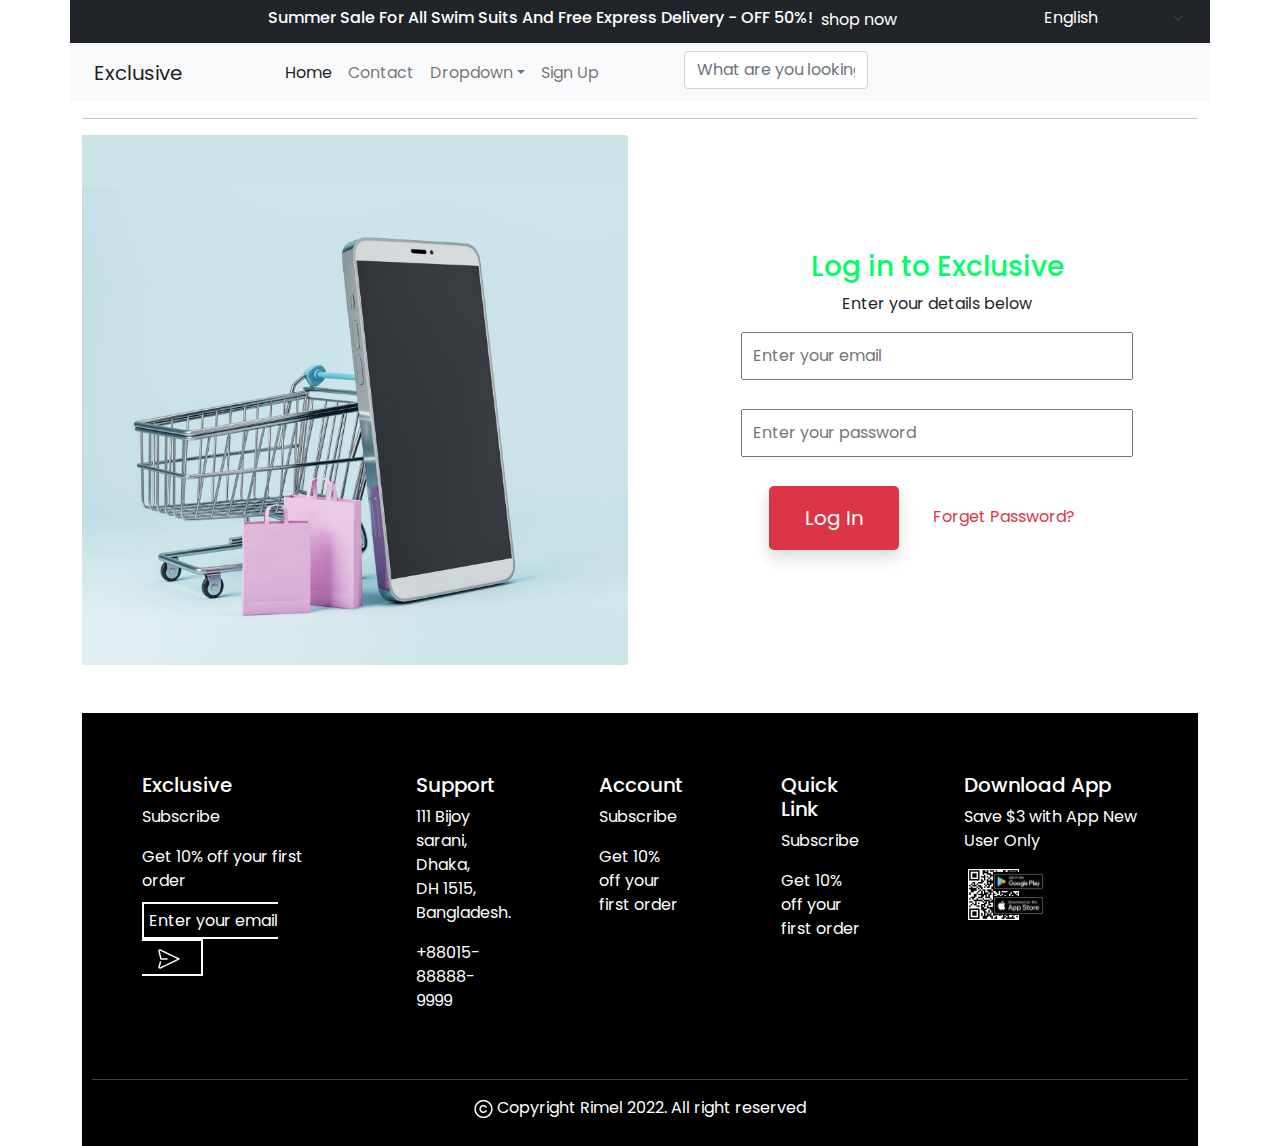
<file: login.html>
<!DOCTYPE html>
<html lang="en">
<head>
    <meta charset="UTF-8">
    <meta name="viewport" content="width=device-width, initial-scale=1.0">
    <link rel="stylesheet" href="css/bootstrap.css">
    <link rel="stylesheet" href="css/bootstrap.min.css">
    <link rel="stylesheet" href="https://cdnjs.cloudflare.com/ajax/libs/font-awesome/6.6.0/css/all.min.css" integrity="sha512-Kc323vGBEqzTmouAECnVceyQqyqdsSiqLQISBL29aUW4U/M7pSPA/gEUZQqv1cwx4OnYxTxve5UMg5GT6L4JJg==" crossorigin="anonymous" referrerpolicy="no-referrer" />
    <link rel="stylesheet" href="css/style.css">
    <title>login to exclusive</title>
</head>
<body>
    <div class="container">
        <div class="row bg-dark ">
            <div class="col-md-2 col-12">
    
            </div>
            <div class="col-md-8 col-6 d-flex  text-white p-2">
                <h6>Summer Sale For All Swim Suits And Free Express Delivery - OFF 50%!</h6>
                <a class="ms-2 text-white" href="#">shop now</a>
    
            </div>
            <div class="col-md-2 col-6 text-white">
                <select class="form-select bg-dark border-0 text-white " aria-label="Default select example">
                    <option selected>English</option>
                    <option value="1">Bangla</option>
    
                </select>
    
            </div>
    
        </div>
    
    </div>
    <!--nav-bar-->
    
    <nav class="navbar navbar-expand-md navbar-light bg-light container" >
        <div class="container-fluid">
            <a href="#" class="navbar-brand">Exclusive</a>

            <button class="navbar-toggler" data-bs-toggle="collapse" 
            data-bs-target="#NavID">
            <span class="navbar-toggler-icon"></span>
        </button>

        <div class="collapse navbar-collapse" id="NavID">

            <ul class="navbar-nav ms-auto">
                <li class="navbar-item">
                    <a href="" class="nav-link active">Home</a>
                </li>
                <li class="nav-item">
                    <a href="" class="nav-link"> Contact</a>

                </li>

                <li class="nav-item dropdown">
                    <a href="" class="nav-link dropdown-toggle" data-bs-toggle="dropdown">Dropdown</a>
                    <ul class="dropdown-menu">
                        <li><a href="" class="dropdown-item">Action</a></li>
                        <li><a href="" class="dropdown-item">Support US</a></li>
                        <li class="dropdown-divider"></li>
                        <li><a href="" class="dropdown-item">Read more</a></li>

                    </ul>
                </li>

                <li class="nav-item">
                    <a href="" class="nav-link">Sign Up</a>
                </li>
            </ul>

        </div>

            <div class="collapse navbar-collapse" id="NavID">


            </div>
            <div class="collapse navbar-collapse" id="NavID" >
                <form action="f" class="d-flex">
                    <input type="text" class="form-control me-2" placeholder="What are you looking for?">
                    <button class="btn "><i class="fa-solid fa-magnifying-glass"></i></button>
                </form>
                <i class="fa-regular fa-heart p-3"></i>
                <i class="fa-solid fa-cart-shopping p-2"></i>

            </div>


        </div>

    </nav>
    <div class="container">
        <hr>

    </div>
    <!--nav-bar end-->


    <!--hero banar section start-->
    <section>
        <div class="container">
            <div class="row mb-5">
                <div class="col-md-6 col-12  ">
                    <div>
                        <img class="img-fluid" src="images/Side Image.png" />
                    </div>

                </div>



                <div class="col-md-6 col-12 main-1">
                    <div class="ms-4 text-center">
                        <h3 class="p-tag">Log in to Exclusive</h3>
                        <p>Enter your details below</p>
                        <Form action="" id="form">
                            <input class="w-75" type="email" placeholder="Enter your email" name="email"><br><br>
                            <input class="w-75" type="password" placeholder="Enter your password" name="password"><br><br>


                            <button class="btn bg-danger shadow text-white w-25 p-3 mt-" id="btn">Log In</button>
                            <a class="google w-25 mt-4 border-0 text-danger" href="#">Forget Password?</a><br>


                        </Form>
                    </div>

                </div>
            </div>

        </div>

    </section>

    <!--hero section end-->


    <!--Footer section start-->
    <section>
        <div class="container">
            <div class="row text-white text-start m-auto footer">
                <div class="col-md-3 col-12 footer-div">
                    <h5>Exclusive</h5>
                    <p>Subscribe</p>
                    <p>Get 10% off your first order</p>
                    <a class="email" href="#">Enter your email<img class="img-fluid m-3" src="images/Vector (1).png" /></a>
                </div>
                <div class="col-md-2 col-12 footer-div">
                    <h5>Support</h5>
                    <p>111 Bijoy sarani, Dhaka,<br>  DH 1515, Bangladesh.</p>
                    <p>+88015-88888-9999</p>

                </div>
                <div class="col-md-2 col-12 footer-div">
                    <h5>Account</h5>
                    <p>Subscribe</p>
                    <p>Get 10% off your first order</p>

                </div>
                <div class="col-md-2 col-12 footer-div">
                    <h5>Quick Link</h5>
                    <p>Subscribe</p>
                    <p>Get 10% off your first order</p>
                </div>
                <div class="col-md-3 col-12 footer-div">
                    <h5>Download App</h5>
                    <p>Save $3 with App New User Only</p>
                    <div class="container">
                        <div class="row">
                            <div class="col-md-6 footer-img-div">
                                <a href="#"><img class="img-fluid" src="images/Qrcode 1.png"/></a>
                            </div>
                            <div class="col-md-6 footer-img">
                                <a href="#"><img class="img-fluid" src="images/GooglePlay.png"/></a>
                                <a href="#"><img class="img-fluid" src="images/AppStore.png"/></a>
                            </div>
                            <div class="col-md-12 icon ">
                                <a href="#"><i class="fa-brands fa-facebook-f"></i></a>
                                <a href="#"><i class="fa-brands fa-square-twitter"></i></a>
                                <a href="#"><i class="fa-brands fa-instagram"></i></a>
                                <a href="#"><i class="fa-brands fa-linkedin-in"></i></a>

                            </div>

                        </div>

                    </div>
                </div>
                <hr>
                <p class="text-center"><img class="img-fluid" src="images/Group.png"/> Copyright Rimel 2022. All right reserved</p>
            </div>



        </div>
    </section>
    <!--Footer section closed-->



    <script src="JS/script.js"></script>
    <script src="JS/bootstrap.bundle.js"></script>
</body>
</html>
</file>
<file: css/style.css>
@import url('https://fonts.googleapis.com/css2?family=Poppins:ital,wght@0,100;0,200;0,300;0,400;0,500;0,600;0,700;0,800;0,900;1,100;1,200;1,300;1,400;1,500;1,600;1,700;1,800;1,900&display=swap');

body{
    font-family: 'Poppins', sans-serif;
    align-items: center;
    min-height: 100vh;

}
.card{
    border-radius: 4px;
}
.card .icons{
    right: 15%;
    display: flex;
    flex-direction: column;
    gap: 4px;
    top: 1%;
    right: 4%;
    transition: all 0.2s ease-in-out, transform 0.2s ease-in-out, opacity 0.2s ease-in-out;
    /*opacity: 0;*/
}
.card .icons a{
    width: 40px;
    height: 40px;
    display: flex;
    justify-content: center;
    align-items: center;
    border-radius: 50%;
    background: #fff;
    }

.card .onsale .badge{
    background: red;
    font-size: 12px;
    padding: 5px 14px;
    top: 10px;
    left: 10px;
    position: absolute;
}
.card .onsale .badge:before {
    border-width: 10px 8px 0px 10px;
    border-color: transparent transparent transparent red;
    content: url("");
    position: absolute;
    right: -8px;
    width: 0px;
    bottom: 0px;
    border-style: solid;
}

.card .onsale .badge:after {
    border-width: 10px 8px 0px 10px;
    border-color: red transparent transparent;
    content: url("");
    position: absolute;
    right: -8px;
    width: 0px;
    top: 0px;
    border-style: solid;
}
.card img{
    box-shadow: 0 33px 61px -29px rgb(0, 0, 0, /26%);
    background-color: #eae5e5;
    object-fit: cover;
}
.card-title{
    font-size: 10px;
    font-weight: bold;
}
.card-text span{
    font-size: 10px;
}

.card .is-hover .icons{
    transform: rotateY(-3%);
    top: 3%;
    opacity: 1;
}
/*.card-btn a{*/
/*    position: absolute;*/
/*    bottom: 20px;*/
/*    text-align: center;*/
/*    width: 100%;*/
/*    transition: all 0.2s ease-in-out, transform 0.2s ease-in-out, opacity 0.2s ease-in-out;*/

/*}*/



.rate {
    border-bottom-right-radius: 12px;
    border-bottom-left-radius: 12px
}

.rating {
    display: flex;
    flex-direction: row-reverse;
    justify-content: center
}

.rating>input {
    display: none
}

.rating>label {
    position: relative;
    width: 1em;
    font-size: 15px;
    font-weight: 200;
    color: #FFD600;
    cursor: pointer
}

.rating>label::before {
    content: "\2605";
    position: absolute;
    opacity: 0
}

.rating>label:hover:before,
.rating>label:hover~label:before {
    opacity: 1 !important
}

.rating>input:checked~label:before {
    opacity: 1
}

.rating:hover>input:checked~label:before {
    opacity: 0.4
}
.text-sales{
    font-size: 10px;
    margin-top: 3px;
}
.all-products{
    align-items: center;
    justify-items: center;
    margin: auto;
    margin-top: 20px;
    margin-bottom: 20px;
}
.card .image{
    justify-content: center;
    align-content: center;
    max-width: 100%;
    height: 250px;
}
.browser-card img{
    /*aspect-ratio: 4/4;*/

}
/*hero-section*/
.p-tag{
    color: #00FF66;

}
.hero-banar-section-btn{
    background-color: #00FF66;
    margin-left: 20px;
}
.hero-banar-section-img{
    filter: drop-shadow(1px 1px 20px #D9D9D9);

}
.row .main-1{
    text-align: start;
    align-content: center;
    justify-content: center;
}

.new-arrival-main-div{
   margin: 20px auto;
}
.new-arrival-main-div .new-arrival-div{
    text-align: center;
    justify-content: center;
    align-items: center;
}

.new-arrival-div img{
    background-color: black;
    margin: 20px;
}
.position-relative .position-absolute {
    color: white;
    right: 4;
    bottom: 0;
    left: 3;
}
.women-img{
    height: 240px;
    margin-left: -15px !important;

}
.gucci, .curology{
    width: 250px;
    height: 240px;
    margin-top: 3px !important;
}
.gucci{
    margin-left: -15px !important;
    margin-right: 20px !important;
}
.curology{
    margin-right: -15px !important;

}

.container .footer{
    background: #FFFFFF;
    padding: 10px;
}

.flash-sales{
    margin-top: -260px;
}
.container .footer{
    background: #000000;
}
.footer-div{
padding: 50px;
}
.footer-img-div{
    margin-left: -20px;
}
.email{
    border: 2px solid white;
    padding: 5px;
    color: white;
}
.footer-img{
    margin-left: -50px;
}
.icon{
    width: 4px;
}
form input{
    width: 100%;
    padding: 10px;
    outline: none;
    margin-bottom: 5px;
}

form h2{
    text-align: center;
    margin-bottom: 10px;
}

form textarea{
    min-width: 100%;
    max-width: 100%;
    max-height: 150px;
    min-height: 100px;
    padding: 9px;
    outline: none;
}

form select{
    padding: 10px;
    outline: none;
    margin-bottom:6px ;
}
.btn{
    width: 100%;
    font-size: 20px;
    border-radius: 5px;
}
.google{
    width: 100px;
    height: 20px;
    margin: 0px 30px;
}
a{
    text-decoration: none;
}
.account{
    text-align: center;
    justify-content: center;
    align-items: center;
    margin: 10px;
}
.account p{
    margin: 0 10px;
}
</file>
